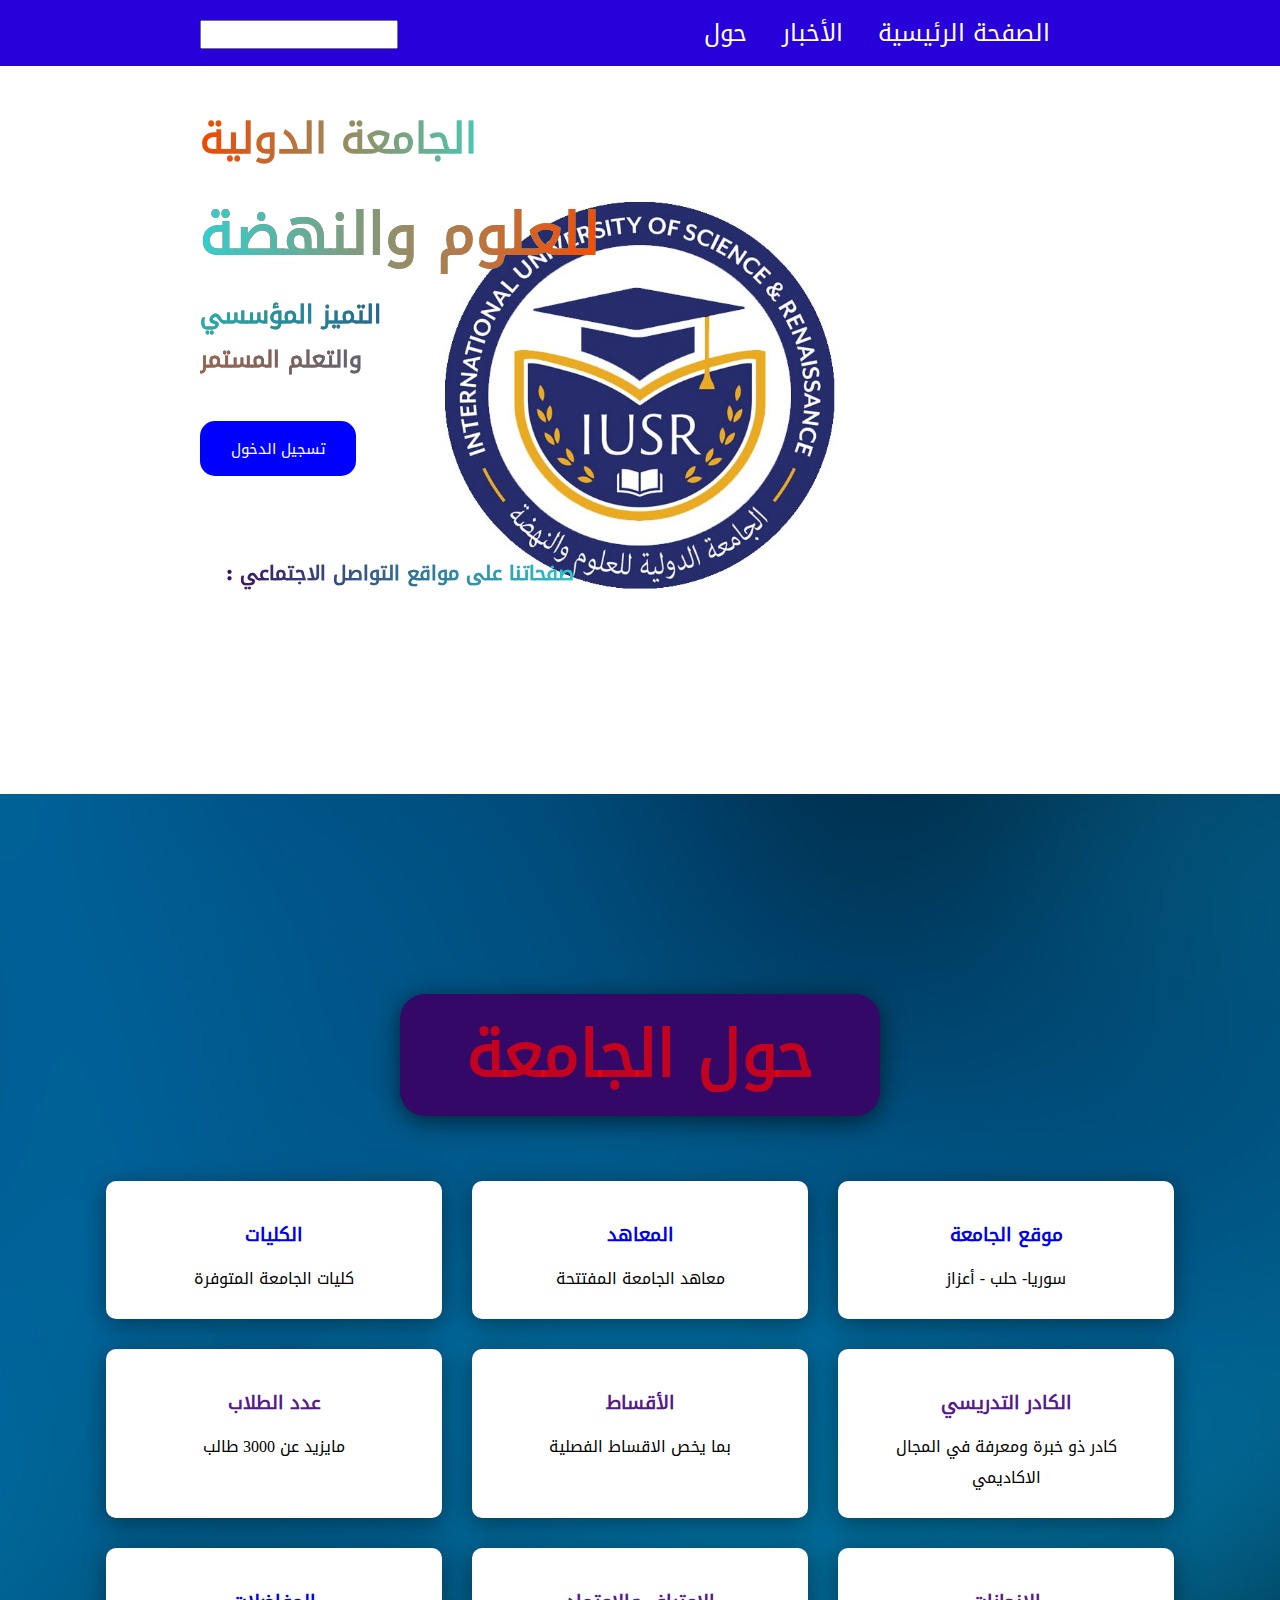
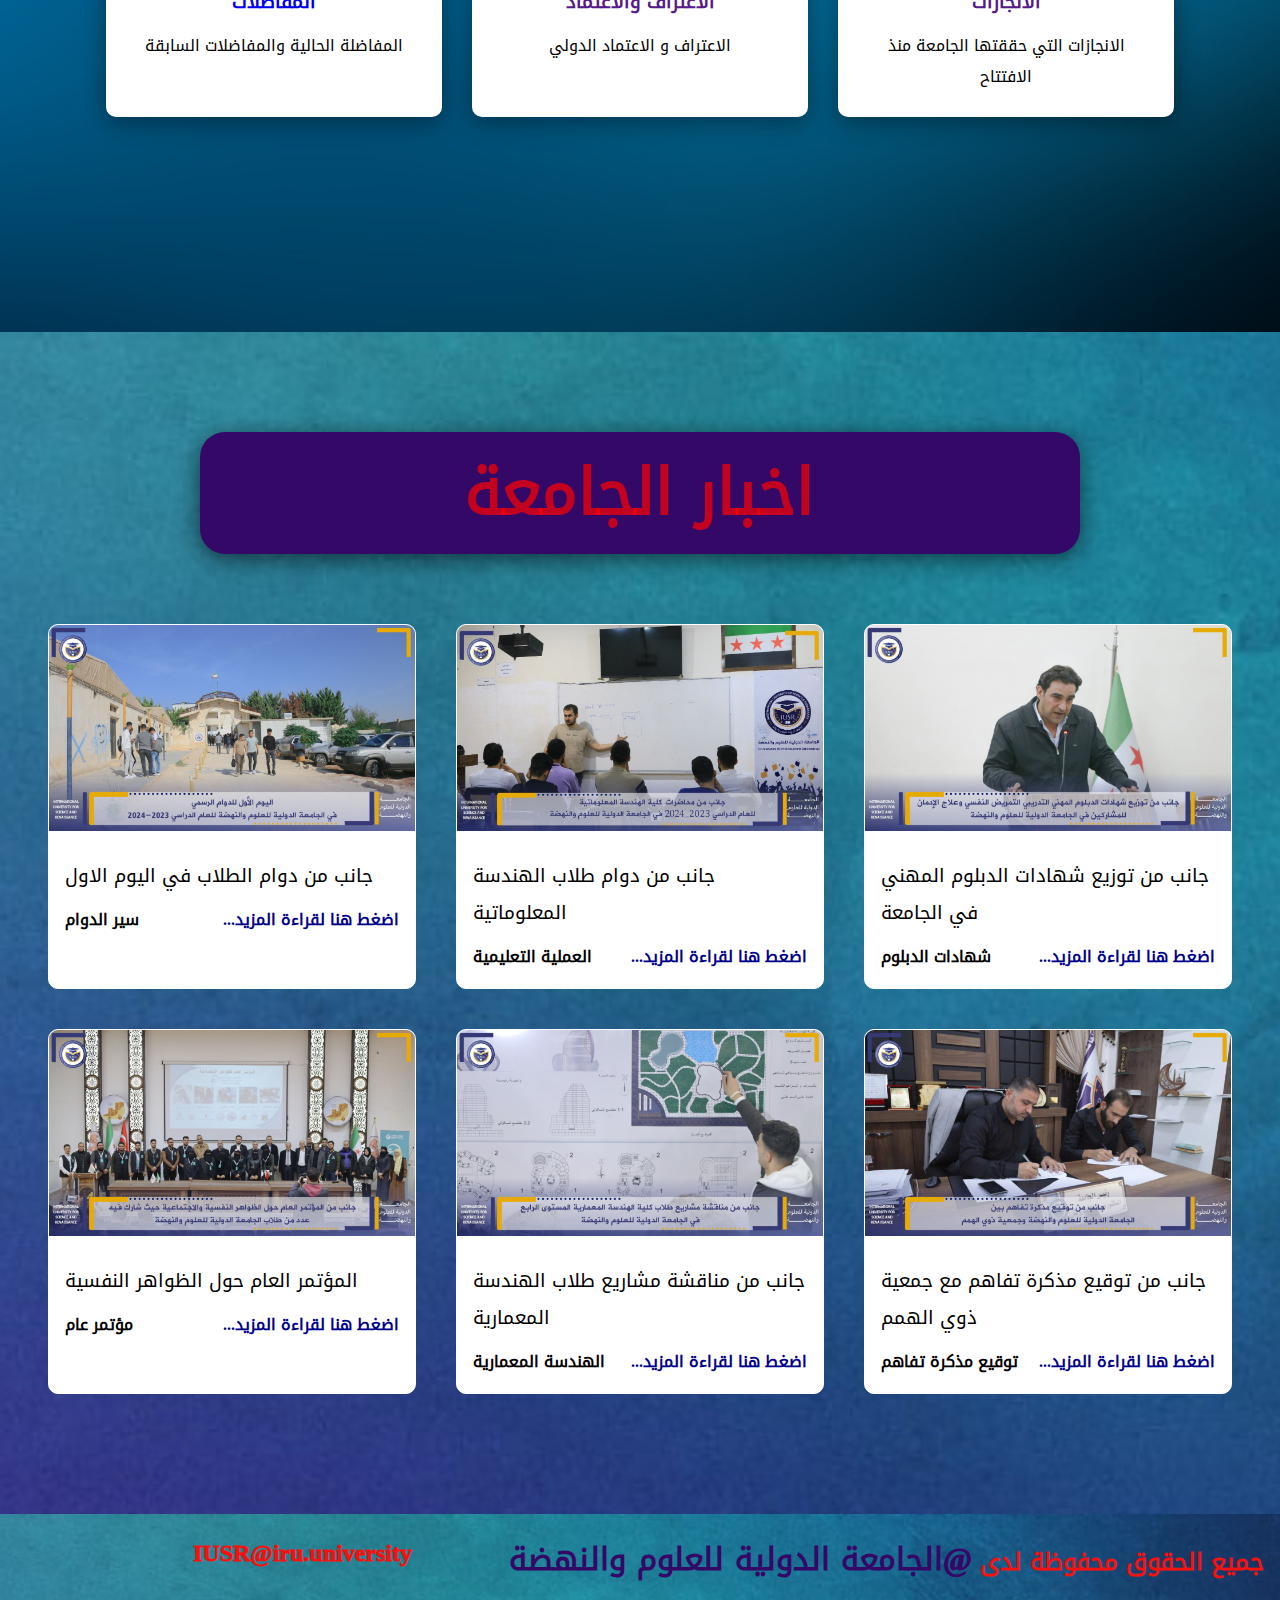
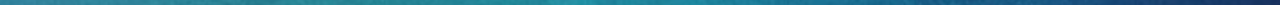
<file: index.html>
<!DOCTYPE html>
<html lang="en">

<head>
    <title>Project</title>
    <meta charset="UTF-8"> 
    <meta name="viewport" content="width=device-width, initial-scale=1.0"> 
    <link rel="stylesheet" href="pages/login.html">
    <link rel="stylesheet" href="css/رئيسية.css">
    <link rel="stylesheet" href="https://cdnjs.cloudflare.com/ajax/libs/font-awesome/6.5.1/css/all.min.css"
        integrity="sha512-DTOQO9RWCH3ppGqcWaEA1BIZOC6xxalwEsw9c2QQeAIftl+Vegovlnee1c9QX4TctnWMn13TZye+giMm8e2LwA=="
        crossorigin="anonymous" referrerpolicy="no-referrer" />
    <script src="javascript/script.js"></script>
</head>
<body >
    <Header>
        <label for="" class="logo"><input type="search">       
        <i class="fa-solid fa-magnifying-glass"  ></i></label>
        <nav class="navi">
            <a href="#mainp">الصفحة الرئيسية</a>
            <a href="#news"> الأخبار</a>
            <a href="#about">حول </a>
             <a class="dark" href="#" id="dark"><i class="fa-solid fa-moon"></i></a>
        </nav>
    </Header>
    <section class="main" id="mainp">
        <div class="main-1">
            <h1> الجامعة الدولية
                <br>
                <span> للعلوم والنهضة</span>
            </h1>
            <h2>التميز المؤسسي </h2>
            <h3>والتعلم المستمر</h3>
            <br>
            <a href="pages/login.html" class="btn" target="_blank">تسجيل الدخول </a>
            <p class="con"> <br>: صفحاتنا على مواقع التواصل الاجتماعي </p>
            <br>
            <div class="social">
                <a href="#"><i class="fa-brands fa-linkedin"></i></a>
                <a href="https://youtube.com/@iusriusr?feature=shared"><i class="fa-brands fa-youtube"></i></a>
                <a href="https://www.facebook.com/IUSRIUSR?mibextid=ZbWKwL"><i class="fa-brands fa-facebook"></i></a>
                <a href="https://twitter.com/i/flow/login?redirect_after_login=%2FIUSRIUSR"><i class="fa-brands fa-twitter"></i></a>
            </div>
        </div>
    </section>
    <section class="aboutt" id ="aboutt">
        <section class="cards" id="about">
            <h2 class="title">حول الجامعة </h2>
            <div class="content">
                <div class="card cardon">
                    <div class="icon">
                        <i class="fa-solid fa-building-columns"></i>
                    </div>
                    <div class="info">                      
                        <h3><a href="pages/colleg.html">  الكليات </a>  </h3>
                        <p> كليات الجامعة المتوفرة</p>
                    </div>
                </div>
                <div class="card cardtw">
                    <div class="icon">
                        <i class="fa-solid fa-award"></i>
                    </div>
                    <div class="info">
                        <h3><a href="pages/معاهد.html"> المعاهد  </a>  </h3>
                        <p> معاهد الجامعة المفتتحة</p>
                    </div>
                </div>
                <div class="card cardth">
                    <div class="icon">
                        <i class="fa-solid fa-school"></i>
                    </div>
                    <div class="info">
                        <h3> </h3>
                        <h3><a href="https://maps.app.goo.gl/UBdTyi1JConzQW7p7">موقع  الجامعة </a>  </h3>
                        <p> سوريا- حلب - أعزاز</p>
                    </div>
                </div>
                <div class="card cardfo">
                    <div class="icon">
                        <i class="fa-solid fa-graduation-cap"></i>
                    </div>
                    <div class="info">
                        <h3><a href=""> عدد الطلاب </a>  </h3>
                        <p> مايزيد عن 3000 طالب</p>
                    </div>
                </div>
                <div class="card cardfi">
                    <div class="icon">
                        <i class="fa-solid fa-comments-dollar"></i>
                    </div>
                    <div class="info">
                        <h3><a href=""> الأقساط  </a>  </h3>
                        <p> بما يخص الاقساط الفصلية </p>
                    </div>
                </div>
                <div class="card cardsi">
                    <div class="icon">
                        <i class="fa-solid fa-chalkboard-user"></i>
                    </div>
                    <div class="info">
                        <h3><a href="">الكادر التدريسي  </a>  </h3>
                        <p> كادر ذو خبرة ومعرفة في المجال الاكاديمي</p>
                    </div>
                </div>
                <div class="card cardsev">                 
                        <div class="icon">
                            <i class="fa-regular fa-file-lines"></i>
                        </div>
                        <div class="info">
                            <h3><a href="#"> المفاضلات</a></h3>
                            <p> المفاضلة الحالية والمفاضلات السابقة</p>
                        </div>                   
                </div>
                <div class="card cardei">                
                    <div class="icon">
                        <i class="fa-solid fa-check"></i>
                    </div>
                    <div class="info">
                        <h3><a href="">  الاعتراف والاعتماد</a>  </h3>
                        <p> الاعتراف و الاعتماد الدولي</p>
                    </div>
                </div>
                <div class="card cardnin">
                    <div class="icon">
                        <i class="fa-solid fa-award"></i>
                    </div>
                    <div class="info">
                         <h3><a href=""> الانجازات</a>  </h3>
                        <p> الانجازات التي حققتها الجامعة منذ الافتتاح</p>
                    </div>
                </div>
            </div>
        </section>
    </section>
    <section class="new" id="news">
        <h2 class="title">اخبار الجامعة</h2>
        <div class="content">
            <div class="pcard">
                <div class="primg">
                    <img src="images/اليوم الاول.jpg" alt="">
                </div>
                <div class="prinfo">
                    <p class="prcategory">جانب من دوام الطلاب  في اليوم الاول</p>
                    <strong class="prtitle">
                        <span> سير الدوام</span>
                        <a href="#" class="details">...اضغط هنا لقراءة المزيد </a>
                    </strong>
                </div>
            </div>
            <div class="pcard">
                <div class="primg">
                    <img src="images/محاضرات معلوماتية.jpg" alt="">
                </div>
                <div class="prinfo">
                    <p class="prcategory"> جانب من دوام طلاب الهندسة المعلوماتية   </p>
                    <strong class="prtitle">
                        <span>العملية التعليمية</span>
                        <a href="#" class="details">...اضغط هنا لقراءة المزيد </a>
                    </strong>
                </div>
            </div>
            <div class="pcard">
                <div class="primg">
                    <img src="images/دبلوم مهني.jpg" alt="">
                </div>
                <div class="prinfo">
                    <p class="prcategory"> جانب من توزيع شهادات الدبلوم المهني في الجامعة</p>
                    <strong class="prtitle">
                        <span>  شهادات الدبلوم</span>
                        <a href="#" class="details">...اضغط هنا لقراءة المزيد </a>
                    </strong>
                </div>
            </div>
            <div class="pcard">
                <div class="primg">
                    <img src="images/المؤتمر العام حول الظواهر النفسية.jpg" alt="">
                </div>
                <div class="prinfo">
                    <p class="prcategory">المؤتمر العام حول الظواهر النفسية</p>
                    <strong class="prtitle">
                        <span> مؤتمر عام</span>
                        <a href="#" class="details">...اضغط هنا لقراءة المزيد </a>
                    </strong>
                </div>
            </div>
            <div class="pcard">
                <div class="primg">
                    <img src="images/مناقشة مشاريع معمارية.jpg" alt="">
                </div>
                <div class="prinfo">
                    <p class="prcategory">جانب من مناقشة مشاريع طلاب الهندسة المعمارية</p>
                    <strong class="prtitle">
                        <span>  الهندسة المعمارية</span>
                        <a href="#" class="details">...اضغط هنا لقراءة المزيد </a>
                    </strong>
                </div>
            </div>
            <div class="pcard">
                <div class="primg">
                    <img src="images/ذوي الهمم.jpg" alt="">
                </div>
                <div class="prinfo">
                    <p class="prcategory">جانب من توقيع مذكرة تفاهم مع جمعية ذوي الهمم</p>
                    <strong class="prtitle">
                        <span> توقيع مذكرة تفاهم</span>
                        <a href="#" class="details">...اضغط هنا لقراءة المزيد </a>
                    </strong>
                </div>
            </div>
        </div>
    </section>
    <footer class="footer">
        <div class="social">
            <a href="#"><i class="fa-brands fa-linkedin"></i></a>
            <a href="#"><i class="fa-brands fa-youtube"></i></a>
            <a href="#"><i class="fa-brands fa-facebook"></i></a>
            <a href="#"><i class="fa-brands fa-twitter"></i></a>
        </div>
        <p>IUSR@iru.university</p>
        <p class="footer-class">جميع الحقوق محفوظة لدى <span> @الجامعة الدولية للعلوم والنهضة </span></p>
    </footer>
</body>
</html>
</file>
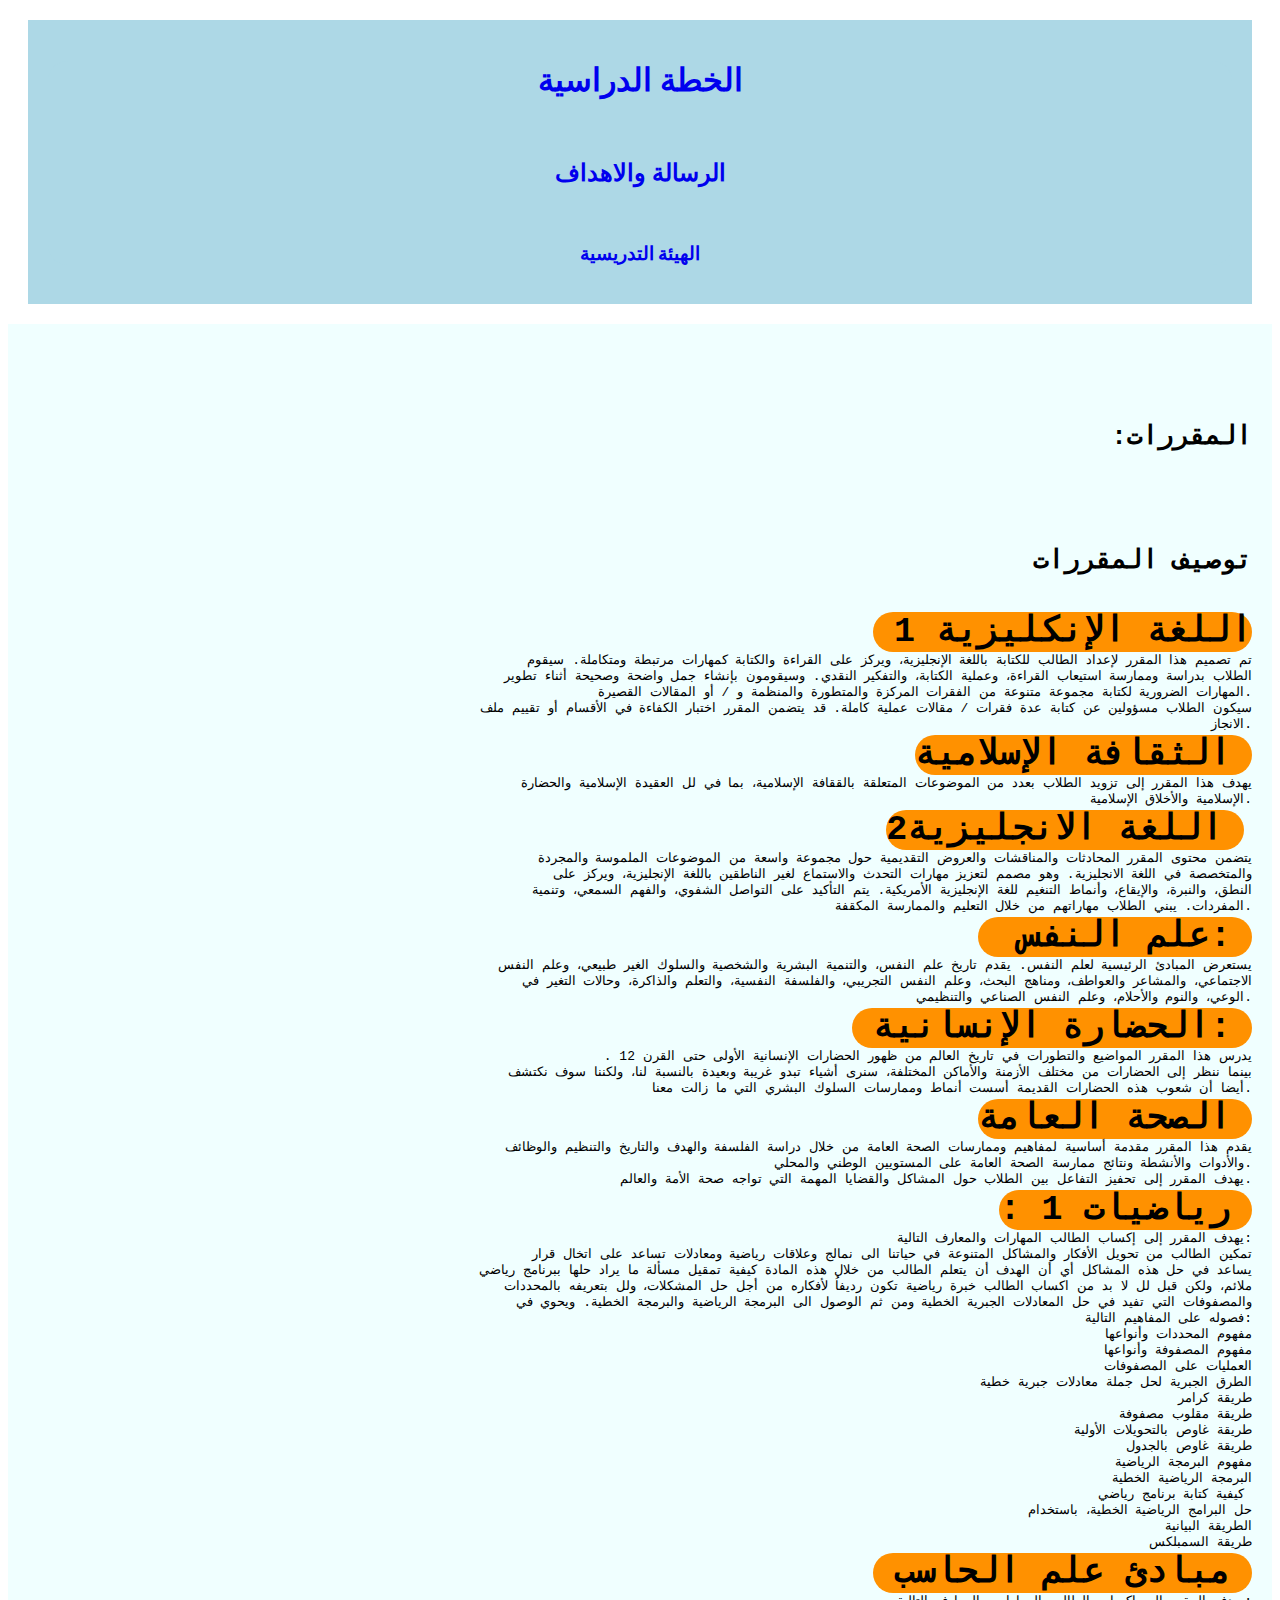
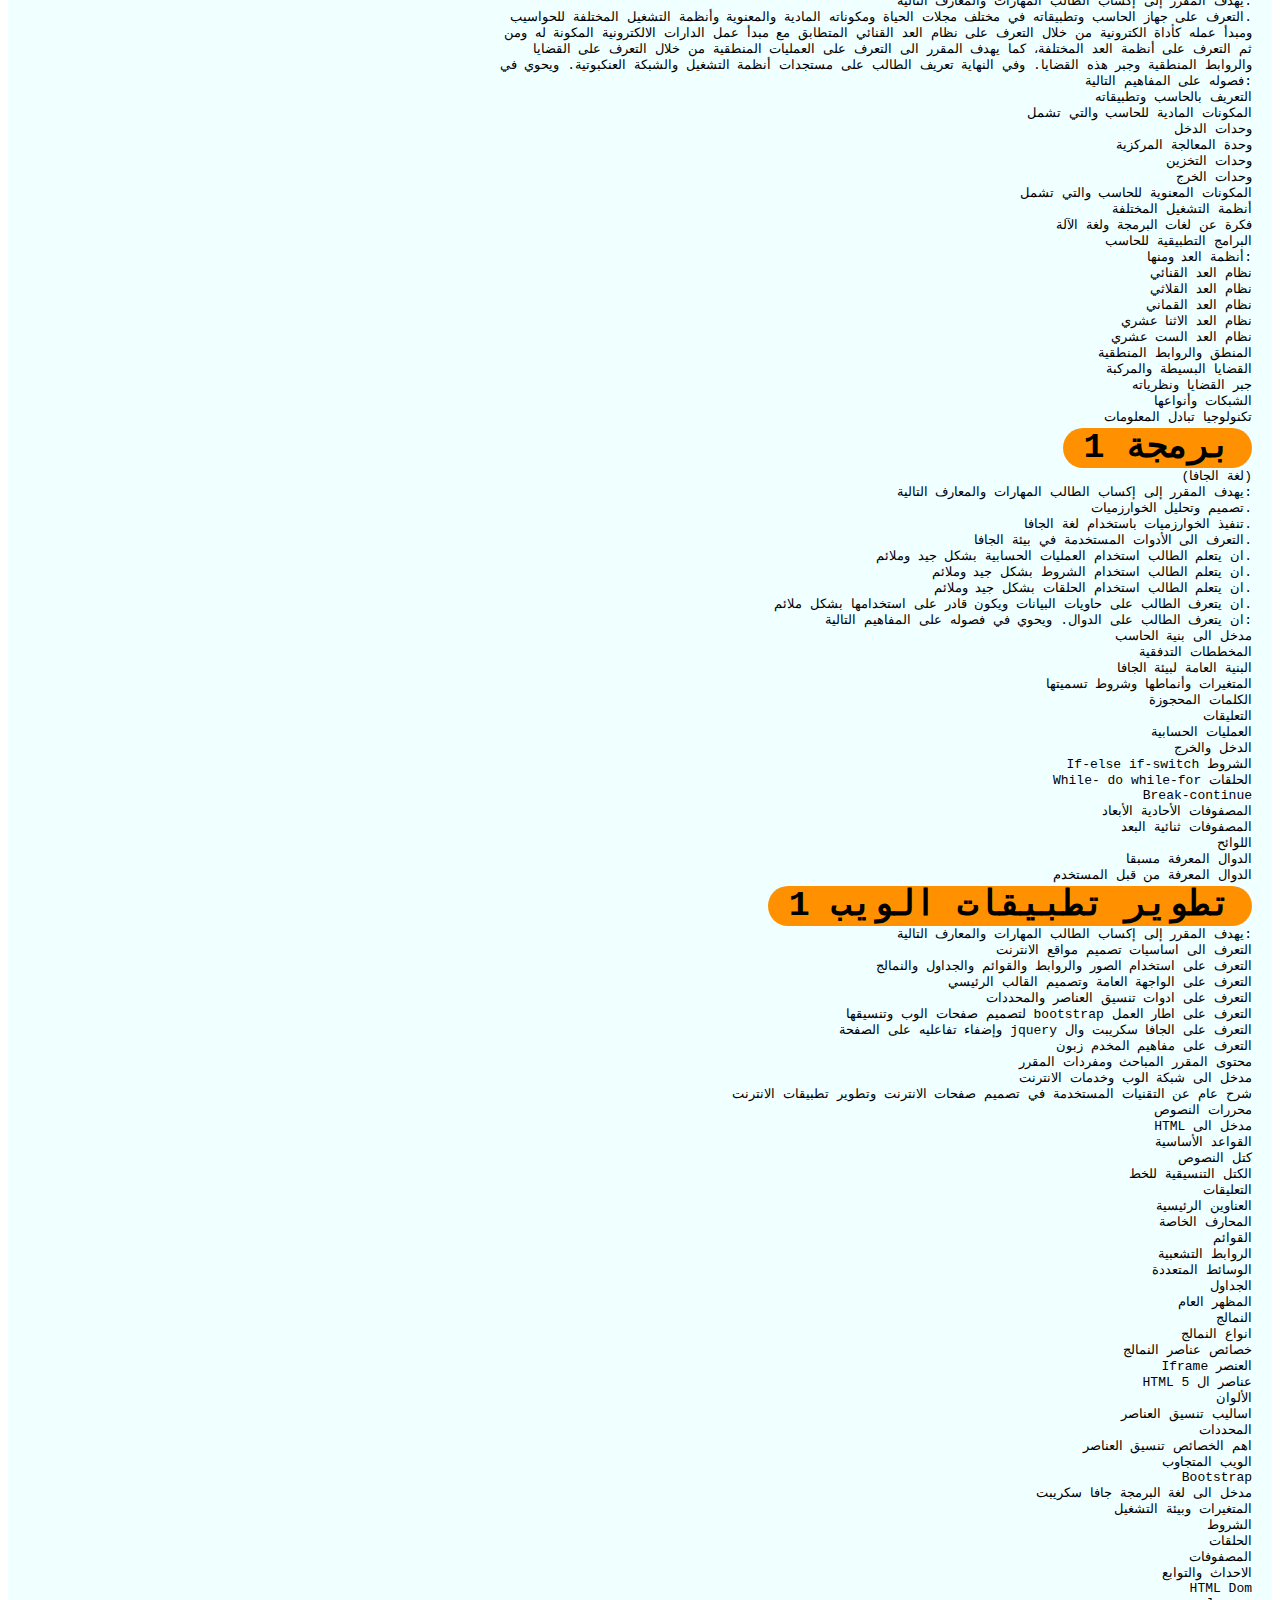
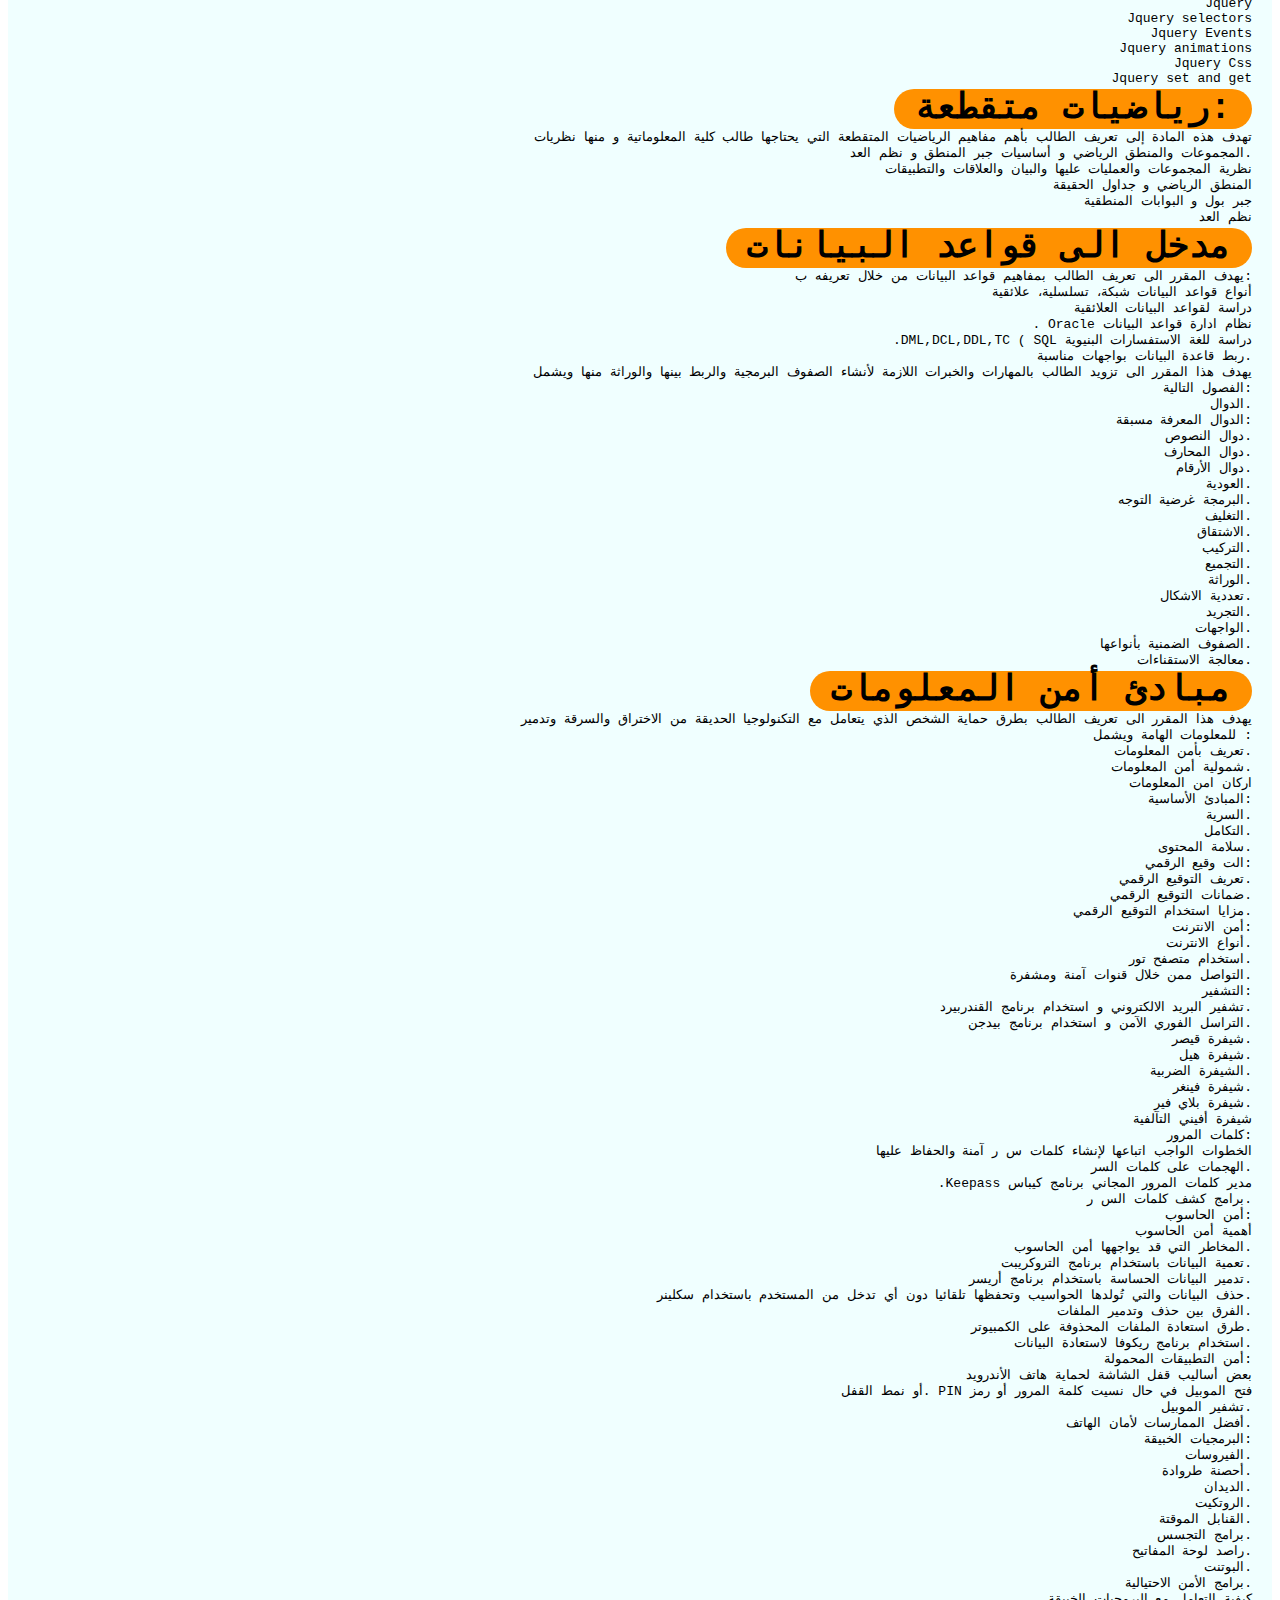
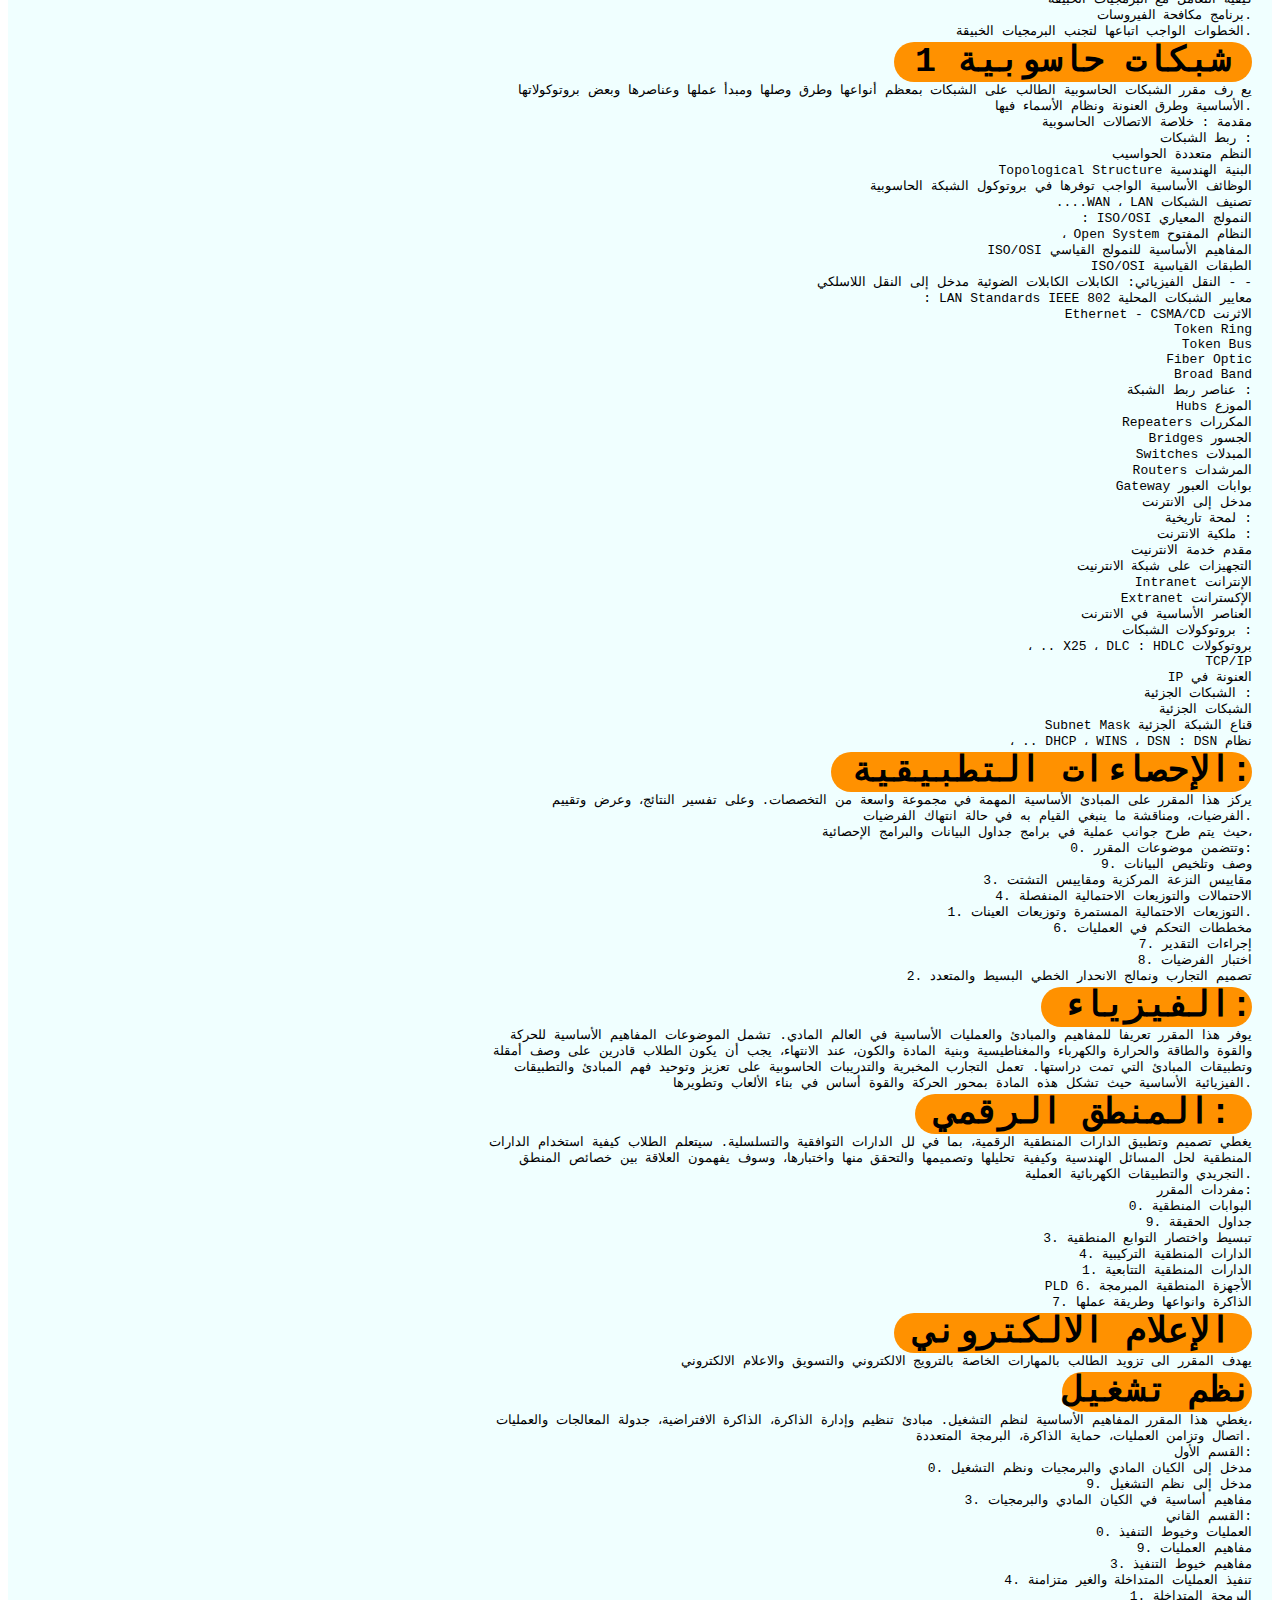
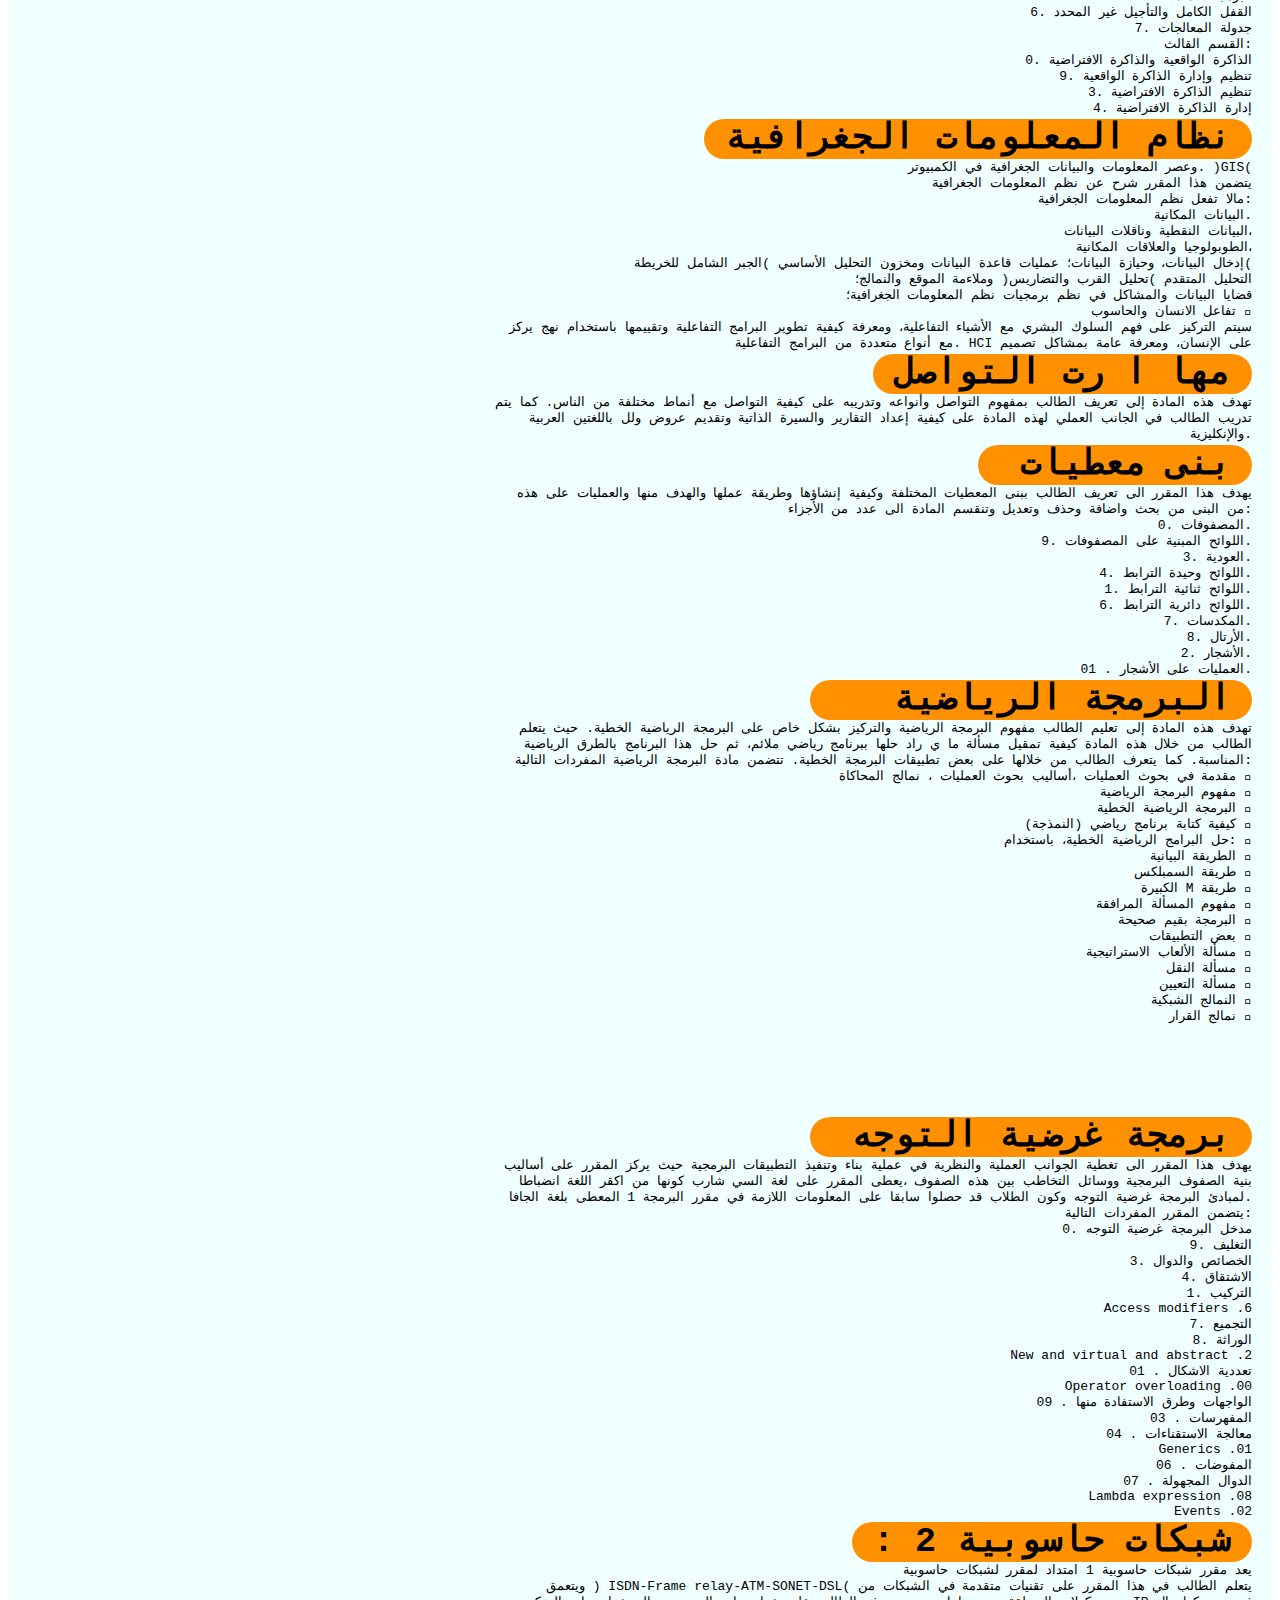
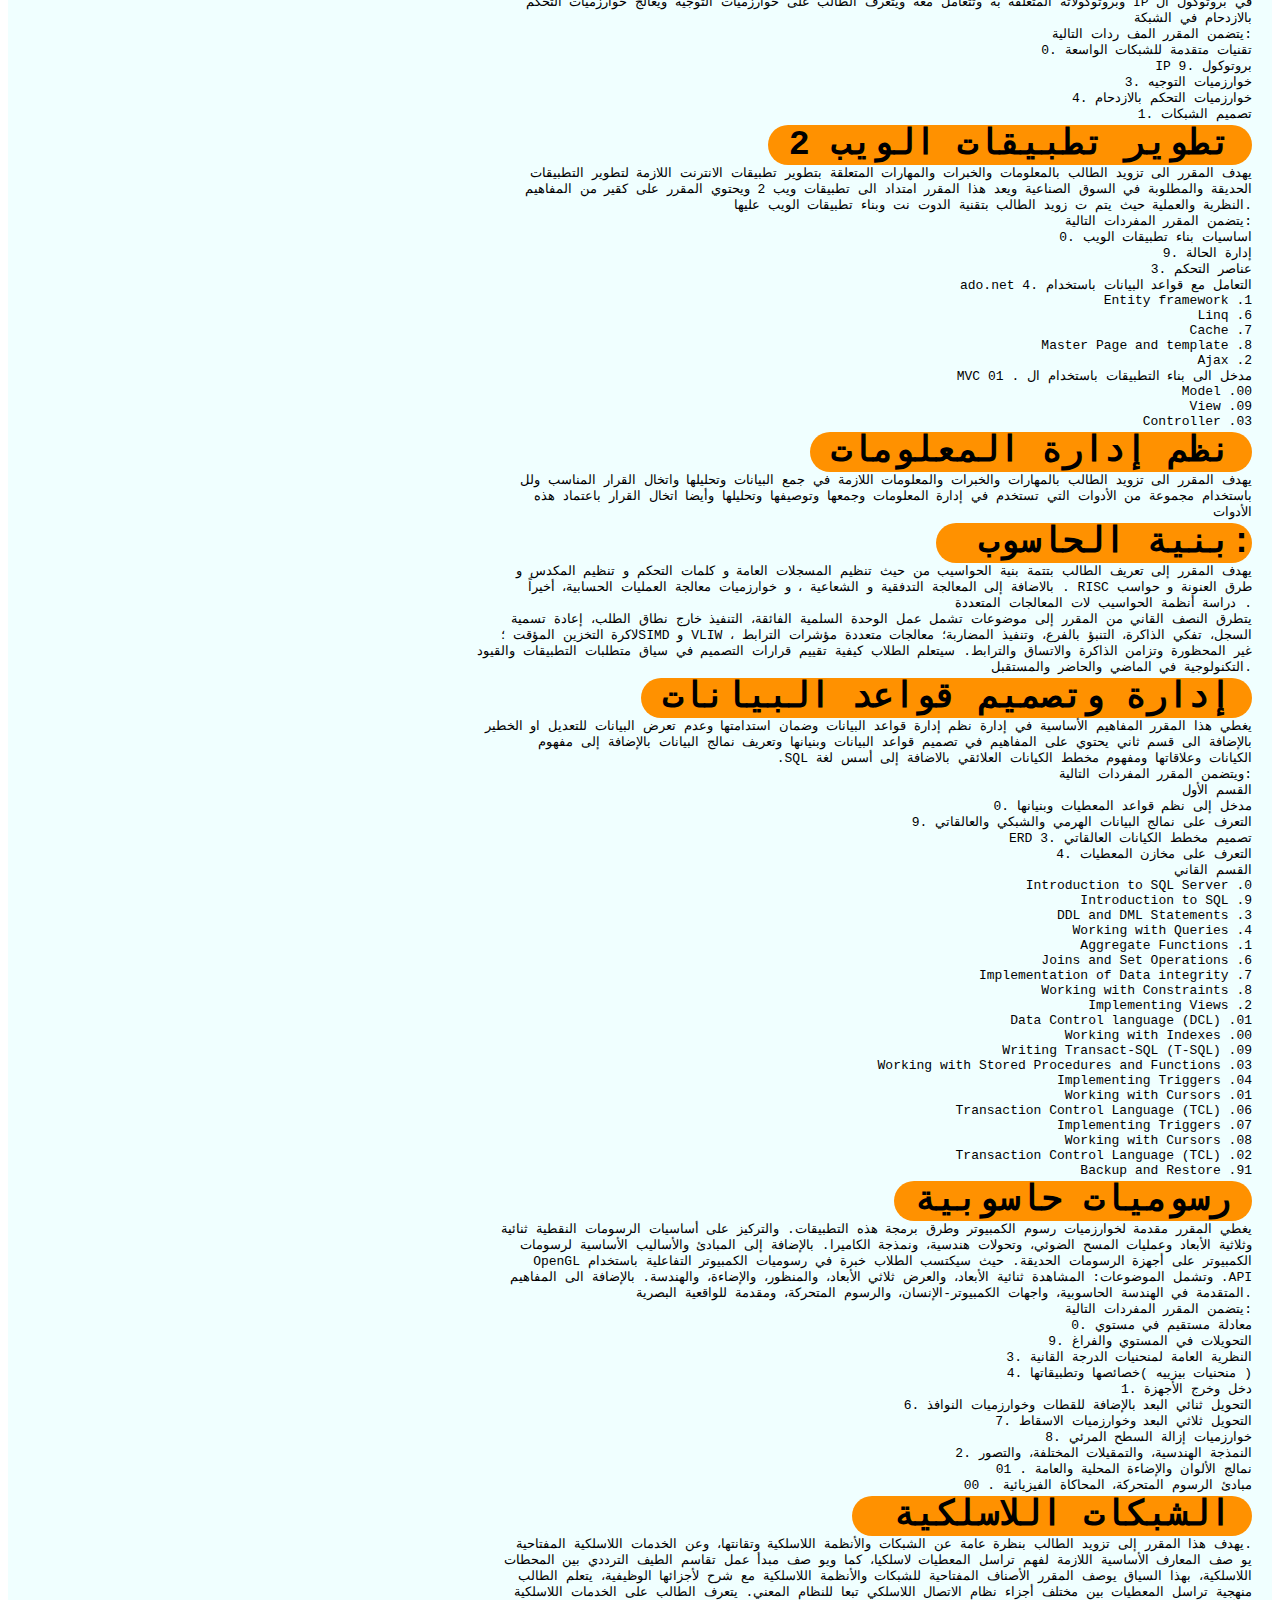
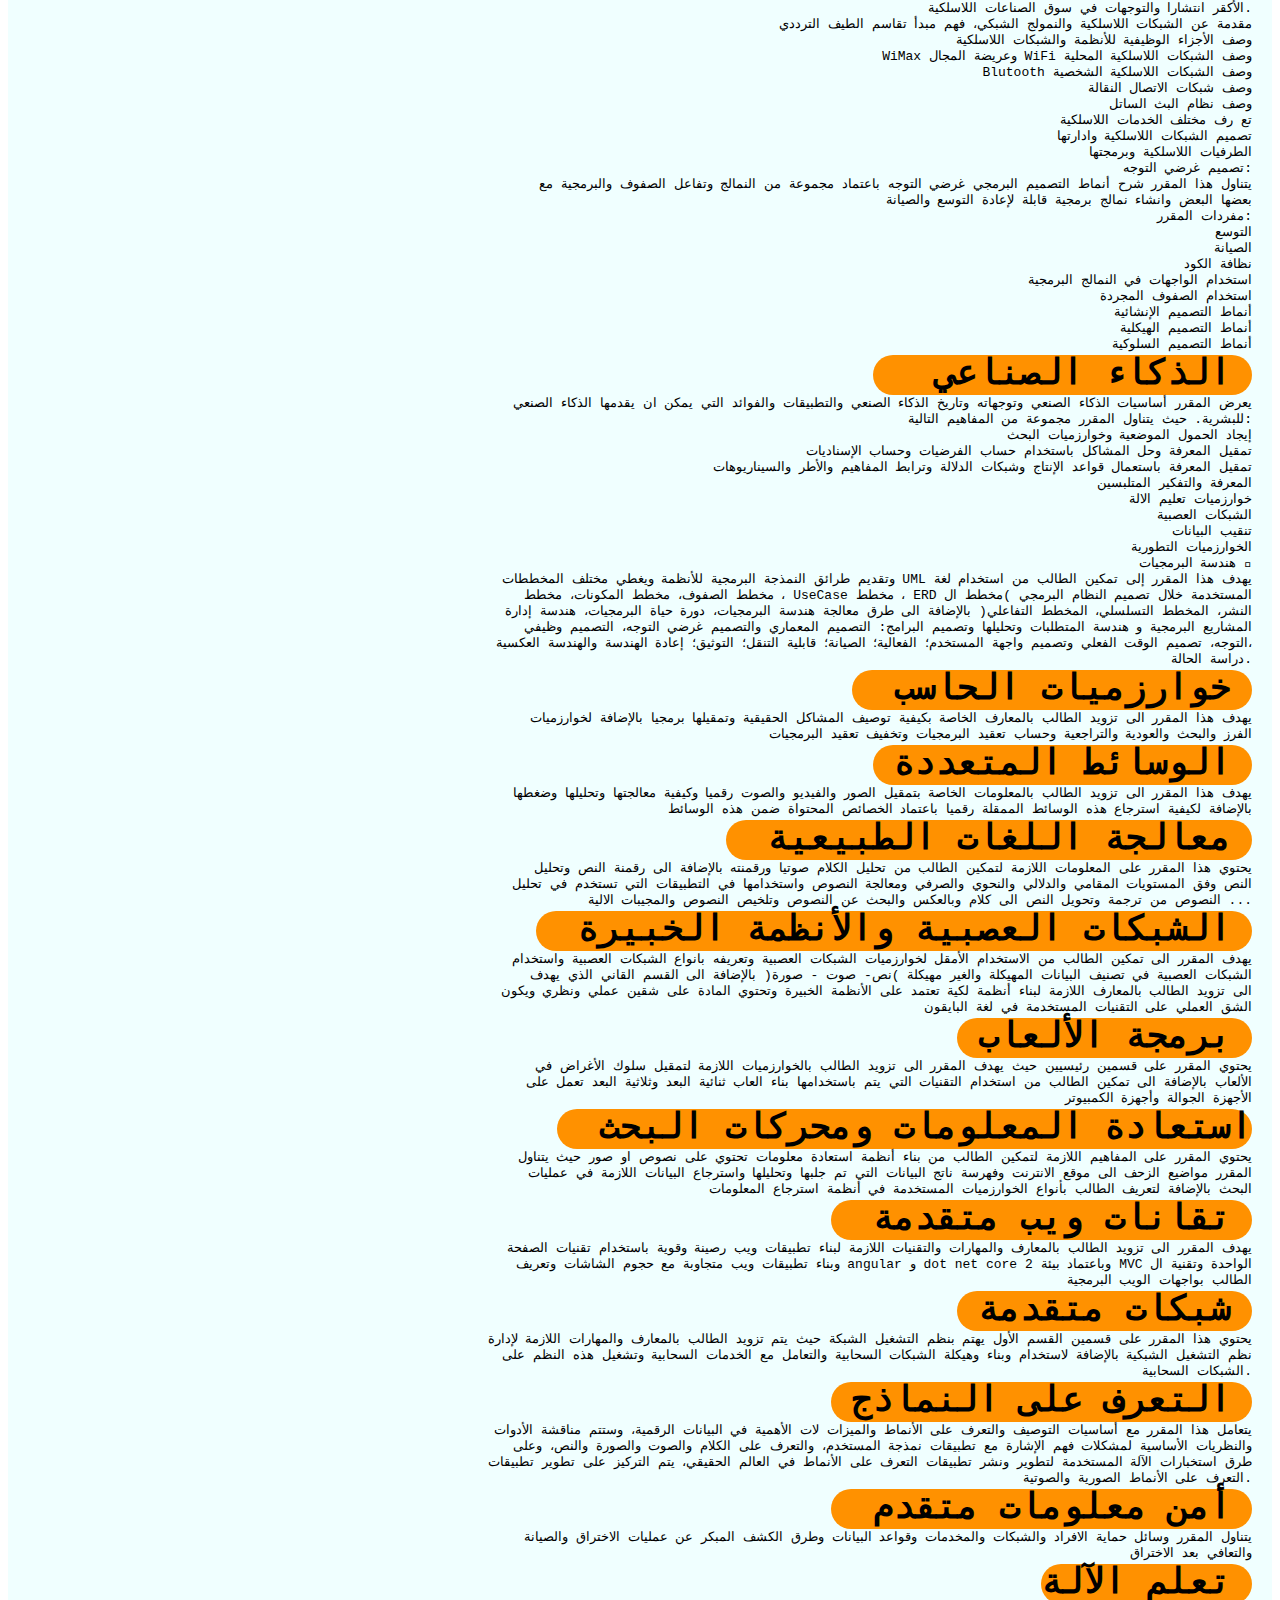
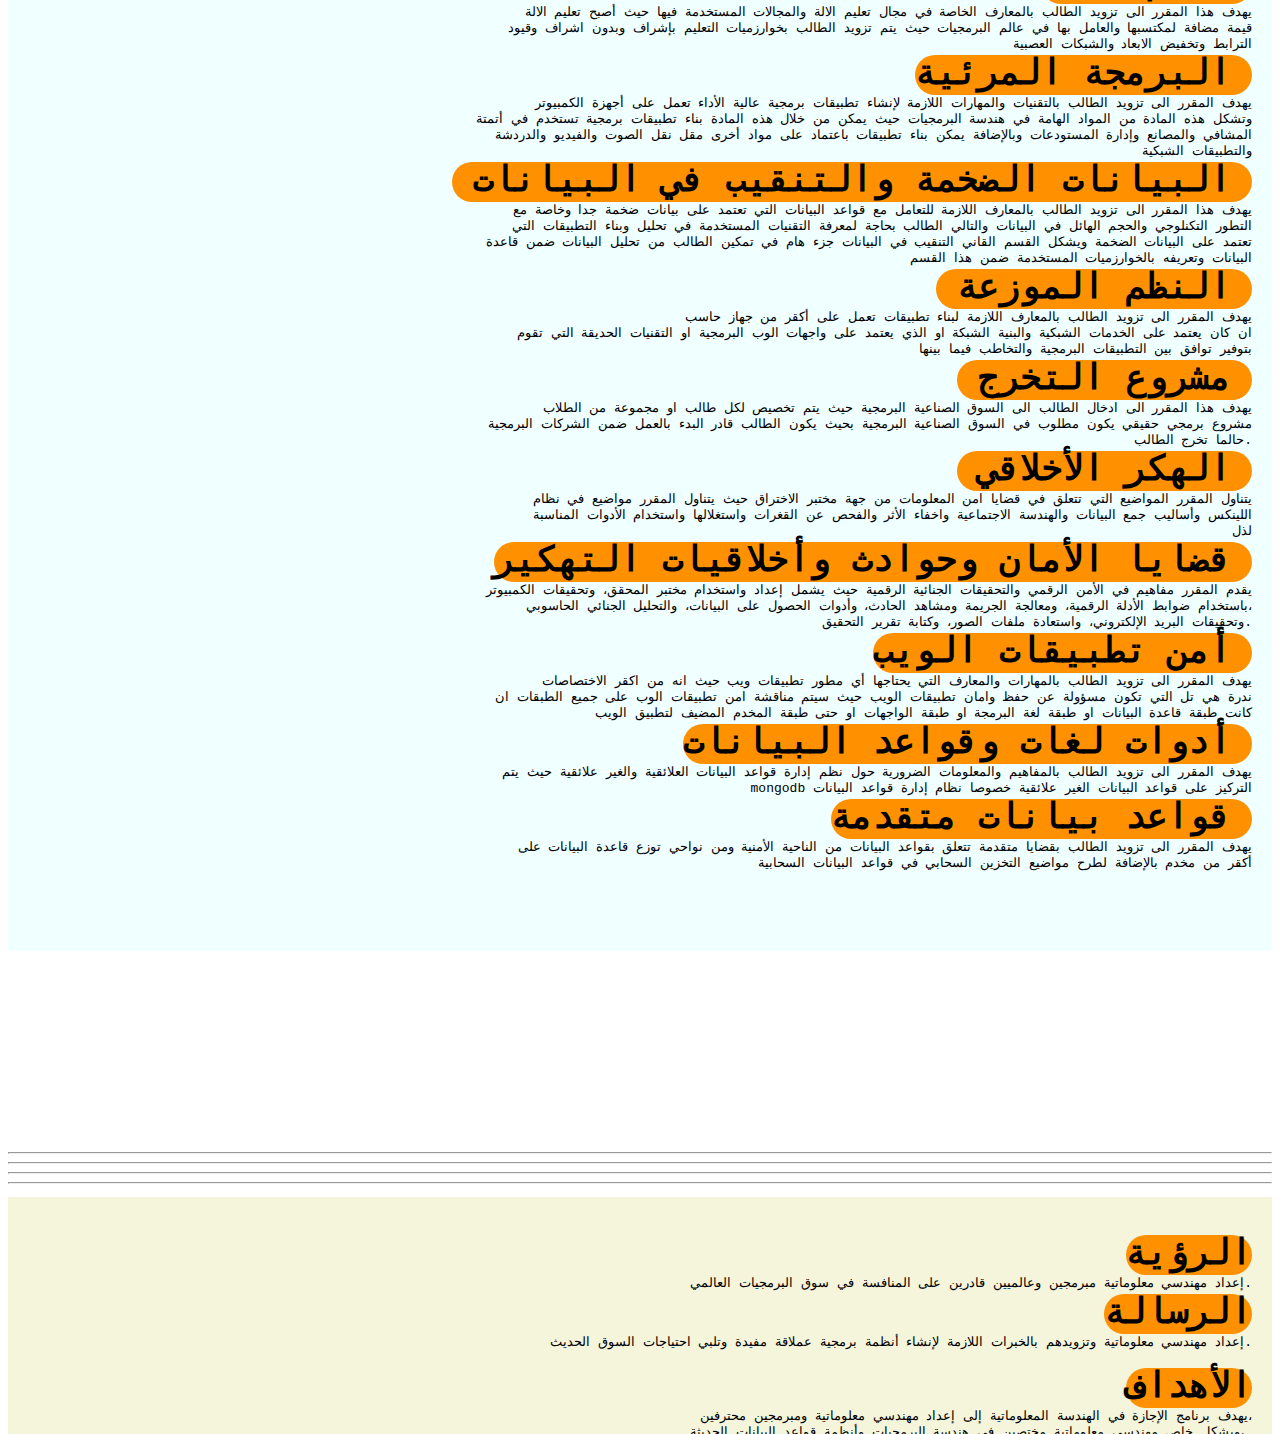
<file: pages/it.html>
<!DOCTYPE html>
<html lang="en">

<head>
    <meta charset="UTF-8">
    <meta name="viewport" content="width=device-width, initial-scale=1.0">
    <title>Document</title>
    <link rel="stylesheet" href="../css/it.css">
</head>

<body>




<div class=" alll">


     <section class="list">
     
        <a class="aa" href="#mo" ><h1>الخطة الدراسية</h1></a><br>
        
        <a  class="aa" href="#msg"><h2>الرسالة والاهداف</h2></a><br>

        <a  class="aa" href="#teche"><h3>الهيئة التدريسية</h3></a> 
     
    </section> 
</div>

   
    <div style="text-align: right; ;" class="corc">
 <pre style="background-color: azure;">
    <p id="mo">
        <h1> :المقررات</h1>
        </p>
<h1> توصيف المقررات</h1>
           <h1 class="cors"> اللغة الإنكليزية 1</h1>
            تم تصميم هذا المقرر لإعداد الطالب للكتابة باللغة الإنجليزية، ويركز على القراءة والكتابة كمهارات مرتبطة ومتكاملة. سيقوم
            الطلاب بدراسة وممارسة استيعاب القراءة، وعملية الكتابة، والتفكير النقدي. وسيقومون بإنشاء جمل واضحة وصحيحة أثناء تطوير
            المهارات الضرورية لكتابة مجموعة متنوعة من الفقرات المركزة والمتطورة والمنظمة و / أو المقالات القصيرة.
            سيكون الطلاب مسؤولين عن كتابة عدة فقرات / مقالات عملية كاملة. قد يتضمن المقرر اختبار الكفاءة في الأقسام أو تقييم ملف
            الانجاز.
            <h1 class="cors">الثقافة الإسلامية </h1>
            يهدف هذا المقرر إلى تزويد الطلاب بعدد من الموضوعات المتعلقة بالققافة الإسلامية، بما في لل العقيدة الإسلامية والحضارة
            الإسلامية والأخلاق الإسلامية.
        <h1 class="cors">اللغة الانجليزية2 </h1> 
            يتضمن محتوى المقرر المحادثات والمناقشات والعروض التقديمية حول مجموعة واسعة من الموضوعات الملموسة والمجردة
            والمتخصصة في اللغة الانجليزية. وهو مصمم لتعزيز مهارات التحدث والاستماع لغير الناطقين باللغة الإنجليزية، ويركز على
            النطق، والنبرة، والإيقاع، وأنماط التنغيم للغة الإنجليزية الأمريكية. يتم التأكيد على التواصل الشفوي، والفهم السمعي، وتنمية
            المفردات. يبني الطلاب مهاراتهم من خلال التعليم والممارسة المكقفة.
          <h1 class="cors">  علم النفس: </h1>
            يستعرض المبادئ الرئيسية لعلم النفس. يقدم تاريخ علم النفس، والتنمية البشرية والشخصية والسلوك الغير طبيعي، وعلم النفس
            الاجتماعي، والمشاعر والعواطف، ومناهج البحث، وعلم النفس التجريبي، والفلسفة النفسية، والتعلم والذاكرة، وحالات التغير في
            الوعي، والنوم والأحلام، وعلم النفس الصناعي والتنظيمي.
           <h1 class="cors"> الحضارة الإنسانية: </h1>
            . يدرس هذا المقرر المواضيع والتطورات في تاريخ العالم من ظهور الحضارات الإنسانية الأولى حتى القرن 12
            بينما ننظر إلى الحضارات من مختلف الأزمنة والأماكن المختلفة، سنرى أشياء تبدو غريبة وبعيدة بالنسبة لنا، ولكننا سوف نكتشف
            أيضا أن شعوب هذه الحضارات القديمة أسست أنماط وممارسات السلوك البشري التي ما زالت معنا.
            <h1 class="cors">الصحة العامة </h1>
            يقدم هذا المقرر مقدمة أساسية لمفاهيم وممارسات الصحة العامة من خلال دراسة الفلسفة والهدف والتاريخ والتنظيم والوظائف
            والأدوات والأنشطة ونتائج ممارسة الصحة العامة على المستويين الوطني والمحلي.
            يهدف المقرر إلى تحفيز التفاعل بين الطلاب حول المشاكل والقضايا المهمة التي تواجه صحة الأمة والعالم.
            <h1 class="cors">: رياضيات 1 </h1>
            يهدف المقرر إلى إكساب الطالب المهارات والمعارف التالية:
            تمكين الطالب من تحويل الأفكار والمشاكل المتنوعة في حياتنا الى نمالج وعلاقات رياضية ومعادلات تساعد على اتخال قرار
            يساعد في حل هذه المشاكل أي أن الهدف أن يتعلم الطالب من خلال هذه المادة كيفية تمقيل مسألة ما يراد حلها ببرنامج رياضي
            ملائم، ولكن قبل لل لا بد من اكساب الطالب خبرة رياضية تكون رديفاُ لأفكاره من أجل حل المشكلات، ولل بتعريفه بالمحددات
            والمصفوفات التي تفيد في حل المعادلات الجبرية الخطية ومن ثم الوصول الى البرمجة الرياضية والبرمجة الخطية. ويحوي في
            فصوله على المفاهيم التالية:
            مفهوم المحددات وأنواعها
            مفهوم المصفوفة وأنواعها
            العمليات على المصفوفات
            الطرق الجبرية لحل جملة معادلات جبرية خطية
            طريقة كرامر
            طريقة مقلوب مصفوفة
            طريقة غاوص بالتحويلات الأولية
            طريقة غاوص بالجدول
            مفهوم البرمجة الرياضية
            البرمجة الرياضية الخطية
            كيفية كتابة برنامج رياضي 
            حل البرامج الرياضية الخطية، باستخدام
            الطريقة البيانية
            طريقة السمبلكس
           <h1 class="cors"> مبادئ علم الحاسب </h1>
            يهدف المقرر إلى إكساب الطالب المهارات والمعارف التالية:
            التعرف على جهاز الحاسب وتطبيقاته في مختلف مجلات الحياة ومكوناته المادية والمعنوية وأنظمة التشغيل المختلفة للحواسيب.
            ومبدأ عمله كأداة الكترونية من خلال التعرف على نظام العد القنائي المتطابق مع مبدأ عمل الدارات الالكترونية المكونة له ومن
            ثم التعرف على أنظمة العد المختلفة، كما يهدف المقرر الى التعرف على العمليات المنطقية من خلال التعرف على القضايا
            والروابط المنطقية وجبر هذه القضايا. وفي النهاية تعريف الطالب على مستجدات أنظمة التشغيل والشبكة العنكبوتية. ويحوي في
            فصوله على المفاهيم التالية:
            التعريف بالحاسب وتطبيقاته
            المكونات المادية للحاسب والتي تشمل
            وحدات الدخل
            وحدة المعالجة المركزية
            وحدات التخزين
            وحدات الخرج
            المكونات المعنوية للحاسب والتي تشمل
            أنظمة التشغيل المختلفة
            فكرة عن لغات البرمجة ولغة الآلة
            البرامج التطبيقية للحاسب
            أنظمة العد ومنها:
            نظام العد القنائي
            نظام العد القلاثي
            نظام العد القماني
            نظام العد الاثنا عشري
            نظام العد الست عشري
            المنطق والروابط المنطقية
            القضايا البسيطة والمركبة
            جبر القضايا ونظرياته
            الشبكات وأنواعها
            تكنولوجيا تبادل المعلومات
            <h1 class="cors"> برمجة 1 </h1>
                    (لغة الجافا)
            يهدف المقرر إلى إكساب الطالب المهارات والمعارف التالية:
            تصميم وتحليل الخوارزميات.
            تنفيذ الخوارزميات باستخدام لغة الجافا.
            التعرف الى الأدوات المستخدمة في بيئة الجافا.
            ان يتعلم الطالب استخدام العمليات الحسابية بشكل جيد وملائم.
            ان يتعلم الطالب استخدام الشروط بشكل جيد وملائم.
            ان يتعلم الطالب استخدام الحلقات بشكل جيد وملائم.
            ان يتعرف الطالب على حاويات البيانات ويكون قادر على استخدامها بشكل ملائم.
            ان يتعرف الطالب على الدوال. ويحوي في فصوله على المفاهيم التالية:
            مدخل الى بنية الحاسب
            المخططات التدفقية
            البنية العامة لبيئة الجافا
            المتغيرات وأنماطها وشروط تسميتها
            الكلمات المحجوزة
            التعليقات
            العمليات الحسابية
            الدخل والخرج
        If-else if-switch الشروط
             While- do while-for الحلقات
            Break-continue
            المصفوفات الأحادية الأبعاد
            المصفوفات ثنائية البعد
            اللوائح
            الدوال المعرفة مسبقا
            الدوال المعرفة من قبل المستخدم
           <h1 class="cors"> تطوير تطبيقات الويب 1 </h1>
            يهدف المقرر إلى إكساب الطالب المهارات والمعارف التالية:
            التعرف الى اساسيات تصميم مواقع الانترنت
            التعرف على استخدام الصور والروابط والقوائم والجداول والنمالج
            التعرف على الواجهة العامة وتصميم القالب الرئيسي
            التعرف على ادوات تنسيق العناصر والمحددات
            لتصميم صفحات الوب وتنسيقها bootstrap التعرف على اطار العمل
            وإضفاء تفاعليه على الصفحة jquery التعرف على الجافا سكريبت وال
            التعرف على مفاهيم المخدم زبون
            محتوى المقرر المباحث ومفردات المقرر
            مدخل الى شبكة الوب وخدمات الانترنت
            شرح عام عن التقنيات المستخدمة في تصميم صفحات الانترنت وتطوير تطبيقات الانترنت
            محررات النصوص
            HTML مدخل الى
            القواعد الأساسية
            كتل النصوص
            الكتل التنسيقية للخط
            التعليقات
            العناوين الرئيسية
            المحارف الخاصة
            القوائم
            الروابط التشعبية
            الوسائط المتعددة
            الجداول
            المظهر العام
            النمالج
            انواع النمالج
            خصائص عناصر النمالج
            Iframe العنصر
            HTML عناصر ال 5
            الألوان
            اساليب تنسيق العناصر
            المحددات
            اهم الخصائص تنسيق العناصر
            الويب المتجاوب
            Bootstrap
            مدخل الى لغة البرمجة جافا سكريبت
            المتغيرات وبيئة التشغيل
            الشروط
            الحلقات
            المصفوفات
            الاحداث والتوابع
            HTML Dom
            Jquery
            Jquery selectors
            Jquery Events
            Jquery animations
            Jquery Css
            Jquery set and get
            <h1 class="cors"> رياضيات متقطعة: </h1>
            تهدف هذه المادة إلى تعريف الطالب بأهم مفاهيم الرياضيات المتقطعة التي يحتاجها طالب كلية المعلوماتية و منها نظريات
            المجموعات والمنطق الرياضي و أساسيات جبر المنطق و نظم العد.
            نظرية المجموعات والعمليات عليها والبيان والعلاقات والتطبيقات
            المنطق الرياضي و جداول الحقيقة
            جبر بول و البوابات المنطقية
            نظم العد
            <h1 class="cors"> مدخل الى قواعد البيانات </h1>
            يهدف المقرر الى تعريف الطالب بمفاهيم قواعد البيانات من خلال تعريفه ب:
            أنواع قواعد البيانات شبكة، تسلسلية، علائقية
            دراسة لقواعد البيانات العلائقية
            . Oracle نظام ادارة قواعد البيانات
            .DML,DCL,DDL,TC ( SQL دراسة للغة الاستفسارات البنيوية
            ربط قاعدة البيانات بواجهات مناسبة.
            يهدف هذا المقرر الى تزويد الطالب بالمهارات والخبرات اللازمة لأنشاء الصفوف البرمجية والربط بينها والوراثة منها ويشمل
            الفصول التالية:
            الدوال.
            الدوال المعرفة مسبقة:
            دوال النصوص.
            دوال المحارف.
            دوال الأرقام.
            العودية.
            البرمجة غرضية التوجه.
            التغليف.
            الاشتقاق.
            التركيب.
            التجميع.
            الوراثة.
            تعددية الاشكال.
            التجريد.
            الواجهات.
            الصفوف الضمنية بأنواعها.
            معالجة الاستقناءات.
            <h1 class="cors"> مبادئ أمن المعلومات </h1>
            يهدف هذا المقرر الى تعريف الطالب بطرق حماية الشخص الذي يتعامل مع التكنولوجيا الحديقة من الاختراق والسرقة وتدمير
            للمعلومات الهامة ويشمل :
            تعريف بأمن المعلومات.
            شمولية أمن المعلومات.
            اركان امن المعلومات
            المبادئ الأساسية:
            السرية.
            التكامل.
            سلامة المحتوى.
            الت وقيع الرقمي:
            تعريف التوقيع الرقمي.
            ضمانات التوقيع الرقمي.
            مزايا استخدام التوقيع الرقمي.
            أمن الانترنت:
            أنواع الانترنت.
            استخدام متصفح تور.
            التواصل ممن خلال قنوات آمنة ومشفرة.
            التشفير:
            تشفير البريد الالكتروني و استخدام برنامج القندربيرد.
            التراسل الفوري الآمن و استخدام برنامج بيدجن.
            شيفرة قيصر.
            شيفرة هيل.
            الشيفرة الضربية.
            شيفرة فينغر.
            شيفرة بلاي فير.
            شيفرة أفيني التآلفية
            كلمات المرور:
            الخطوات الواجب اتباعها لإنشاء كلمات س ر آمنة والحفاظ عليها
            الهجمات على كلمات السر.
            .Keepass مدير كلمات المرور المجاني برنامج كيباس
            برامج كشف كلمات الس ر.
            أمن الحاسوب:
            أهمية أمن الحاسوب
            المخاطر التي قد يواجهها أمن الحاسوب.
            تعمية البيانات باستخدام برنامج التروكريبت.
            تدمير البيانات الحساسة باستخدام برنامج أريسر.
            حذف البيانات والتي تُولدها الحواسيب وتحفظها تلقائيا دون أي تدخل من المستخدم باستخدام سكلينر.
            الفرق بين حذف وتدمير الملفات.
            طرق استعادة الملفات المحذوفة على الكمبيوتر.
            استخدام برنامج ريكوفا لاستعادة البيانات.
            أمن التطبيقات المحمولة:
            بعض أساليب قفل الشاشة لحماية هاتف الأندرويد
            أو نمط القفل. PIN فتح الموبيل في حال نسيت كلمة المرور أو رمز
            تشفير الموبيل.
            أفضل الممارسات لأمان الهاتف.
            البرمجيات الخبيقة:
            الفيروسات.
            أحصنة طروادة.
            الديدان.
            الروتكيت.
            القنابل الموقتة.
            برامج التجسس.
            راصد لوحة المفاتيح.
            البوتنت.
            برامج الأمن الاحتيالية.
            كيفية التعامل مع البرمجيات الخبيقة
            برنامج مكافحة الفيروسات.
            الخطوات الواجب اتباعها لتجنب البرمجيات الخبيقة.
            <h1 class="cors"> شبكات حاسوبية 1 </h1>
            يع رف مقرر الشبكات الحاسوبية الطالب على الشبكات بمعظم أنواعها وطرق وصلها ومبدأ عملها وعناصرها وبعض بروتوكولاتها
            الأساسية وطرق العنونة ونظام الأسماء فيها.
            مقدمة : خلاصة الاتصالات الحاسوبية
            ربط الشبكات :
            النظم متعددة الحواسيب
            Topological Structure البنية الهندسية
            الوظائف الأساسية الواجب توفرها في بروتوكول الشبكة الحاسوبية
            ....WAN ، LAN تصنيف الشبكات
            : ISO/OSI النمولج المعياري
            ، Open System النظام المفتوح
            ISO/OSI المفاهيم الأساسية للنمولج القياسي
            ISO/OSI الطبقات القياسية
            النقل الفيزيائي: الكابلات الكابلات الضوئية مدخل إلى النقل اللاسلكي - -
            : LAN Standards IEEE معايير الشبكات المحلية 802
            Ethernet - CSMA/CD الاثرنت
            Token Ring
            Token Bus
            Fiber Optic
            Broad Band
            عناصر ربط الشبكة :
            Hubs الموزع
            Repeaters المكررات
            Bridges الجسور
            Switches المبدلات
            Routers المرشدات
            Gateway بوابات العبور
            مدخل إلى الانترنت
            لمحة تاريخية :
            ملكية الانترنت :
            مقدم خدمة الانترنيت
            التجهيزات على شبكة الانترنيت
            Intranet الإنترانت
            Extranet الإكسترانت
            العناصر الأساسية في الانترنت
            بروتوكولات الشبكات :
            ، .. X25 ، DLC : HDLC بروتوكولات
            TCP/IP
            IP العنونة في
            الشبكات الجزئية :
            الشبكات الجزئية
            Subnet Mask قناع الشبكة الجزئية
            ، .. DHCP ، WINS ، DSN : DSN نظام
            <h1 class="cors"> الإحصاءات التطبيقية:</h1>
            يركز هذا المقرر على المبادئ الأساسية المهمة في مجموعة واسعة من التخصصات. وعلى تفسير النتائج، وعرض وتقييم
            الفرضيات، ومناقشة ما ينبغي القيام به في حالة انتهاك الفرضيات.
            حيث يتم طرح جوانب عملية في برامج جداول البيانات والبرامج الإحصائية،
            0. وتتضمن موضوعات المقرر:
            9. وصف وتلخيص البيانات
            3. مقاييس النزعة المركزية ومقاييس التشتت
            4. الاحتمالات والتوزيعات الاحتمالية المنفصلة
            1. التوزيعات الاحتمالية المستمرة وتوزيعات العينات.
            6. مخططات التحكم في العمليات
            7. إجراءات التقدير
            8. اختبار الفرضيات
            2. تصميم التجارب ونمالج الانحدار الخطي البسيط والمتعدد
            <h1 class="cors"> الفيزياء:</h1>
            يوفر هذا المقرر تعريفا للمفاهيم والمبادئ والعمليات الأساسية في العالم المادي. تشمل الموضوعات المفاهيم الأساسية للحركة
            والقوة والطاقة والحرارة والكهرباء والمغناطيسية وبنية المادة والكون، عند الانتهاء، يجب أن يكون الطلاب قادرين على وصف أمقلة
            وتطبيقات المبادئ التي تمت دراستها. تعمل التجارب المخبرية والتدريبات الحاسوبية على تعزيز وتوحيد فهم المبادئ والتطبيقات
            الفيزيائية الأساسية حيث تشكل هذه المادة بمحور الحركة والقوة أساس في بناء الألعاب وتطويرها.
            <h1 class="cors"> المنطق الرقمي: </h1>
            يغطي تصميم وتطبيق الدارات المنطقية الرقمية، بما في لل الدارات التوافقية والتسلسلية. سيتعلم الطلاب كيفية استخدام الدارات
            المنطقية لحل المسائل الهندسية وكيفية تحليلها وتصميمها والتحقق منها واختبارها، وسوف يفهمون العلاقة بين خصائص المنطق
            التجريدي والتطبيقات الكهربائية العملية.
            مفردات المقرر:
            0. البوابات المنطقية
            9. جداول الحقيقة
            3. تبسيط واختصار التوابع المنطقية
            4. الدارات المنطقية التركيبية
            1. الدارات المنطقية التتابعية
            PLD 6. الأجهزة المنطقية المبرمجة
            7. الذاكرة وانواعها وطريقة عملها
            <h1 class="cors"> الإعلام الالكتروني </h1>
            يهدف المقرر الى تزويد الطالب بالمهارات الخاصة بالترويج الالكتروني والتسويق والاعلام الالكتروني
            <h1 class="cors">نظم تشغيل</h1>
            يغطي هذا المقرر المفاهيم الأساسية لنظم التشغيل. مبادئ تنظيم وإدارة الذاكرة، الذاكرة الافتراضية، جدولة المعالجات والعمليات،
            اتصال وتزامن العمليات، حماية الذاكرة، البرمجة المتعددة.
            القسم الأول:
            0. مدخل إلى الكيان المادي والبرمجيات ونظم التشغيل
            9. مدخل إلى نظم التشغيل
            3. مفاهيم أساسية في الكيان المادي والبرمجيات
            القسم القاني:
            0. العمليات وخيوط التنفيذ
            9. مفاهيم العمليات
            3. مفاهيم خيوط التنفيذ
            4. تنفيذ العمليات المتداخلة والغير متزامنة
            1. البرمجة المتداخلة
            6. القفل الكامل والتأجيل غير المحدد
            7. جدولة المعالجات
            القسم القالث:
            0. الذاكرة الواقعية والذاكرة الافتراضية
            9. تنظيم وإدارة الذاكرة الواقعية
            3. تنظيم الذاكرة الافتراضية
            4. إدارة الذاكرة الافتراضية
            <h1 class="cors"> نظام المعلومات الجغرافية </h1>
            وعصر المعلومات والبيانات الجغرافية في الكمبيوتر. )GIS(
                 يتضمن هذا المقرر شرح عن نظم المعلومات الجغرافية
            مالا تفعل نظم المعلومات الجغرافية:
            البيانات المكانية.
            البيانات النقطية وناقلات البيانات،
            الطوبولوجيا والعلاقات المكانية،
            إدخال البيانات، وحيازة البيانات؛ عمليات قاعدة البيانات ومخزون التحليل الأساسي )الجبر الشامل للخريطة(
            التحليل المتقدم )تحليل القرب والتضاريس( وملاءمة الموقع والنمالج؛
            قضايا البيانات والمشاكل في نظم برمجيات نظم المعلومات الجغرافية؛
            تفاعل الانسان والحاسوب 
            سيتم التركيز على فهم السلوك البشري مع الأشياء التفاعلية، ومعرفة كيفية تطوير البرامج التفاعلية وتقييمها باستخدام نهج يركز
            مع أنواع متعددة من البرامج التفاعلية. HCI على الإنسان، ومعرفة عامة بمشاكل تصميم
            <h1 class="cors"> مها ا رت التواصل </h1>
            تهدف هذه المادة إلى تعريف الطالب بمفهوم التواصل وأنواعه وتدريبه على كيفية التواصل مع أنماط مختلفة من الناس. كما يتم
            تدريب الطالب في الجانب العملي لهذه المادة على كيفية إعداد التقارير والسيرة الذاتية وتقديم عروض ولل باللغتين العربية
            والإنكليزية.
            <h1 class="cors">  بنى معطيات </h1>
            يهدف هذا المقرر الى تعريف الطالب ببنى المعطيات المختلفة وكيفية إنشاؤها وطريقة عملها والهدف منها والعمليات على هذه
            من البنى من بحث واضافة وحذف وتعديل وتنقسم المادة الى عدد من الأجزاء:
            0. المصفوفات.
            9. اللوائح المبنية على المصفوفات.
            3. العودية.
            4. اللوائح وحيدة الترابط.
            1. اللوائح ثنائية الترابط.
            6. اللوائح دائرية الترابط.
            7. المكدسات.
            8. الأرتال.
            2. الأشجار.
            01 . العمليات على الأشجار.
            <h1 class="cors">    البرمجة الرياضية </h1>
            تهدف هذه المادة إلى تعليم الطالب مفهوم البرمجة الرياضية والتركيز بشكل خاص على البرمجة الرياضية الخطية. حيث يتعلم
            الطالب من خلال هذه المادة كيفية تمقيل مسألة ما ي راد حلها ببرنامج رياضي ملائم، ثم حل هذا البرنامج بالطرق الرياضية
            المناسبة. كما يتعرف الطالب من خلالها على بعض تطبيقات البرمجة الخطية. تتضمن مادة البرمجة الرياضية المفردات التالية:
            مقدمة في بحوث العمليات ،أساليب بحوث العمليات ، نمالج المحاكاة 
            مفهوم البرمجة الرياضية 
            البرمجة الرياضية الخطية 
            كيفية كتابة برنامج رياضي (النمذجة) 
            حل البرامج الرياضية الخطية، باستخدام: 
            الطريقة البيانية 
            طريقة السمبلكس 
            الكبيرة M طريقة 
            مفهوم المسألة المرافقة 
            البرمجة بقيم صحيحة 
            بعض التطبيقات 
            مسألة الألعاب الاستراتيجية 
            مسألة النقل 
            مسألة التعيين 
            النمالج الشبكية 
            نمالج القرار 
           





            <h1 class="cors">  برمجة غرضية التوجه </h1>
            يهدف هذا المقرر الى تغطية الجوانب العملية والنظرية في عملية بناء وتنفيذ التطبيقات البرمجية حيث يركز المقرر على أساليب
            بنية الصفوف البرمجية ووسائل التخاطب بين هذه الصفوف ،يعطى المقرر على لغة السي شارب كونها من اكقر اللغة انضباطا
            لمبادئ البرمجة غرضية التوجه وكون الطلاب قد حصلوا سابقا على المعلومات اللازمة في مقرر البرمجة 1 المعطى بلغة الجافا.
            يتضمن المقرر المفردات التالية:
            0. مدخل البرمجة غرضية التوجه
            9. التغليف
            3. الخصائص والدوال
            4. الاشتقاق
            1. التركيب
            Access modifiers .6
            7. التجميع
            8. الوراثة
            New and virtual and abstract .2
            01 . تعددية الاشكال
            Operator overloading .00
            09 . الواجهات وطرق الاستفادة منها
            03 . المفهرسات
            04 . معالجة الاستقناءات
            Generics .01
            06 . المفوضات
            07 . الدوال المجهولة
            Lambda expression .08
            Events .02
            <h1 class="cors"> : شبكات حاسوبية 2 </h1>
            يعد مقرر شبكات حاسوبية 1 امتداد لمقرر لشبكات حاسوبية
            ويتعمق ) ISDN-Frame relay-ATM-SONET-DSL( يتعلم الطالب في هذا المقرر على تقنيات متقدمة في الشبكات من
            وبروتوكولاته المتعلقة به وتتعامل معه ويتعرف الطالب على خوارزميات التوجيه ويعالج خوارزميات التحكم IP في بروتوكول ال
            بالازدحام في الشبكة
            يتضمن المقرر المف ردات التالية:
            0. تقنيات متقدمة للشبكات الواسعة
            IP 9. بروتوكول
            3. خوارزميات التوجيه
            4. خوارزميات التحكم بالازدحام
            1. تصميم الشبكات
            <h1 class="cors"> تطوير تطبيقات الويب 2 </h1>
            يهدف المقرر الى تزويد الطالب بالمعلومات والخبرات والمهارات المتعلقة بتطوير تطبيقات الانترنت اللازمة لتطوير التطبيقات
            الحديقة والمطلوبة في السوق الصناعية ويعد هذا المقرر امتداد الى تطبيقات ويب 2 ويحتوي المقرر على كقير من المفاهيم
            النظرية والعملية حيث يتم ت زويد الطالب بتقنية الدوت نت وبناء تطبيقات الويب عليها.
            يتضمن المقرر المفردات التالية:
            0. اساسيات بناء تطبيقات الويب
            9. إدارة الحالة
            3. عناصر التحكم
            ado.net 4. التعامل مع قواعد البيانات باستخدام
            Entity framework .1
            Linq .6
            Cache .7
            Master Page and template .8
            Ajax .2
            MVC 01 . مدخل الى بناء التطبيقات باستخدام ال
            Model .00
            View .09
            Controller .03
            <h1 class="cors"> نظم إدارة المعلومات </h1>
            يهدف المقرر الى تزويد الطالب بالمهارات والخبرات والمعلومات اللازمة في جمع البيانات وتحليلها واتخال القرار المناسب ولل
            باستخدام مجموعة من الأدوات التي تستخدم في إدارة المعلومات وجمعها وتوصيفها وتحليلها وأيضا اتخال القرار باعتماد هذه
            الأدوات
            <h1 class="cors">  بنية الحاسوب:</h1>
            يهدف المقرر إلى تعريف الطالب بتتمة بنية الحواسيب من حيث تنظيم المسجلات العامة و كلمات التحكم و تنظيم المكدس و
            بالاضافة إلى المعالجة التدفقية و الشعاعية ، و خوارزميات معالجة العمليات الحسابية، أخيراً . RISC طرق العنونة و حواسب
            دراسة أنظمة الحواسيب لات المعالجات المتعددة .
            يتطرق النصف القاني من المقرر إلى موضوعات تشمل عمل الوحدة السلمية الفائقة، التنفيذ خارج نطاق الطلب، إعادة تسمية
            لاكرة التخزين المؤقت ؛SIMD و VLIW ، السجل، تفكي الذاكرة، التنبؤ بالفرع، وتنفيذ المضاربة؛ معالجات متعددة مؤشرات الترابط
            غير المحظورة وتزامن الذاكرة والاتساق والترابط. سيتعلم الطلاب كيفية تقييم قرارات التصميم في سياق متطلبات التطبيقات والقيود
            التكنولوجية في الماضي والحاضر والمستقبل.
            <h1 class="cors"> إدارة وتصميم قواعد البيانات </h1>
            يغطي هذا المقرر المفاهيم الأساسية في إدارة نظم إدارة قواعد البيانات وضمان استدامتها وعدم تعرض البيانات للتعديل او الخطير
            بالإضافة الى قسم ثاني يحتوي على المفاهيم في تصميم قواعد البيانات وبنيانها وتعريف نمالج البيانات بالإضافة إلى مفهوم
            .SQL الكيانات وعلاقاتها ومفهوم مخطط الكيانات العلائقي بالاضافة إلى أسس لغة
            ويتضمن المقرر المفردات التالية:
            القسم الأول
            0. مدخل إلى نظم قواعد المعطيات وبنيانها
            9. التعرف على نمالج البيانات الهرمي والشبكي والعالقاتي
            ERD 3. تصميم مخطط الكيانات العالقاتي
            4. التعرف على مخازن المعطيات
            القسم القاني
            Introduction to SQL Server .0
            Introduction to SQL .9
            DDL and DML Statements .3
            Working with Queries .4
            Aggregate Functions .1
            Joins and Set Operations .6
            Implementation of Data integrity .7
            Working with Constraints .8
            Implementing Views .2
            Data Control language (DCL) .01
            Working with Indexes .00
            Writing Transact-SQL (T-SQL) .09
            Working with Stored Procedures and Functions .03
            Implementing Triggers .04
            Working with Cursors .01
            Transaction Control Language (TCL) .06
            Implementing Triggers .07
            Working with Cursors .08
            Transaction Control Language (TCL) .02
            Backup and Restore .91
            <h1 class="cors"> رسوميات حاسوبية </h1>
            يغطي المقرر مقدمة لخوارزميات رسوم الكمبيوتر وطرق برمجة هذه التطبيقات. والتركيز على أساسيات الرسومات النقطية ثنائية
            وثلاثية الأبعاد وعمليات المسح الضوئي، وتحولات هندسية، ونمذجة الكاميرا. بالإضافة إلى المبادئ والأساليب الأساسية لرسومات
            OpenGL الكمبيوتر على أجهزة الرسومات الحديقة. حيث سيكتسب الطلاب خبرة في رسوميات الكمبيوتر التفاعلية باستخدام
            وتشمل الموضوعات: المشاهدة ثنائية الأبعاد، والعرض ثلاثي الأبعاد، والمنظور، والإضاءة، والهندسة. بالإضافة الى المفاهيم .API
            المتقدمة في الهندسة الحاسوبية، واجهات الكمبيوتر-الإنسان، والرسوم المتحركة، ومقدمة للواقعية البصرية.
            يتضمن المقرر المفردات التالية:
            0. معادلة مستقيم في مستوي
            9. التحويلات في المستوي والفراغ
            3. النظرية العامة لمنحنيات الدرجة القانية
            4. منحنيات بيزييه )خصائصها وتطبيقاتها )
            1. دخل وخرج الأجهزة
            6. التحويل ثنائي البعد بالإضافة للقطات وخوارزميات النوافذ
            7. التحويل ثلاثي البعد وخوارزميات الاسقاط
            8. خوارزميات إزالة السطح المرئي
            2. النمذجة الهندسية، والتمقيلات المختلفة، والتصور
            01 . نمالج الألوان والإضاءة المحلية والعامة
            00 . مبادئ الرسوم المتحركة، المحاكاة الفيزيائية
            <h1 class="cors">  الشبكات اللاسلكية </h1>
            يهدف هذا المقرر إلى تزويد الطالب بنظرة عامة عن الشبكات والأنظمة اللاسلكية وتقانتها، وعن الخدمات اللاسلكية المفتاحية.
            يو صف المعارف الأساسية اللازمة لفهم تراسل المعطيات لاسلكيا، كما ويو صف مبدأ عمل تقاسم الطيف الترددي بين المحطات
            اللاسلكية، بهذا السياق يوصف المقرر الأصناف المفتاحية للشبكات والأنظمة اللاسلكية مع شرح لأجزائها الوظيفية، يتعلم الطالب
            منهجية تراسل المعطيات بين مختلف أجزاء نظام الاتصال اللاسلكي تبعا للنظام المعني. يتعرف الطالب على الخدمات اللاسلكية
            الأكقر انتشارا والتوجهات في سوق الصناعات اللاسلكية.
            مقدمة عن الشبكات اللاسلكية والنمولج الشبكي، فهم مبدأ تقاسم الطيف الترددي
            وصف الأجزاء الوظيفية للأنظمة والشبكات اللاسلكية
            WiMax وعريضة المجال WiFi وصف الشبكات اللاسلكية المحلية
            Blutooth وصف الشبكات اللاسلكية الشخصية
            وصف شبكات الاتصال النقالة
            وصف نظام البث الساتل
            تع رف مختلف الخدمات اللاسلكية
            تصميم الشبكات اللاسلكية وادارتها
            الطرفيات اللاسلكية وبرمجتها
            تصميم غرضي التوجه:
            يتناول هذا المقرر شرح أنماط التصميم البرمجي غرضي التوجه باعتماد مجموعة من النمالج وتفاعل الصفوف والبرمجية مع
            بعضها البعض وانشاء نمالج برمجية قابلة لإعادة التوسع والصيانة
            مفردات المقرر:
            التوسع
            الصيانة
            نظافة الكود
            استخدام الواجهات في النمالج البرمجية
            استخدام الصفوف المجردة
            أنماط التصميم الإنشائية
            أنماط التصميم الهيكلية
            أنماط التصميم السلوكية
            <h1 class="cors">   الذكاء الصناعي </h1>
            يعرض المقرر أساسيات الذكاء الصنعي وتوجهاته وتاريخ الذكاء الصنعي والتطبيقات والفوائد التي يمكن ان يقدمها الذكاء الصنعي
            للبشرية. حيث يتناول المقرر مجموعة من المفاهيم التالية:
            إيجاد الحمول الموضعية وخوارزميات البحث
            تمقيل المعرفة وحل المشاكل باستخدام حساب الفرضيات وحساب الإسناديات
            تمقيل المعرفة باستعمال قواعد الإنتاج وشبكات الدلالة وترابط المفاهيم والأطر والسيناريوهات
            المعرفة والتفكير المتلبسين
            خوارزميات تعليم الالة
            الشبكات العصبية
            تنقيب البيانات
            الخوارزميات التطورية
            هندسة البرمجيات 
            وتقديم طرائق النمذجة البرمجية للأنظمة ويغطي مختلف المخططات UML يهدف هذا المقرر إلى تمكين الطالب من استخدام لغة
            مخطط الصفوف، مخطط المكونات، مخطط ، UseCase مخطط ، ERD المستخدمة خلال تصميم النظام البرمجي )مخطط ال
            النشر، المخطط التسلسلي، المخطط التفاعلي( بالإضافة الى طرق معالجة هندسة البرمجيات، دورة حياة البرمجيات، هندسة إدارة
            المشاريع البرمجية و هندسة المتطلبات وتحليلها وتصميم البرامج: التصميم المعماري والتصميم غرضي التوجه، التصميم وظيفي
            التوجه، تصميم الوقت الفعلي وتصميم واجهة المستخدم؛ الفعالية؛ الصيانة؛ قابلية التنقل؛ التوثيق؛ إعادة الهندسة والهندسة العكسية،
            دراسة الحالة.
            <h1 class="cors">  خوارزميات الحاسب </h1>
            يهدف هذا المقرر الى تزويد الطالب بالمعارف الخاصة بكيفية توصيف المشاكل الحقيقية وتمقيلها برمجيا بالإضافة لخوارزميات
            الفرز والبحث والعودية والتراجعية وحساب تعقيد البرمجيات وتخفيف تعقيد البرمجيات
            <h1 class="cors"> الوسائط المتعددة </h1>
            يهدف هذا المقرر الى تزويد الطالب بالمعلومات الخاصة بتمقيل الصور والفيديو والصوت رقميا وكيفية معالجتها وتحليلها وضغطها
            بالإضافة لكيفية استرجاع هذه الوسائط الممقلة رقميا باعتماد الخصائص المحتواة ضمن هذه الوسائط
            <h1 class="cors">  معالجة اللغات الطبيعية </h1>
            يحتوي هذا المقرر على المعلومات اللازمة لتمكين الطالب من تحليل الكلام صوتيا ورقمنته بالإضافة الى رقمنة النص وتحليل
            النص وفق المستويات المقامي والدلالي والنحوي والصرفي ومعالجة النصوص واستخدامها في التطبيقات التي تستخدم في تحليل
            النصوص من ترجمة وتحويل النص الى كلام وبالعكس والبحث عن النصوص وتلخيص النصوص والمجيبات الالية ...
            <h1 class="cors">  الشبكات العصبية والأنظمة الخبيرة </h1>
            يهدف المقرر الى تمكين الطالب من الاستخدام الأمقل لخوارزميات الشبكات العصبية وتعريفه بانواع الشبكات العصبية واستخدام
            الشبكات العصبية في تصنيف البيانات المهيكلة والغير مهيكلة )نص- صوت - صورة( بالإضافة الى القسم القاني الذي يهدف
            الى تزويد الطالب بالمعارف اللازمة لبناء أنظمة لكية تعتمد على الأنظمة الخبيرة وتحتوي المادة على شقين عملي ونظري ويكون
            الشق العملي على التقنيات المستخدمة في لغة البايقون
            <h1 class="cors"> برمجة الألعاب </h1>
            يحتوي المقرر على قسمين رئيسيين حيث يهدف المقرر الى تزويد الطالب بالخوارزميات اللازمة لتمقيل سلوك الأغراض في
            الألعاب بالإضافة الى تمكين الطالب من استخدام التقنيات التي يتم باستخدامها بناء العاب ثنائية البعد وثلاثية البعد تعمل على
            الأجهزة الجوالة وأجهزة الكمبيوتر
            <h1 class="cors">  استعادة المعلومات ومحركات البحث</h1>
            يحتوي المقرر على المفاهيم اللازمة لتمكين الطالب من بناء أنظمة استعادة معلومات تحتوي على نصوص او صور حيث يتناول
            المقرر مواضيع الزحف الى موقع الانترنت وفهرسة ناتج البيانات التي تم جلبها وتحليلها واسترجاع البيانات اللازمة في عمليات
            البحث بالإضافة لتعريف الطالب بأنواع الخوارزميات المستخدمة في أنظمة استرجاع المعلومات
            <h1 class="cors">  تقانات ويب متقدمة </h1>
            يهدف المقرر الى تزويد الطالب بالمعارف والمهارات والتقنيات اللازمة لبناء تطبيقات ويب رصينة وقوية باستخدام تقنيات الصفحة
            وبناء تطبيقات ويب متجاوبة مع حجوم الشاشات وتعريف angular و dot net core وباعتماد بيئة 2 MVC الواحدة وتقنية ال
            الطالب بواجهات الويب البرمجية
            <h1 class="cors"> شبكات متقدمة </h1>
            يحتوي هذا المقرر على قسمين القسم الأول يهتم بنظم التشغيل الشبكة حيث يتم تزويد الطالب بالمعارف والمهارات اللازمة لإدارة
            نظم التشغيل الشبكية بالإضافة لاستخدام وبناء وهيكلة الشبكات السحابية والتعامل مع الخدمات السحابية وتشغيل هذه النظم على
            الشبكات السحابية.
            <h1 class="cors"> التعرف على النماذج </h1>
            يتعامل هذا المقرر مع أساسيات التوصيف والتعرف على الأنماط والميزات لات الأهمية في البيانات الرقمية، وستتم مناقشة الأدوات
            والنظريات الأساسية لمشكلات فهم الإشارة مع تطبيقات نمذجة المستخدم، والتعرف على الكلام والصوت والصورة والنص، وعلى
            طرق استخبارات الآلة المستخدمة لتطوير ونشر تطبيقات التعرف على الأنماط في العالم الحقيقي، يتم التركيز على تطوير تطبيقات
            التعرف على الأنماط الصورية والصوتية.
            <h1 class="cors">  أمن معلومات متقدم </h1>
            يتناول المقرر وسائل حماية الافراد والشبكات والمخدمات وقواعد البيانات وطرق الكشف المبكر عن عمليات الاختراق والصيانة
            والتعافي بعد الاختراق
            <h1 class="cors">تعلم الآلة </h1>
            يهدف هذا المقرر الى تزويد الطالب بالمعارف الخاصة في مجال تعليم الالة والمجالات المستخدمة فيها حيث أصبح تعليم الالة
            قيمة مضافة لمكتسبها والعامل بها في عالم البرمجيات حيث يتم تزويد الطالب بخوارزميات التعليم بإشراف وبدون اشراف وقيود
            الترابط وتخفيض الابعاد والشبكات العصبية
            <h1 class="cors">البرمجة المرئية </h1>
            يهدف المقرر الى تزويد الطالب بالتقنيات والمهارات اللازمة لإنشاء تطبيقات برمجية عالية الأداء تعمل على أجهزة الكمبيوتر
            وتشكل هذه المادة من المواد الهامة في هندسة البرمجيات حيث يمكن من خلال هذه المادة بناء تطبيقات برمجية تستخدم في أتمتة
            المشافي والمصانع وإدارة المستودعات وبالإضافة يمكن بناء تطبيقات باعتماد على مواد أخرى مقل نقل الصوت والفيديو والدردشة
            والتطبيقات الشبكية
            <h1 class="cors"> البيانات الضخمة والتنقيب في البيانات </h1>
            يهدف هذا المقرر الى تزويد الطالب بالمعارف اللازمة للتعامل مع قواعد البيانات التي تعتمد على بيانات ضخمة جدا وخاصة مع
            التطور التكنلوجي والحجم الهائل في البيانات والتالي الطالب بحاجة لمعرفة التقنيات المستخدمة في تحليل وبناء التطبيقات التي
            تعتمد على البيانات الضخمة ويشكل القسم القاني التنقيب في البيانات جزء هام في تمكين الطالب من تحليل البيانات ضمن قاعدة
            البيانات وتعريفه بالخوارزميات المستخدمة ضمن هذا القسم
            <h1 class="cors"> النظم الموزعة </h1>
            يهدف المقرر الى تزويد الطالب بالمعارف اللازمة لبناء تطبيقات تعمل على أكقر من جهاز حاسب
            ان كان يعتمد على الخدمات الشبكية والبنية الشبكة او الذي يعتمد على واجهات الوب البرمجية او التقنيات الحديقة التي تقوم
            بتوفير توافق بين التطبيقات البرمجية والتخاطب فيما بينها
            <h1 class="cors"> مشروع التخرج </h1>
            يهدف هذا المقرر الى ادخال الطالب الى السوق الصناعية البرمجية حيث يتم تخصيص لكل طالب او مجموعة من الطلاب
            مشروع برمجي حقيقي يكون مطلوب في السوق الصناعية البرمجية بحيث يكون الطالب قادر البدء بالعمل ضمن الشركات البرمجية
            حالما تخرج الطالب.
            <h1 class="cors"> الهكر الأخلاقي </h1>
            يتناول المقرر المواضيع التي تتعلق في قضايا امن المعلومات من جهة مختبر الاختراق حيث يتناول المقرر مواضيع في نظام
            اللينكس وأساليب جمع البيانات والهندسة الاجتماعية واخفاء الأثر والفحص عن القغرات واستغلالها واستخدام الأدوات المناسبة
            لذل
            <h1 class="cors">قضايا الأمان وحوادث وأخلاقيات التهكير </h1>
            يقدم المقرر مفاهيم في الأمن الرقمي والتحقيقات الجنائية الرقمية حيث يشمل إعداد واستخدام مختبر المحقق، وتحقيقات الكمبيوتر
            باستخدام ضوابط الأدلة الرقمية، ومعالجة الجريمة ومشاهد الحادث، وأدوات الحصول على البيانات، والتحليل الجنائي الحاسوبي،
            وتحقيقات البريد الإلكتروني، واستعادة ملفات الصور، وكتابة تقرير التحقيق.
            <h1 class="cors">أمن تطبيقات الويب </h1>
            يهدف المقرر الى تزويد الطالب بالمهارات والمعارف التي يحتاجها أي مطور تطبيقات ويب حيث انه من اكقر الاختصاصات
            ندرة هي تل التي تكون مسؤولة عن حفظ وامان تطبيقات الويب حيث سيتم مناقشة امن تطبيقات الوب على جميع الطبقات ان
            كانت طبقة قاعدة البيانات او طبقة لغة البرمجة او طبقة الواجهات او حتى طبقة المخدم المضيف لتطبيق الويب
            <h1 class="cors">أدوات لغات وقواعد البيانات </h1>
            يهدف المقرر الى تزويد الطالب بالمفاهيم والمعلومات الضرورية حول نظم إدارة قواعد البيانات العلائقية والغير علائقية حيث يتم
            mongodb التركيز على قواعد البيانات الغير علائقية خصوصا نظام إدارة قواعد البيانات
            <h1 class="cors">قواعد بيانات متقدمة </h1>
            يهدف المقرر الى تزويد الطالب بقضايا متقدمة تتعلق بقواعد البيانات من الناحية الأمنية ومن نواحي توزع قاعدة البيانات على
            أكقر من مخدم بالإضافة لطرح مواضيع التخزين السحابي في قواعد البيانات السحابية



        </pre>

    </div><br><br><br><br><br><br><br><br><br><br><hr><hr>
    <hr>
    <hr>
    
<pre id="msg" style="text-align: right; background-color: beige;">

    <h1 class="cors">الرؤية</h1>
إعداد مهندسي معلوماتية مبرمجين وعالميين قادرين على المنافسة في سوق البرمجيات العالمي.
    <h1 class="cors">الرسالة</h1>
إعداد مهندسي معلوماتية وتزويدهم بالخبرات اللازمة لإنشاء أنظمة برمجية عملاقة مفيدة وتلبي احتياجات السوق الحديث.

 <h1 class="cors">الأهداف</h1>
يهدف برنامج الإجازة في الهندسة المعلوماتية إلى إعداد مهندسي معلوماتية ومبرمجين محترفين،
 وبشكل خاص مهندسي معلوماتية مختصين في هندسة البرمجيات وأنظمة قواعد البيانات الحديثة، 
أو الذكاء الصنعي، أو أمن المعلومات والشبكات، ويمتلكون المعارف والمهارات الأساسية في هذه العلوم الهندسية،
 وذلك عبر توفير طرائق تعليم حديثة وتقنيات توفر للطالب البيئة المناسبة للإبداع وتحليل المشاكل واستخراج الحلول المناسبة
</pre>
<hr>
<hr>
<hr>
<hr>
<hr>
<br><br><br><br><br><br><br><br><br><br>






<center><h1 id="teche" > الهيئة التدريسية</h1>
</center>
<div class="teacher">
<div class="tech1">الدكتور محمد همام عمر الصن</div>
<div class="tech2">ياسر اليوسف</div>
<div class="tech3">عمر محمد زكريا</div>
<div class="tech4">اياد حمادة</div>
<div class="tech5">محمد امين زبداني</div>
<div class="tech6">محمود موسى</div>
<div class="tech7">صهيب محمد علي بكور</div>
<div class="tech8">عبد المهيمين اسماعيل </div>
<div class="tech9">محمد نور الدبش</div>
<div class="tech10">احمد سلامة </div>
<div class="tech11">عبد الجبار عباس</div>
<div class="tech12">حسن عبد الله ارشافي </div>
</div>









</body>

</html>
</file>
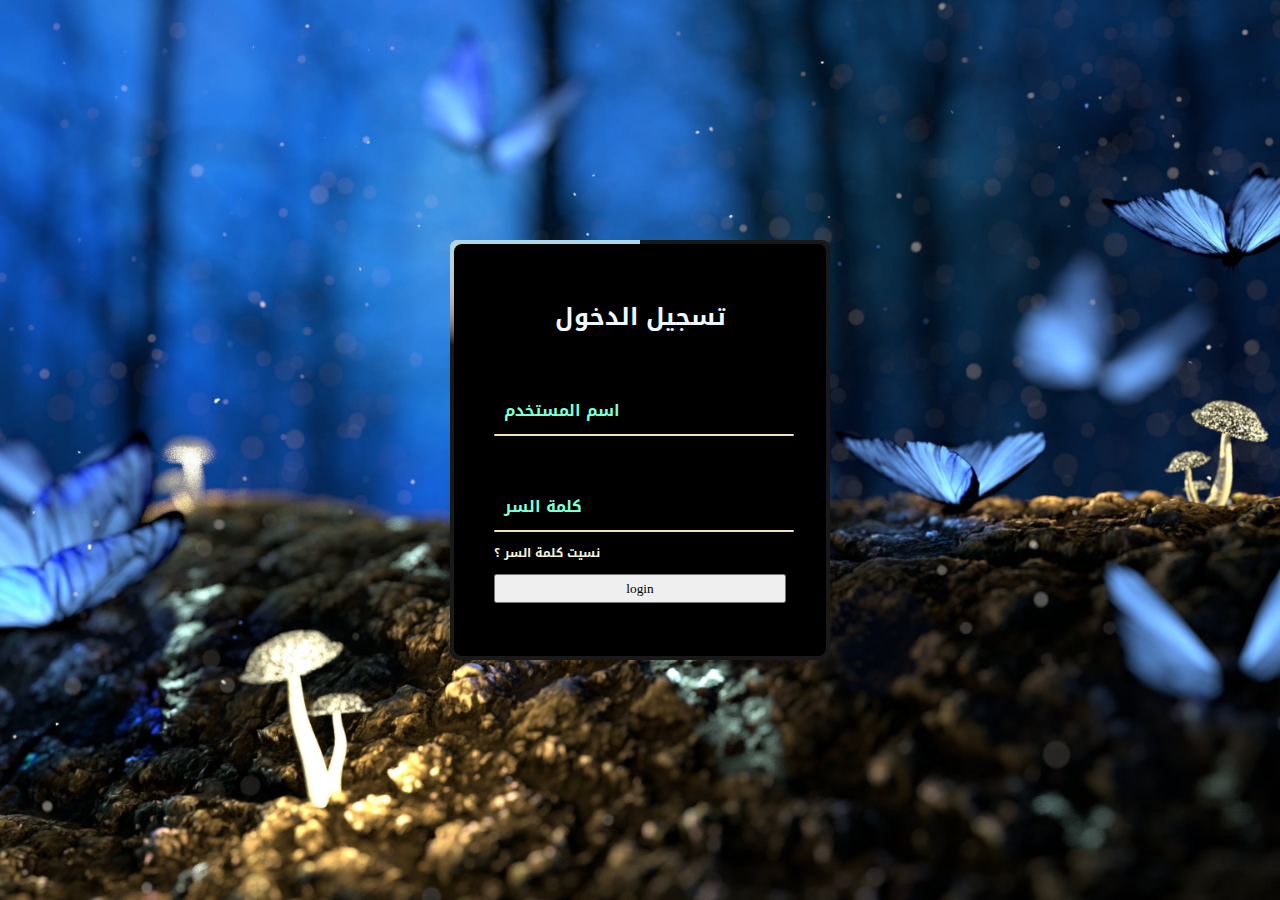
<file: pages/login.html>
<!DOCTYPE html>
<html lang="en">
<head>
    <link rel="stylesheet" href="../css/log.css">
    <meta charset="UTF-8">
    <meta name="viewport" content="width=device-width, initial-scale=1.0">
    <title>Document</title>
</head>
<body>
    
    <div class="box">
        <span class="borderLine"></span>
    <form>
        <h2>تسجيل الدخول</h2>
        <div class="inputBox">
            <input type="text" required="required">
            <span>اسم المستخدم</span>
            <i></i>
        </div>
        <div class="inputBox">
            <input type="password" required="required">
            <span>كلمة السر</span>
            <i></i>
        </div>
        <div class="links">
            <a href="#">نسيت كلمة السر ؟</a>
        </div>

        <input type="submit" value="login">
</div>

    </form>


</body>
</html>
</file>
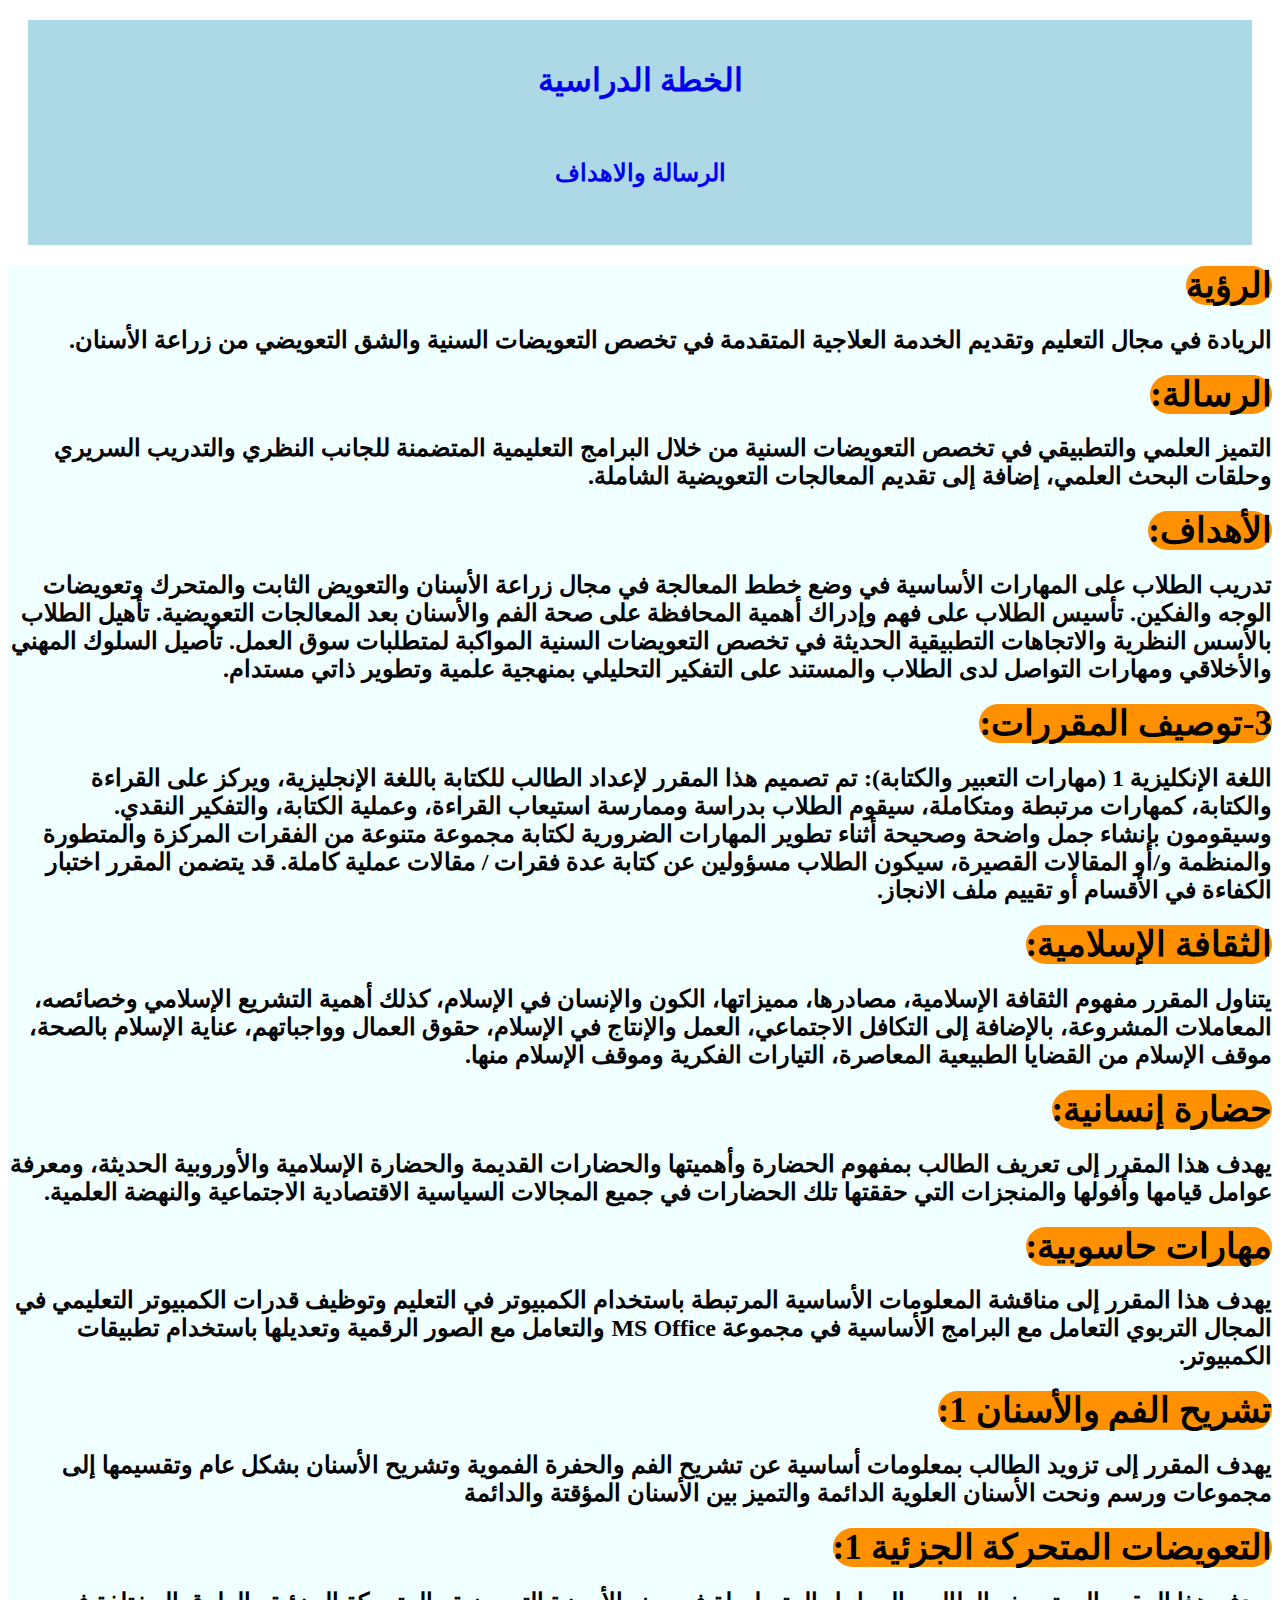
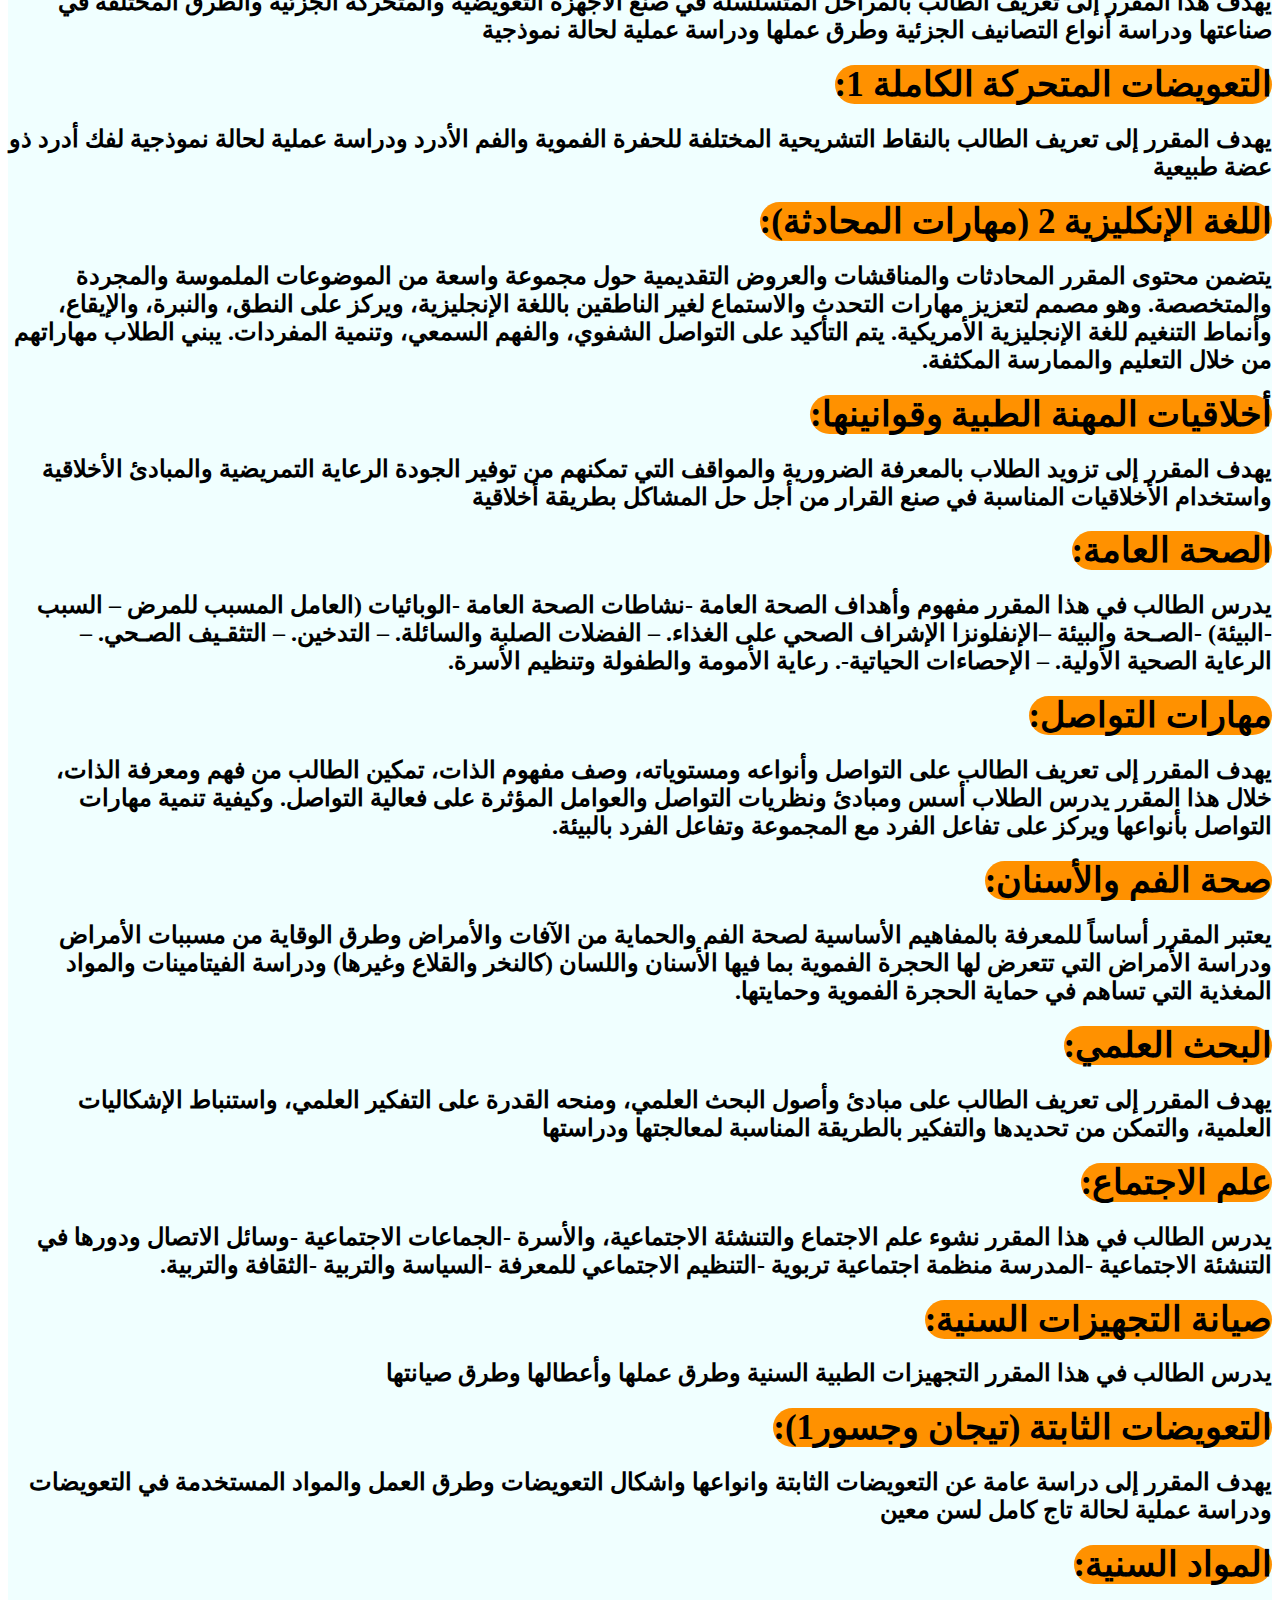
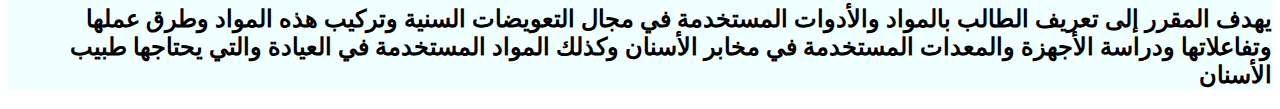
<file: pages/تعويضات سنية .html>
<!DOCTYPE html>
<html lang="en">
<head>
    <meta charset="UTF-8">
    <meta name="viewport" content="width=device-width, initial-scale=1.0">
    <link rel="stylesheet" href="../css/it.css">
    <title>Document</title>
</head>
<body>
    <div class="alll">
    <section class="list">
     <center>        <a class="aa" href="#mom" ><h1>الخطة الدراسية</h1></a><br>
        
        <a  class="aa" href="#msgm"><h2>الرسالة والاهداف</h2></a><br>
    </center>

     
    </section> 
</div>
</div>  
  <div style="background-color: azure; direction: rtl;" class="corc">
        <p id="msgm">
            <h1 class="cors" >الرؤية</h1>
        </p> 
        <h2 style="white-space: normal ;">    
الريادة في مجال التعليم وتقديم الخدمة العلاجية المتقدمة في تخصص التعويضات السنية والشق التعويضي من زراعة الأسنان.
</h2>
<h1 class="cors" >الرسالة:
</h1>        <h2 style="white-space: normal ;">    


التميز العلمي والتطبيقي في تخصص التعويضات السنية من خلال البرامج التعليمية المتضمنة للجانب النظري والتدريب السريري وحلقات البحث العلمي، إضافة إلى تقديم المعالجات التعويضية الشاملة.
</h2>
<h1 class="cors">الأهداف:
</h1>        <h2 style="white-space: normal ;">    

تدريب الطلاب على المهارات الأساسية في وضع خطط المعالجة في مجال زراعة الأسنان والتعويض الثابت والمتحرك وتعويضات الوجه والفكين.

تأسيس الطلاب على فهم وإدراك أهمية المحافظة على صحة الفم والأسنان بعد المعالجات التعويضية.

تأهيل الطلاب بالأسس النظرية والاتجاهات التطبيقية الحديثة في تخصص التعويضات السنية المواكبة لمتطلبات سوق العمل.

تأصيل السلوك المهني والأخلاقي ومهارات التواصل لدى الطلاب والمستند على التفكير التحليلي بمنهجية علمية وتطوير ذاتي مستدام.

</h2>

<h1 id="mom"  class="cors" >3-توصيف المقررات:
</h1><h2 style="white-space: normal ;">    


اللغة الإنكليزية 1 (مهارات التعبير والكتابة):
تم تصميم هذا المقرر لإعداد الطالب للكتابة باللغة الإنجليزية، ويركز على القراءة والكتابة، كمهارات مرتبطة ومتكاملة، سيقوم الطلاب بدراسة وممارسة استيعاب القراءة، وعملية الكتابة، والتفكير النقدي. وسيقومون بإنشاء جمل واضحة وصحيحة أثناء تطوير المهارات الضرورية لكتابة مجموعة متنوعة من الفقرات المركزة والمتطورة والمنظمة و/أو المقالات القصيرة، سيكون الطلاب مسؤولين عن كتابة عدة فقرات / مقالات عملية كاملة. قد يتضمن المقرر اختبار الكفاءة في الأقسام أو تقييم ملف الانجاز.
</h2>
<h1 class="cors">الثقافة الإسلامية:
</h1>        <h2 style="white-space: normal ;">    

يتناول المقرر مفهوم الثقافة الإسلامية، مصادرها، مميزاتها، الكون والإنسان في الإسلام، كذلك أهمية التشريع الإسلامي وخصائصه، المعاملات المشروعة، بالإضافة إلى التكافل الاجتماعي، العمل والإنتاج في الإسلام، حقوق العمال وواجباتهم، عناية الإسلام بالصحة، موقف الإسلام من القضايا الطبيعية المعاصرة، التيارات الفكرية وموقف الإسلام منها.
</h2>
<h1   class="cors">حضارة إنسانية:
</h1> <h2 style="white-space: normal ;">    

يهدف هذا المقرر إلى تعريف الطالب بمفهوم الحضارة وأهميتها والحضارات القديمة والحضارة الإسلامية والأوروبية الحديثة، ومعرفة عوامل قيامها وأفولها والمنجزات التي حققتها تلك الحضارات في جميع المجالات السياسية الاقتصادية الاجتماعية والنهضة العلمية.
</h2>
<h1 class="cors">مهارات حاسوبية:
</h1><h2 style="white-space: normal ;">    

يهدف هذا المقرر إلى مناقشة المعلومات الأساسية المرتبطة باستخدام الكمبيوتر في التعليم وتوظيف قدرات الكمبيوتر التعليمي في المجال التربوي التعامل مع البرامج الأساسية في مجموعة MS Office والتعامل مع الصور الرقمية وتعديلها باستخدام تطبيقات الكمبيوتر.
</h2>
<h1 class="cors" >تشريح الفم والأسنان 1:
</h1> <h2 style="white-space: normal ;">    

يهدف المقرر إلى تزويد الطالب بمعلومات أساسية عن تشريح الفم والحفرة الفموية وتشريح الأسنان بشكل عام وتقسيمها إلى مجموعات ورسم ونحت الأسنان العلوية الدائمة والتميز بين الأسنان المؤقتة والدائمة
</h2>
<h1 class="cors">التعويضات المتحركة الجزئية 1:
</h1>        <h2 style="white-space: normal ;">    


يهدف هذا المقرر إلى تعريف الطالب بالمراحل المتسلسلة في صنع الأجهزة التعويضية والمتحركة الجزئية والطرق المختلفة في صناعتها ودراسة أنواع التصانيف الجزئية وطرق عملها ودراسة عملية لحالة نموذجية
</h2>
<h1 class="cors">التعويضات المتحركة الكاملة 1:
</h1>
<h2 style="white-space: normal ;">    

يهدف المقرر إلى تعريف الطالب بالنقاط التشريحية المختلفة للحفرة الفموية والفم الأدرد ودراسة عملية لحالة نموذجية لفك أدرد ذو عضة طبيعية
</h2><h1 class="cors">اللغة الإنكليزية 2 (مهارات المحادثة):
</h1>        <h2 style="white-space: normal ;">    


يتضمن محتوى المقرر المحادثات والمناقشات والعروض التقديمية حول مجموعة واسعة من الموضوعات الملموسة والمجردة والمتخصصة. وهو مصمم لتعزيز مهارات التحدث والاستماع لغير الناطقين باللغة الإنجليزية، ويركز على النطق، والنبرة، والإيقاع، وأنماط التنغيم للغة الإنجليزية الأمريكية. يتم التأكيد على التواصل الشفوي، والفهم السمعي، وتنمية المفردات. يبني الطلاب مهاراتهم من خلال التعليم والممارسة المكثفة.
</h2>
<h1 class="cors">أخلاقيات المهنة الطبية وقوانينها:
</h1>        <h2 style="white-space: normal ;">    


يهدف المقرر إلى تزويد الطلاب بالمعرفة الضرورية والمواقف التي تمكنهم من توفير الجودة الرعاية التمريضية والمبادئ الأخلاقية واستخدام الأخلاقيات المناسبة في صنع القرار من أجل حل المشاكل بطريقة أخلاقية
</h2>
<h1 class="cors">الصحة العامة:
</h1>        <h2 style="white-space: normal ;">    


يدرس الطالب في هذا المقرر مفهوم وأهداف الصحة العامة -نشاطات الصحة العامة -الوبائيات (العامل المسبب للمرض – السبب -البيئة) -الصـحة والبيئة –الإنفلونزا الإشراف الصحي على الغذاء. – الفضلات الصلبة والسائلة. – التدخين. – التثقـيف الصـحي. – الرعاية الصحية الأولية. – الإحصاءات الحياتية-. رعاية الأمومة والطفولة وتنظيم الأسرة.
</h2>
<h1 class="cors">مهارات التواصل:</h1>        <h2 style="white-space: normal ;">    

يهدف المقرر إلى تعريف الطالب على التواصل وأنواعه ومستوياته، وصف مفهوم الذات، تمكين الطالب من فهم ومعرفة الذات، خلال هذا المقرر يدرس الطلاب أسس ومبادئ ونظريات التواصل والعوامل المؤثرة على فعالية التواصل. وكيفية تنمية مهارات التواصل بأنواعها ويركز على تفاعل الفرد مع المجموعة وتفاعل الفرد بالبيئة.
</h2>
<h1 class="cors">صحة الفم والأسنان:
</h1>        <h2 style="white-space: normal ;">    


يعتبر المقرر أساساً للمعرفة بالمفاهيم الأساسية لصحة الفم والحماية من الآفات والأمراض وطرق الوقاية من مسببات الأمراض ودراسة الأمراض التي تتعرض لها الحجرة الفموية بما فيها الأسنان واللسان (كالنخر والقلاع وغيرها) ودراسة الفيتامينات والمواد المغذية التي تساهم في حماية الحجرة الفموية وحمايتها.
</h2>
<h1 class="cors">البحث العلمي:
</h1>        <h2 style="white-space: normal ;">    

يهدف المقرر إلى تعريف الطالب على مبادئ وأصول البحث العلمي، ومنحه القدرة على التفكير العلمي، واستنباط الإشكاليات العلمية، والتمكن من تحديدها والتفكير بالطريقة المناسبة لمعالجتها ودراستها
</h2>
<h1 class="cors">علم الاجتماع:
</h1>        <h2 style="white-space: normal ;">    

يدرس الطالب في هذا المقرر نشوء علم الاجتماع والتنشئة الاجتماعية، والأسرة  -الجماعات الاجتماعية -وسائل الاتصال ودورها في التنشئة الاجتماعية -المدرسة منظمة اجتماعية تربوية -التنظيم الاجتماعي للمعرفة -السياسة والتربية -الثقافة والتربية.
</h2>
<h1 class="cors">صيانة التجهيزات السنية:
</h1>        <h2 style="white-space: normal ;">    

يدرس الطالب في هذا المقرر التجهيزات الطبية السنية وطرق عملها وأعطالها وطرق صيانتها
</h2>
<h1 class="cors">التعويضات الثابتة (تيجان وجسور1):
</h1>         <h2 style="white-space: normal ;">    

يهدف المقرر إلى دراسة عامة عن التعويضات الثابتة وانواعها واشكال التعويضات وطرق العمل والمواد المستخدمة في التعويضات ودراسة عملية لحالة تاج كامل لسن معين
</h2>
<h1 class="cors">المواد السنية:</h1>         <h2 style="white-space: normal ;">    

يهدف المقرر إلى تعريف الطالب بالمواد والأدوات المستخدمة في مجال التعويضات السنية وتركيب هذه المواد وطرق عملها وتفاعلاتها ودراسة الأجهزة والمعدات المستخدمة في مخابر الأسنان وكذلك المواد المستخدمة في العيادة والتي يحتاجها طبيب الأسنان
</h2>

</body>
</html>
</file>
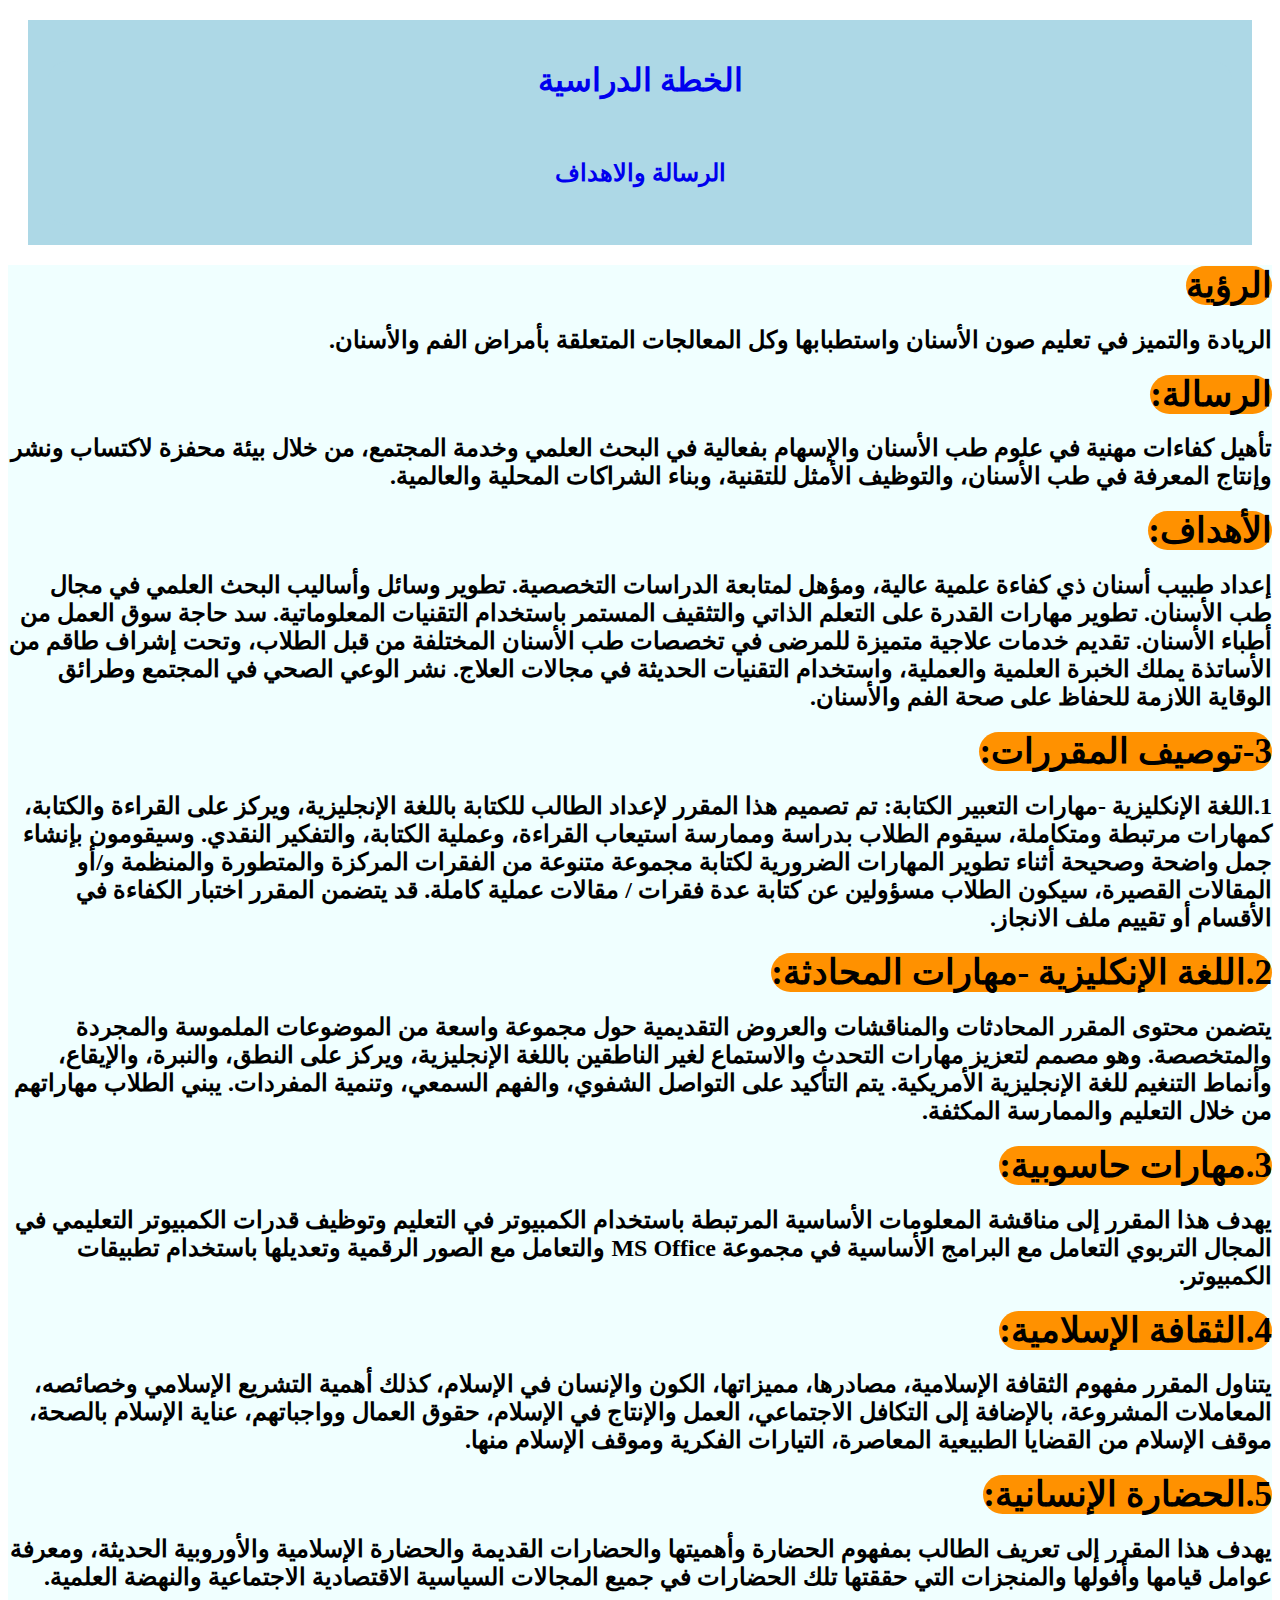
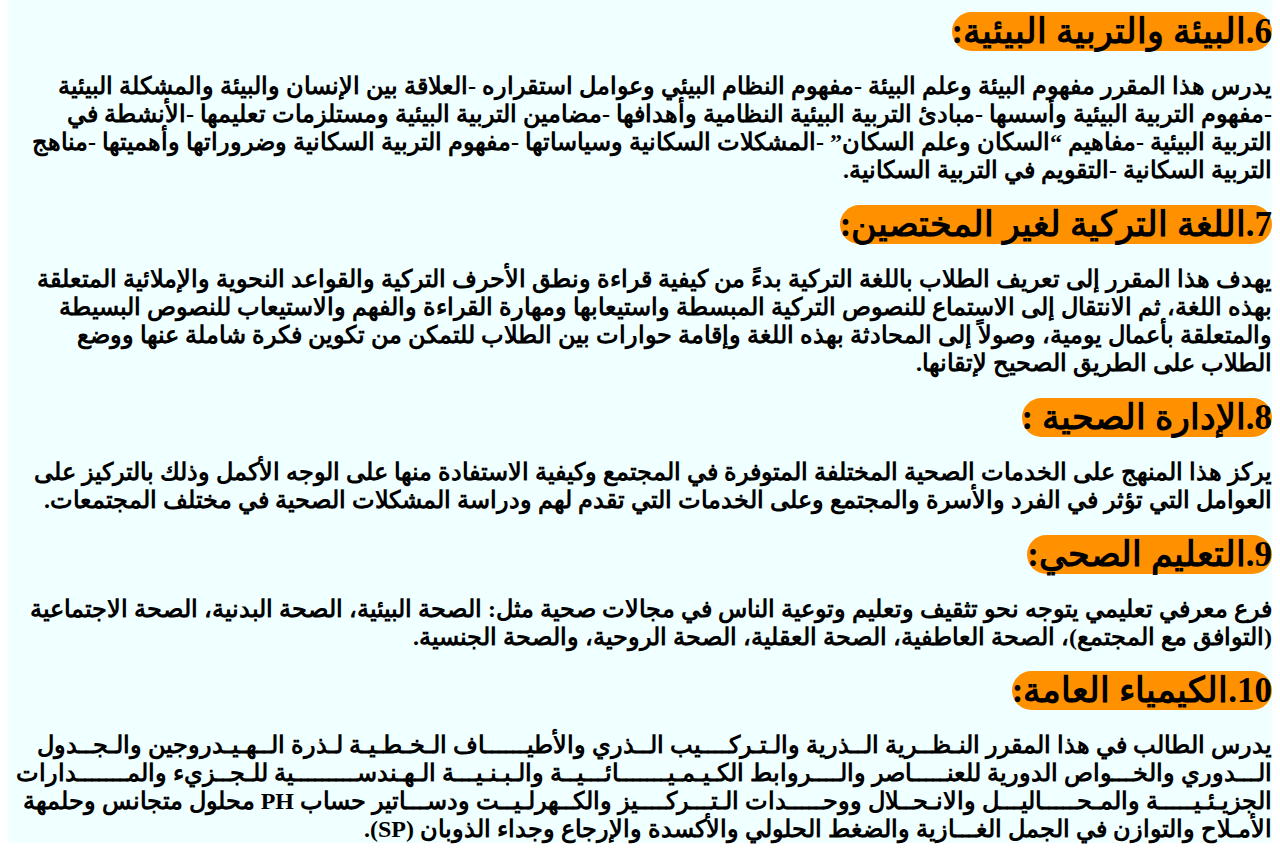
<file: pages/طب الاسنان .html>
<!DOCTYPE html>
<html lang="en">
<head>
    <meta charset="UTF-8">
    <meta name="viewport" content="width=device-width, initial-scale=1.0">
    <title>Document</title>
    <link rel="stylesheet" href="../css/it.css">
</head>
<body>
    <div class="alll">
    <section class="list">
        <a class="aa" href="#mo" ><h1>الخطة الدراسية</h1></a><br>
        <a  class="aa" href="#msg"><h2>الرسالة والاهداف</h2></a><br>
    </section> </div>
    <div style="background-color: azure; direction: rtl;" class="corc">
        <p id="msg">
            <h1 class="cors">الرؤية</h1>
        </p>
        <h2 style="white-space: normal ;">    
الريادة والتميز في تعليم صون الأسنان واستطبابها وكل المعالجات المتعلقة بأمراض الفم والأسنان.
</h2>
 <h1 class="cors">الرسالة:</h1>
 <h2 style="white-space: normal ;"> 
تأهيل كفاءات مهنية في علوم طب الأسنان والإسهام بفعالية في البحث العلمي وخدمة المجتمع، من خلال بيئة محفزة لاكتساب ونشر وإنتاج المعرفة في طب الأسنان، والتوظيف الأمثل للتقنية، وبناء الشراكات المحلية والعالمية.
</h2>
<h1 class="cors">الأهداف:
</h1>
<h2 style="white-space: normal ;"> 
إعداد طبيب أسنان ذي كفاءة علمية عالية، ومؤهل لمتابعة الدراسات التخصصية.

تطوير وسائل وأساليب البحث العلمي في مجال طب الأسنان.

تطوير مهارات القدرة على التعلم الذاتي والتثقيف المستمر باستخدام التقنيات المعلوماتية.

سد حاجة سوق العمل من أطباء الأسنان.

تقديم خدمات علاجية متميزة للمرضى في تخصصات طب الأسنان المختلفة من قبل الطلاب، وتحت إشراف طاقم من الأساتذة يملك الخبرة العلمية والعملية، واستخدام التقنيات الحديثة في مجالات العلاج.

نشر الوعي الصحي في المجتمع وطرائق الوقاية اللازمة للحفاظ على صحة الفم والأسنان. </h2>



<h1 class="cors" id="mo">3-توصيف المقررات:
</h1>
<h2 style="white-space: normal ;"> 

1.اللغة الإنكليزية -مهارات التعبير الكتابة:

تم تصميم هذا المقرر لإعداد الطالب للكتابة باللغة الإنجليزية، ويركز على القراءة والكتابة، كمهارات مرتبطة ومتكاملة، سيقوم الطلاب بدراسة وممارسة استيعاب القراءة، وعملية الكتابة، والتفكير النقدي. وسيقومون بإنشاء جمل واضحة وصحيحة أثناء تطوير المهارات الضرورية لكتابة مجموعة متنوعة من الفقرات المركزة والمتطورة والمنظمة و/أو المقالات القصيرة، سيكون الطلاب مسؤولين عن كتابة عدة فقرات / مقالات عملية كاملة. قد يتضمن المقرر اختبار الكفاءة في الأقسام أو تقييم ملف الانجاز.
</h2>
<h1 class="cors">2.اللغة الإنكليزية -مهارات المحادثة:
</h1>
<h2 style="white-space: normal ;"> 

يتضمن محتوى المقرر المحادثات والمناقشات والعروض التقديمية حول مجموعة واسعة من الموضوعات الملموسة والمجردة والمتخصصة. وهو مصمم لتعزيز مهارات التحدث والاستماع لغير الناطقين باللغة الإنجليزية، ويركز على النطق، والنبرة، والإيقاع، وأنماط التنغيم للغة الإنجليزية الأمريكية. يتم التأكيد على التواصل الشفوي، والفهم السمعي، وتنمية المفردات. يبني الطلاب مهاراتهم من خلال التعليم والممارسة المكثفة.
</h2>
<h1 class="cors">3.مهارات حاسوبية:
</h1>
<h2 style="white-space: normal ;"> 

يهدف هذا المقرر إلى مناقشة المعلومات الأساسية المرتبطة باستخدام الكمبيوتر في التعليم وتوظيف قدرات الكمبيوتر التعليمي في المجال التربوي التعامل مع البرامج الأساسية في مجموعة MS Office والتعامل مع الصور الرقمية وتعديلها باستخدام تطبيقات الكمبيوتر.
</h2>
<h1 class="cors">4.الثقافة الإسلامية:
</h1>
<h2 style="white-space: normal ;"> 

يتناول المقرر مفهوم الثقافة الإسلامية، مصادرها، مميزاتها، الكون والإنسان في الإسلام، كذلك أهمية التشريع الإسلامي وخصائصه، المعاملات المشروعة، بالإضافة إلى التكافل الاجتماعي، العمل والإنتاج في الإسلام، حقوق العمال وواجباتهم، عناية الإسلام بالصحة، موقف الإسلام من القضايا الطبيعية المعاصرة، التيارات الفكرية وموقف الإسلام منها.
</h2>
<h1 class="cors">5.الحضارة الإنسانية:
</h1>
<h2 style="white-space: normal ;"> 

يهدف هذا المقرر إلى تعريف الطالب بمفهوم الحضارة وأهميتها والحضارات القديمة والحضارة الإسلامية والأوروبية الحديثة، ومعرفة عوامل قيامها وأفولها والمنجزات التي حققتها تلك الحضارات في جميع المجالات السياسية الاقتصادية الاجتماعية والنهضة العلمية. </h2>
<h1 class="cors">6.البيئة والتربية البيئية:
</h1>
<h2 style="white-space: normal ;"> 


يدرس هذا المقرر مفهوم البيئة وعلم البيئة -مفهوم النظام البيئي وعوامل استقراره -العلاقة بين الإنسان والبيئة والمشكلة البيئية -مفهوم التربية البيئية وأسسها -مبادئ التربية البيئية النظامية وأهدافها -مضامين التربية البيئية ومستلزمات تعليمها -الأنشطة في التربية البيئية -مفاهيم “السكان وعلم السكان” -المشكلات السكانية وسياساتها -مفهوم التربية السكانية وضروراتها وأهميتها -مناهج التربية السكانية -التقويم في التربية السكانية.
</h2>
<h1 class="cors">7.اللغة التركية لغير المختصين:
</h1>
<h2 style="white-space: normal ;"> 

يهدف هذا المقرر إلى تعريف الطلاب باللغة التركية بدءً من كيفية قراءة ونطق الأحرف التركية والقواعد النحوية والإملائية المتعلقة بهذه اللغة، ثم الانتقال إلى الاستماع للنصوص التركية المبسطة واستيعابها ومهارة القراءة والفهم والاستيعاب للنصوص البسيطة والمتعلقة بأعمال يومية، وصولاً إلى المحادثة بهذه اللغة وإقامة حوارات بين الطلاب للتمكن من تكوين فكرة شاملة عنها ووضع الطلاب على الطريق الصحيح لإتقانها.
</h2>
<h1 class="cors">8.الإدارة الصحية :
</h1>
<h2 style="white-space: normal ;"> 

يركز هذا المنهج على الخدمات الصحية المختلفة المتوفرة في المجتمع وكيفية الاستفادة منها على الوجه الأكمل وذلك بالتركيز على العوامل التي تؤثر في الفرد والأسرة والمجتمع وعلى الخدمات التي تقدم لهم ودراسة المشكلات الصحية في مختلف المجتمعات.
</h2>
<h1 class="cors">9.التعليم الصحي:
</h1>
<h2 style="white-space: normal ;"> 

فرع معرفي تعليمي يتوجه نحو تثقيف وتعليم وتوعية الناس في مجالات صحية مثل: الصحة البيئية، الصحة البدنية، الصحة الاجتماعية (التوافق مع المجتمع)، الصحة العاطفية، الصحة العقلية، الصحة الروحية، والصحة الجنسية.
</h2>
<h1 class="cors">10.الكيمياء العامة:
</h1>
<h2 style="white-space: normal ;"> 

يدرس الطالب في هذا المقرر النـظــرية الــذرية والـتـركــــيب الــذري والأطيــــــاف الـخـطـيـة لـذرة الــهـيـدروجين والـجــدول الـــدوري والخـــواص الدورية للعنـــــاصر والــــروابط الكـيـمـيـــــــائـــيــة والـبـنـيـــة الـهـندســـــــــية للـجــزيء والمـــــــدارات الجزيـئـيـــــة والمـحـــــاليـــل والانـحــلال ووحـــــدات الـتـــركــــيز والكــهرلـيــت ودســـاتير حساب PH محلول متجانس وحلمهة الأمـلاح والتوازن في الجمل الغـــازية والضغط الحلولي والأكسدة والإرجاع وجداء الذوبان (SP).
</h2>


</body>
</html>
</file>
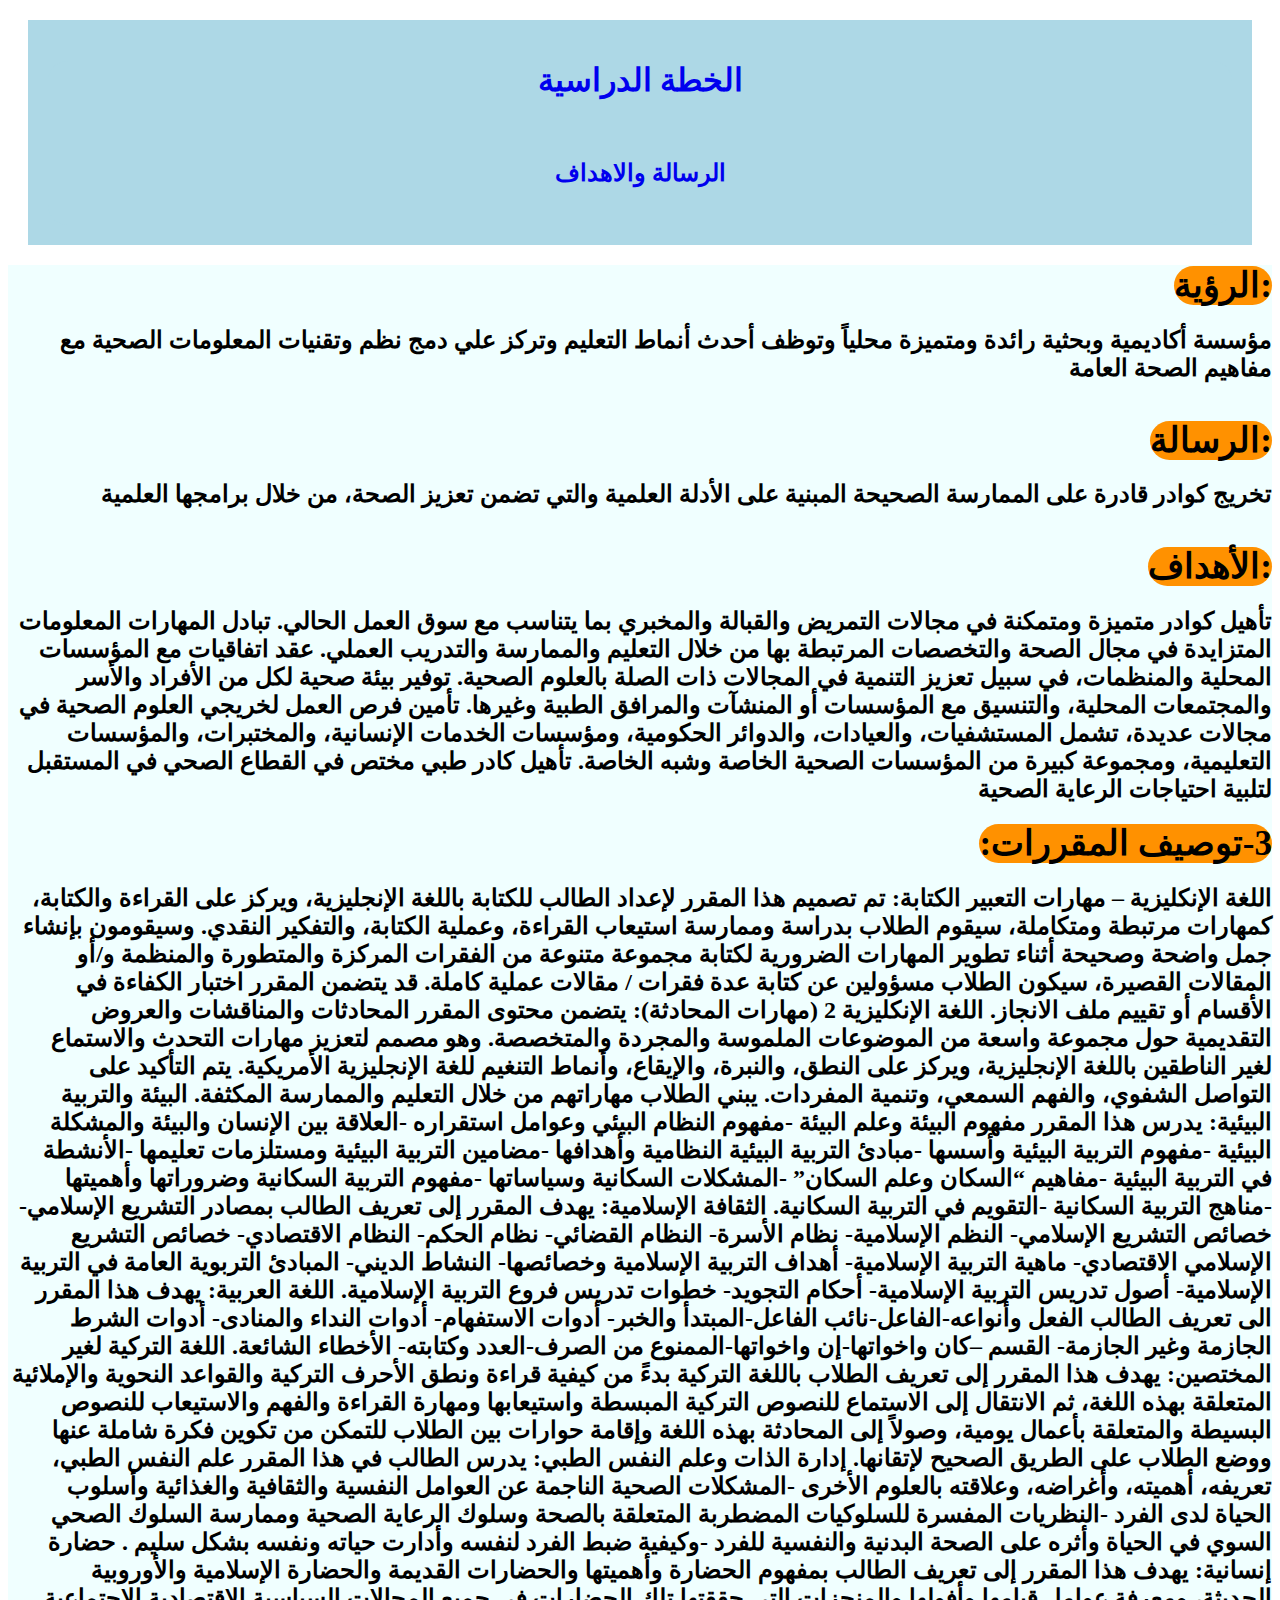
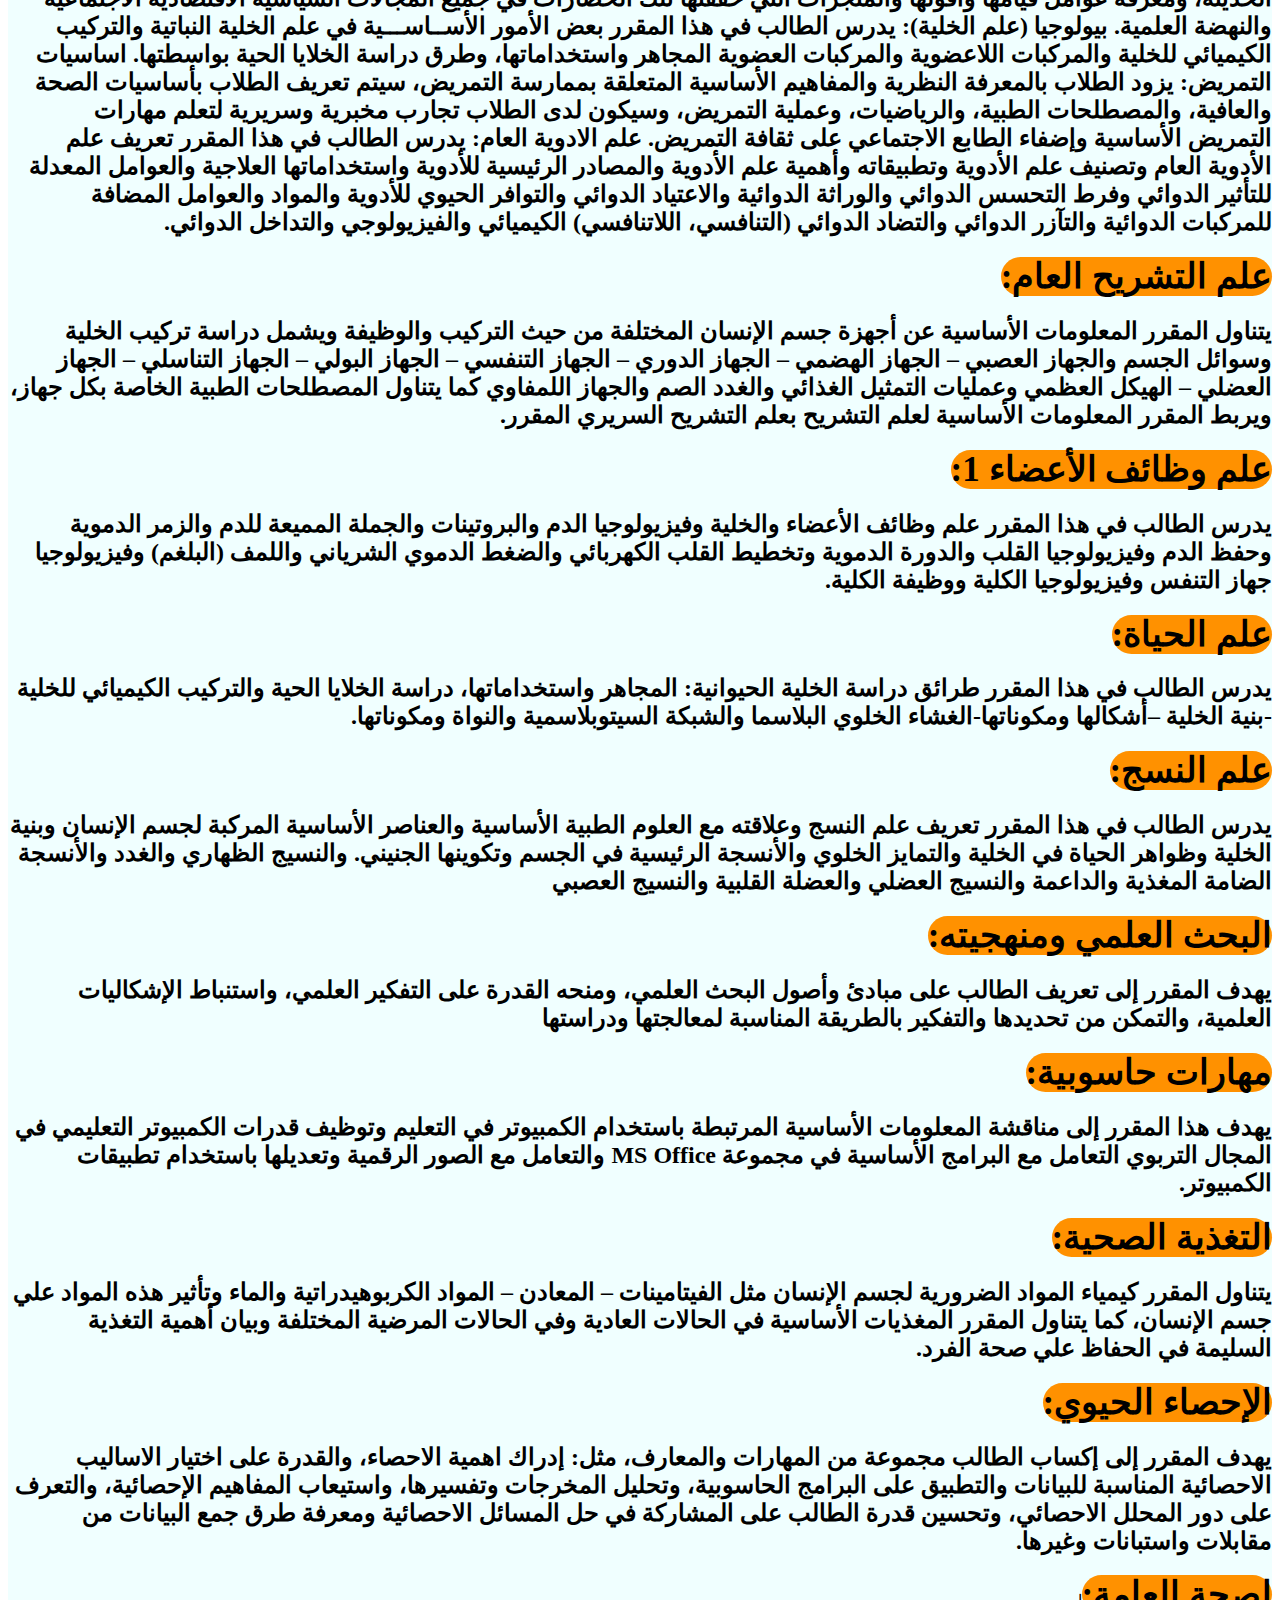
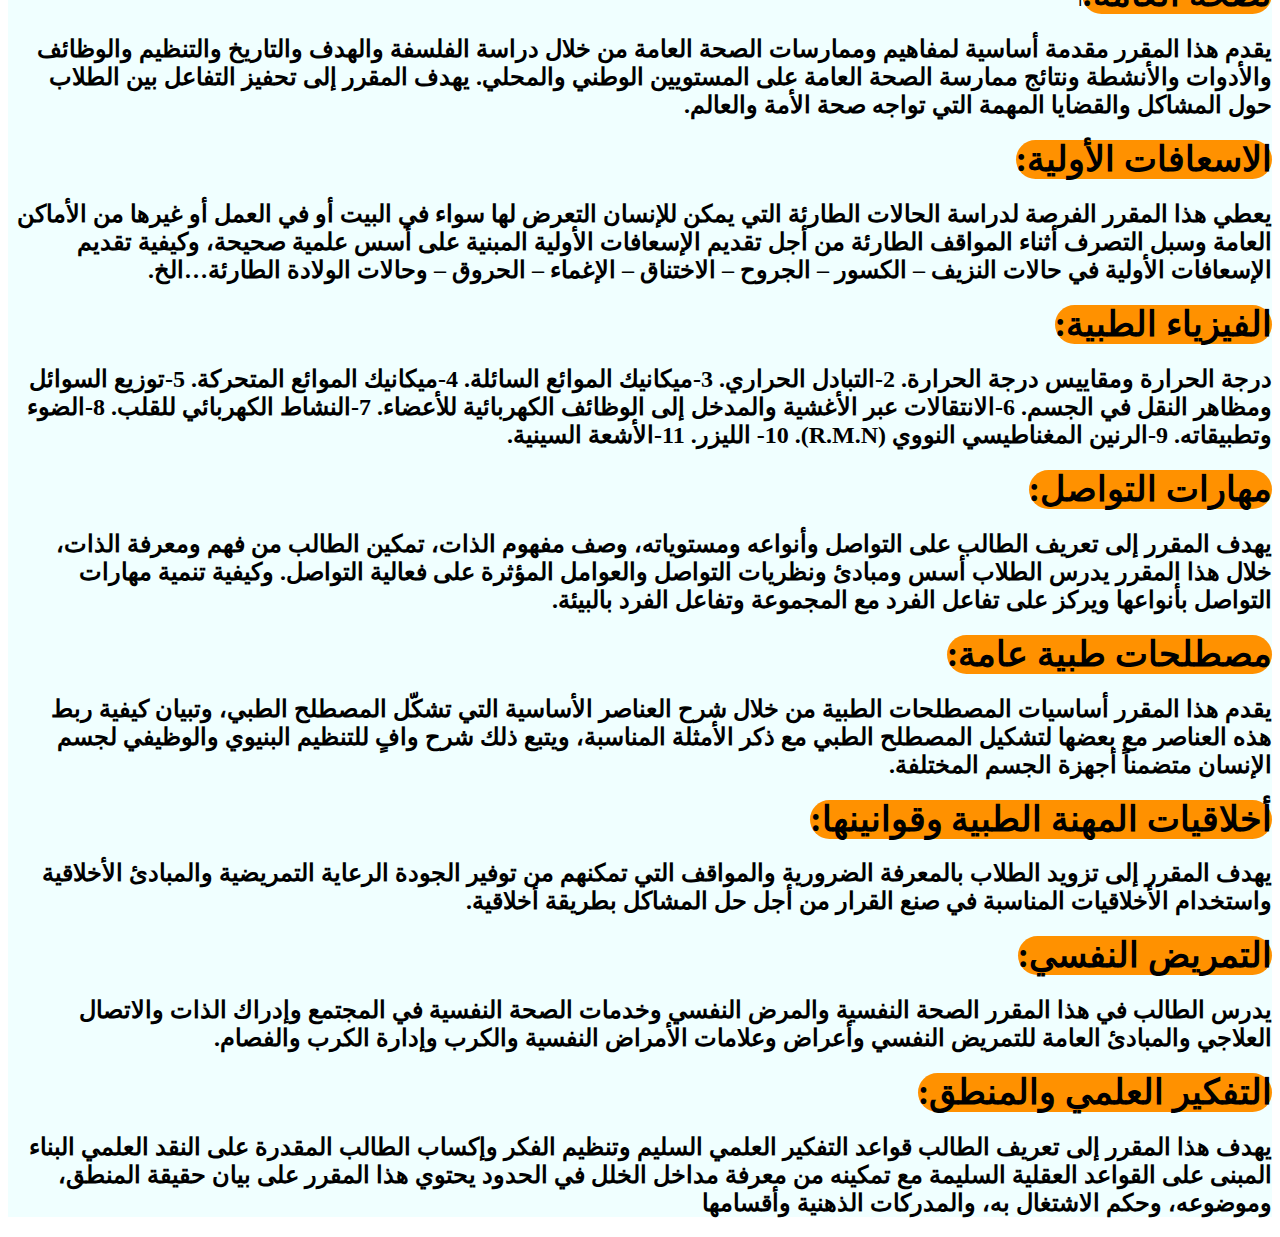
<file: pages/علوم صحية.html>
<!DOCTYPE html>
<html lang="en">
<head>
    <meta charset="UTF-8">
    <meta name="viewport" content="width=device-width, initial-scale=1.0">
    <title>Document</title>
    <link rel="stylesheet" href="../css/it.css"></head>
<body>
    <div class="alll"> 
    <section class="list">
     
        <a class="aa" href="#mo" ><h1>الخطة الدراسية</h1></a><br>
        
        <a  class="aa" href="#msg"><h2>الرسالة والاهداف</h2></a><br>

     
    </section> 
</div>

   
    <div style="background-color: azure; direction: rtl;" class="corc">
    <p id="msg">

        <h1 class="cors"> :الرؤية</h1> 
</p>
<h2 style="white-space: normal ;">    مؤسسة أكاديمية وبحثية رائدة ومتميزة محلياً وتوظف أحدث أنماط التعليم وتركز علي دمج نظم وتقنيات المعلومات الصحية مع مفاهيم الصحة العامة</h2>
        
          <br><h1 class="cors">:الرسالة</h1> <br>
          <h2 style="white-space: normal ;"> تخريج كوادر قادرة على الممارسة الصحيحة المبنية على الأدلة العلمية والتي تضمن تعزيز الصحة، من خلال برامجها العلمية</h2>
        
        <br> <h1 class="cors"> :الأهداف</h1><br>
        <h2 style="white-space: normal ;"> تأهيل كوادر متميزة ومتمكنة في مجالات التمريض والقبالة والمخبري بما يتناسب مع سوق العمل الحالي.
        
        تبادل المهارات المعلومات المتزايدة في مجال الصحة والتخصصات المرتبطة بها من خلال التعليم والممارسة والتدريب العملي.
        
        عقد اتفاقيات مع المؤسسات المحلية والمنظمات، في سبيل تعزيز التنمية في المجالات ذات الصلة بالعلوم الصحية.
        
        توفير بيئة صحية لكل من الأفراد والأسر والمجتمعات المحلية، والتنسيق مع المؤسسات أو المنشآت والمرافق الطبية وغيرها.
        
        تأمين فرص العمل لخريجي العلوم الصحية في مجالات عديدة، تشمل المستشفيات، والعيادات، والدوائر الحكومية، ومؤسسات الخدمات الإنسانية، والمختبرات، والمؤسسات التعليمية، ومجموعة كبيرة من المؤسسات الصحية الخاصة وشبه الخاصة.
        
        تأهيل كادر طبي مختص في القطاع الصحي في المستقبل لتلبية احتياجات الرعاية الصحية
</h2>



<h1 id="mo" class="cors">  3-توصيف المقررات:</h1>
<h2 style="white-space: normal ;">
  

    اللغة الإنكليزية – مهارات التعبير الكتابة:
    تم تصميم هذا المقرر لإعداد الطالب للكتابة باللغة الإنجليزية، ويركز على القراءة والكتابة، كمهارات مرتبطة ومتكاملة، سيقوم الطلاب بدراسة وممارسة استيعاب القراءة، وعملية الكتابة، والتفكير النقدي. وسيقومون بإنشاء جمل واضحة وصحيحة أثناء تطوير المهارات الضرورية لكتابة مجموعة متنوعة من الفقرات المركزة والمتطورة والمنظمة و/أو المقالات القصيرة، سيكون الطلاب مسؤولين عن كتابة عدة فقرات / مقالات عملية كاملة. قد يتضمن المقرر اختبار الكفاءة في الأقسام أو تقييم ملف الانجاز.
    
    اللغة الإنكليزية 2 (مهارات المحادثة):
    يتضمن محتوى المقرر المحادثات والمناقشات والعروض التقديمية حول مجموعة واسعة من الموضوعات الملموسة والمجردة والمتخصصة. وهو مصمم لتعزيز مهارات التحدث والاستماع لغير الناطقين باللغة الإنجليزية، ويركز على النطق، والنبرة، والإيقاع، وأنماط التنغيم للغة الإنجليزية الأمريكية. يتم التأكيد على التواصل الشفوي، والفهم السمعي، وتنمية المفردات. يبني الطلاب مهاراتهم من خلال التعليم والممارسة المكثفة.
    
    البيئة والتربية البيئية:
    يدرس هذا المقرر مفهوم البيئة وعلم البيئة -مفهوم النظام البيئي وعوامل استقراره -العلاقة بين الإنسان والبيئة والمشكلة البيئية -مفهوم التربية البيئية وأسسها -مبادئ التربية البيئية النظامية وأهدافها -مضامين التربية البيئية ومستلزمات تعليمها -الأنشطة في التربية البيئية -مفاهيم “السكان وعلم السكان” -المشكلات السكانية وسياساتها -مفهوم التربية السكانية وضروراتها وأهميتها -مناهج التربية السكانية -التقويم في التربية السكانية.
    
    الثقافة الإسلامية:
    يهدف المقرر إلى تعريف الطالب بمصادر التشريع الإسلامي- خصائص التشريع الإسلامي- النظم الإسلامية- نظام الأسرة- النظام القضائي- نظام الحكم- النظام الاقتصادي- خصائص التشريع الإسلامي الاقتصادي- ماهية التربية الإسلامية- أهداف التربية الإسلامية وخصائصها- النشاط الديني- المبادئ التربوية العامة في التربية الإسلامية- أصول تدريس التربية الإسلامية- أحكام التجويد- خطوات تدريس فروع التربية الإسلامية.
    
    اللغة العربية:
    يهدف هذا المقرر الى تعريف الطالب الفعل وأنواعه-الفاعل-نائب الفاعل-المبتدأ والخبر- أدوات الاستفهام- أدوات النداء والمنادى- أدوات الشرط الجازمة وغير الجازمة- القسم –كان واخواتها-إن واخواتها-الممنوع من الصرف-العدد وكتابته- الأخطاء الشائعة.
    
    اللغة التركية لغير المختصين:
    يهدف هذا المقرر إلى تعريف الطلاب باللغة التركية بدءً من كيفية قراءة ونطق الأحرف التركية والقواعد النحوية والإملائية المتعلقة بهذه اللغة، ثم الانتقال إلى الاستماع للنصوص التركية المبسطة واستيعابها ومهارة القراءة والفهم والاستيعاب للنصوص البسيطة والمتعلقة بأعمال يومية، وصولاً إلى المحادثة بهذه اللغة وإقامة حوارات بين الطلاب للتمكن من تكوين فكرة شاملة عنها ووضع الطلاب على الطريق الصحيح لإتقانها.
    
    إدارة الذات وعلم النفس الطبي:
    يدرس الطالب في هذا المقرر علم النفس الطبي، تعريفه، أهميته، وأغراضه، وعلاقته بالعلوم الأخرى -المشكلات الصحية الناجمة عن العوامل النفسية والثقافية والغذائية وأسلوب الحياة لدى الفرد -النظريات المفسرة للسلوكيات المضطربة المتعلقة بالصحة وسلوك الرعاية الصحية وممارسة السلوك الصحي السوي في الحياة وأثره على الصحة البدنية والنفسية للفرد -وكيفية ضبط الفرد لنفسه وأدارت حياته ونفسه بشكل سليم .
    
    حضارة إنسانية:
    يهدف هذا المقرر إلى تعريف الطالب بمفهوم الحضارة وأهميتها والحضارات القديمة والحضارة الإسلامية والأوروبية الحديثة، ومعرفة عوامل قيامها وأفولها والمنجزات التي حققتها تلك الحضارات في جميع المجالات السياسية الاقتصادية الاجتماعية والنهضة العلمية.
    
    بيولوجيا (علم الخلية):
    يدرس الطالب في هذا المقرر بعض الأمور الأســاســـية في علم الخلية النباتية والتركيب الكيميائي للخلية والمركبات اللاعضوية والمركبات العضوية المجاهر واستخداماتها، وطرق دراسة الخلايا الحية بواسطتها.
    
    اساسيات التمريض:
    يزود الطلاب بالمعرفة النظرية والمفاهيم الأساسية المتعلقة بممارسة التمريض، سيتم تعريف الطلاب بأساسيات الصحة والعافية، والمصطلحات الطبية، والرياضيات، وعملية التمريض، وسيكون لدى الطلاب تجارب مخبرية وسريرية لتعلم مهارات التمريض الأساسية وإضفاء الطابع الاجتماعي على ثقافة التمريض.
    
    علم الادوية العام:
    يدرس الطالب في هذا المقرر تعريف علم الأدوية العام وتصنيف علم الأدوية وتطبيقاته وأهمية علم الأدوية والمصادر الرئيسية للأدوية واستخداماتها العلاجية والعوامل المعدلة للتأثير الدوائي وفرط التحسس الدوائي والوراثة الدوائية والاعتياد الدوائي والتوافر الحيوي للأدوية والمواد والعوامل المضافة للمركبات الدوائية والتآزر 
    الدوائي والتضاد الدوائي (التنافسي، اللاتنافسي) الكيميائي والفيزيولوجي والتداخل الدوائي.</h2>


    <h1 class="cors">  علم التشريح العام:  </h1>
    <h2 style="white-space: normal ;">


      
        يتناول المقرر المعلومات الأساسية عن أجهزة جسم الإنسان المختلفة من حيث التركيب والوظيفة ويشمل دراسة تركيب الخلية وسوائل الجسم والجهاز العصبي – الجهاز الهضمي – الجهاز الدوري – الجهاز التنفسي – الجهاز البولي – الجهاز التناسلي – الجهاز العضلي – الهيكل العظمي وعمليات التمثيل الغذائي والغدد الصم والجهاز اللمفاوي كما يتناول المصطلحات الطبية الخاصة بكل جهاز، ويربط المقرر المعلومات الأساسية لعلم التشريح بعلم التشريح السريري المقرر.
        
      <h1 class="cors">   علم وظائف الأعضاء 1:  </h1>
       <h2> يدرس الطالب في هذا المقرر علم وظائف الأعضاء والخلية وفيزيولوجيا الدم والبروتينات والجملة المميعة للدم والزمر الدموية وحفظ الدم وفيزيولوجيا القلب والدورة الدموية وتخطيط القلب الكهربائي والضغط الدموي الشرياني واللمف (البلغم) وفيزيولوجيا جهاز التنفس وفيزيولوجيا الكلية ووظيفة الكلية.</h2>
        
        <h1 class="cors">علم الحياة:</h1>
       <h2 style="white-space: normal ;"> يدرس الطالب في هذا المقرر طرائق دراسة الخلية الحيوانية: المجاهر واستخداماتها، دراسة الخلايا الحية والتركيب الكيميائي للخلية -بنية الخلية –أشكالها ومكوناتها-الغشاء الخلوي البلاسما والشبكة السيتوبلاسمية والنواة ومكوناتها.</h2>
        
        <h1 class="cors">علم النسج:</h1>
        <h2 style="white-space: normal ;">  يدرس الطالب في هذا المقرر تعريف علم النسج وعلاقته مع العلوم الطبية الأساسية والعناصر الأساسية المركبة لجسم الإنسان وبنية الخلية وظواهر الحياة في الخلية والتمايز الخلوي والأنسجة الرئيسية في الجسم وتكوينها الجنيني. والنسيج الظهاري والغدد والأنسجة الضامة المغذية والداعمة والنسيج العضلي والعضلة القلبية والنسيج العصبي</h2>
        
        <h1 class="cors">البحث العلمي ومنهجيته:</h1>
        <h2 style="white-space: normal ;">  يهدف المقرر إلى تعريف الطالب على مبادئ وأصول البحث العلمي، ومنحه القدرة على التفكير العلمي، واستنباط الإشكاليات العلمية، والتمكن من تحديدها والتفكير بالطريقة المناسبة لمعالجتها ودراستها</h2>
        
        <h1 class="cors">مهارات حاسوبية:</h1>
        <h2 style="white-space: normal ;"> يهدف هذا المقرر إلى مناقشة المعلومات الأساسية المرتبطة باستخدام الكمبيوتر في التعليم وتوظيف قدرات الكمبيوتر التعليمي في المجال التربوي التعامل مع البرامج الأساسية في مجموعة MS Office والتعامل مع الصور الرقمية وتعديلها باستخدام تطبيقات الكمبيوتر.</h2>
        
       <h1 class="cors"> التغذية الصحية:</h1>
        <h2 style="white-space: normal ;"> يتناول المقرر كيمياء المواد الضرورية لجسم الإنسان مثل الفيتامينات – المعادن – المواد الكربوهيدراتية والماء وتأثير هذه المواد علي جسم الإنسان، كما يتناول المقرر المغذيات الأساسية في الحالات العادية وفي الحالات المرضية المختلفة وبيان أهمية التغذية السليمة في الحفاظ علي صحة الفرد.</h2>
        
        <h1 class="cors">الإحصاء الحيوي:</h1>
        <h2 style="white-space: normal ;"> يهدف المقرر إلى إكساب الطالب مجموعة من المهارات والمعارف، مثل: إدراك اهمية الاحصاء، والقدرة على اختيار الاساليب الاحصائية المناسبة للبيانات والتطبيق على البرامج الحاسوبية، وتحليل المخرجات وتفسيرها، واستيعاب المفاهيم الإحصائية، والتعرف على دور المحلل الاحصائي، وتحسين قدرة الطالب على المشاركة في حل المسائل الاحصائية ومعرفة طرق جمع البيانات من مقابلات واستبانات وغيرها.</h2>
        
        <h1 class="cors">لصحة العامة:</h1>ا
        <h2 style="white-space: normal ;"> يقدم هذا المقرر مقدمة أساسية لمفاهيم وممارسات الصحة العامة من خلال دراسة الفلسفة والهدف والتاريخ والتنظيم والوظائف والأدوات والأنشطة ونتائج ممارسة الصحة العامة على المستويين الوطني والمحلي.
        
        يهدف المقرر إلى تحفيز التفاعل بين الطلاب حول المشاكل والقضايا المهمة التي تواجه صحة الأمة والعالم.
        
       <h1 class="cors"> الاسعافات الأولية:</h1>
        <h2 style="white-space: normal ;"> يعطي هذا المقرر الفرصة لدراسة الحالات الطارئة التي يمكن للإنسان التعرض لها سواء في البيت أو في العمل أو غيرها من الأماكن العامة وسبل التصرف أثناء المواقف الطارئة من أجل تقديم الإسعافات الأولية المبنية على أسس علمية صحيحة، وكيفية تقديم الإسعافات الأولية في حالات النزيف – الكسور – الجروح – الاختناق – الإغماء – الحروق – وحالات الولادة الطارئة…الخ.
        
        <h1 class="cors">الفيزياء الطبية:</h1>
        <h2 style="white-space: normal ;">  درجة الحرارة ومقاييس درجة الحرارة. 2-التبادل الحراري. 3-ميكانيك الموائع السائلة. 4-ميكانيك الموائع المتحركة. 5-توزيع السوائل ومظاهر النقل في الجسم. 6-الانتقالات عبر الأغشية والمدخل إلى الوظائف الكهربائية للأعضاء. 7-النشاط الكهربائي للقلب. 8-الضوء وتطبيقاته. 9-الرنين المغناطيسي النووي (R.M.N).  10- الليزر.  11-الأشعة السينية.
        
       <h1 class="cors"> مهارات التواصل:</h1>
        <h2 style="white-space: normal ;">  يهدف المقرر إلى تعريف الطالب على التواصل وأنواعه ومستوياته، وصف مفهوم الذات، تمكين الطالب من فهم ومعرفة الذات، خلال هذا المقرر يدرس الطلاب أسس ومبادئ ونظريات التواصل والعوامل المؤثرة على فعالية التواصل. وكيفية تنمية مهارات التواصل بأنواعها ويركز على تفاعل الفرد مع المجموعة وتفاعل الفرد بالبيئة.
        
        <h1 class="cors">مصطلحات طبية عامة:</h1>
        <h2 style="white-space: normal ;">  يقدم هذا المقرر أساسيات المصطلحات الطبية من خلال شرح العناصر الأساسية التي تشكّل المصطلح الطبي، وتبيان كيفية ربط هذه العناصر مع بعضها لتشكيل المصطلح الطبي مع ذكر الأمثلة المناسبة، ويتبع ذلك شرح وافٍ للتنظيم البنيوي والوظيفي لجسم الإنسان متضمناً أجهزة الجسم المختلفة.</h2>


        <h1 class="cors"> أخلاقيات المهنة الطبية وقوانينها:</h1>
        <h2 style="white-space: normal ;">  يهدف المقرر إلى تزويد الطلاب بالمعرفة الضرورية والمواقف التي تمكنهم من توفير الجودة الرعاية التمريضية والمبادئ الأخلاقية واستخدام الأخلاقيات المناسبة في صنع القرار من أجل حل المشاكل بطريقة أخلاقية. <h2></h2>
        
       <h1 class="cors"> التمريض النفسي:</h1>
       <h2 style="white-space: normal ;"> يدرس الطالب في هذا المقرر الصحة النفسية والمرض النفسي وخدمات الصحة النفسية في المجتمع وإدراك الذات والاتصال العلاجي والمبادئ العامة للتمريض النفسي وأعراض وعلامات الأمراض النفسية والكرب وإدارة الكرب والفصام. </h2>
        
       <h1 class="cors"> التفكير العلمي والمنطق:</h1>
       <h2 style="white-space: normal ;"> يهدف هذا المقرر إلى تعريف الطالب قواعد التفكير العلمي السليم وتنظيم الفكر وإكساب الطالب المقدرة على النقد العلمي البناء المبنى على القواعد العقلية السليمة مع تمكينه من معرفة مداخل الخلل في الحدود يحتوي هذا المقرر على بيان حقيقة المنطق، وموضوعه، وحكم الاشتغال به، والمدركات الذهنية وأقسامها</h2>
















</div>







</body>
</html>
</file>
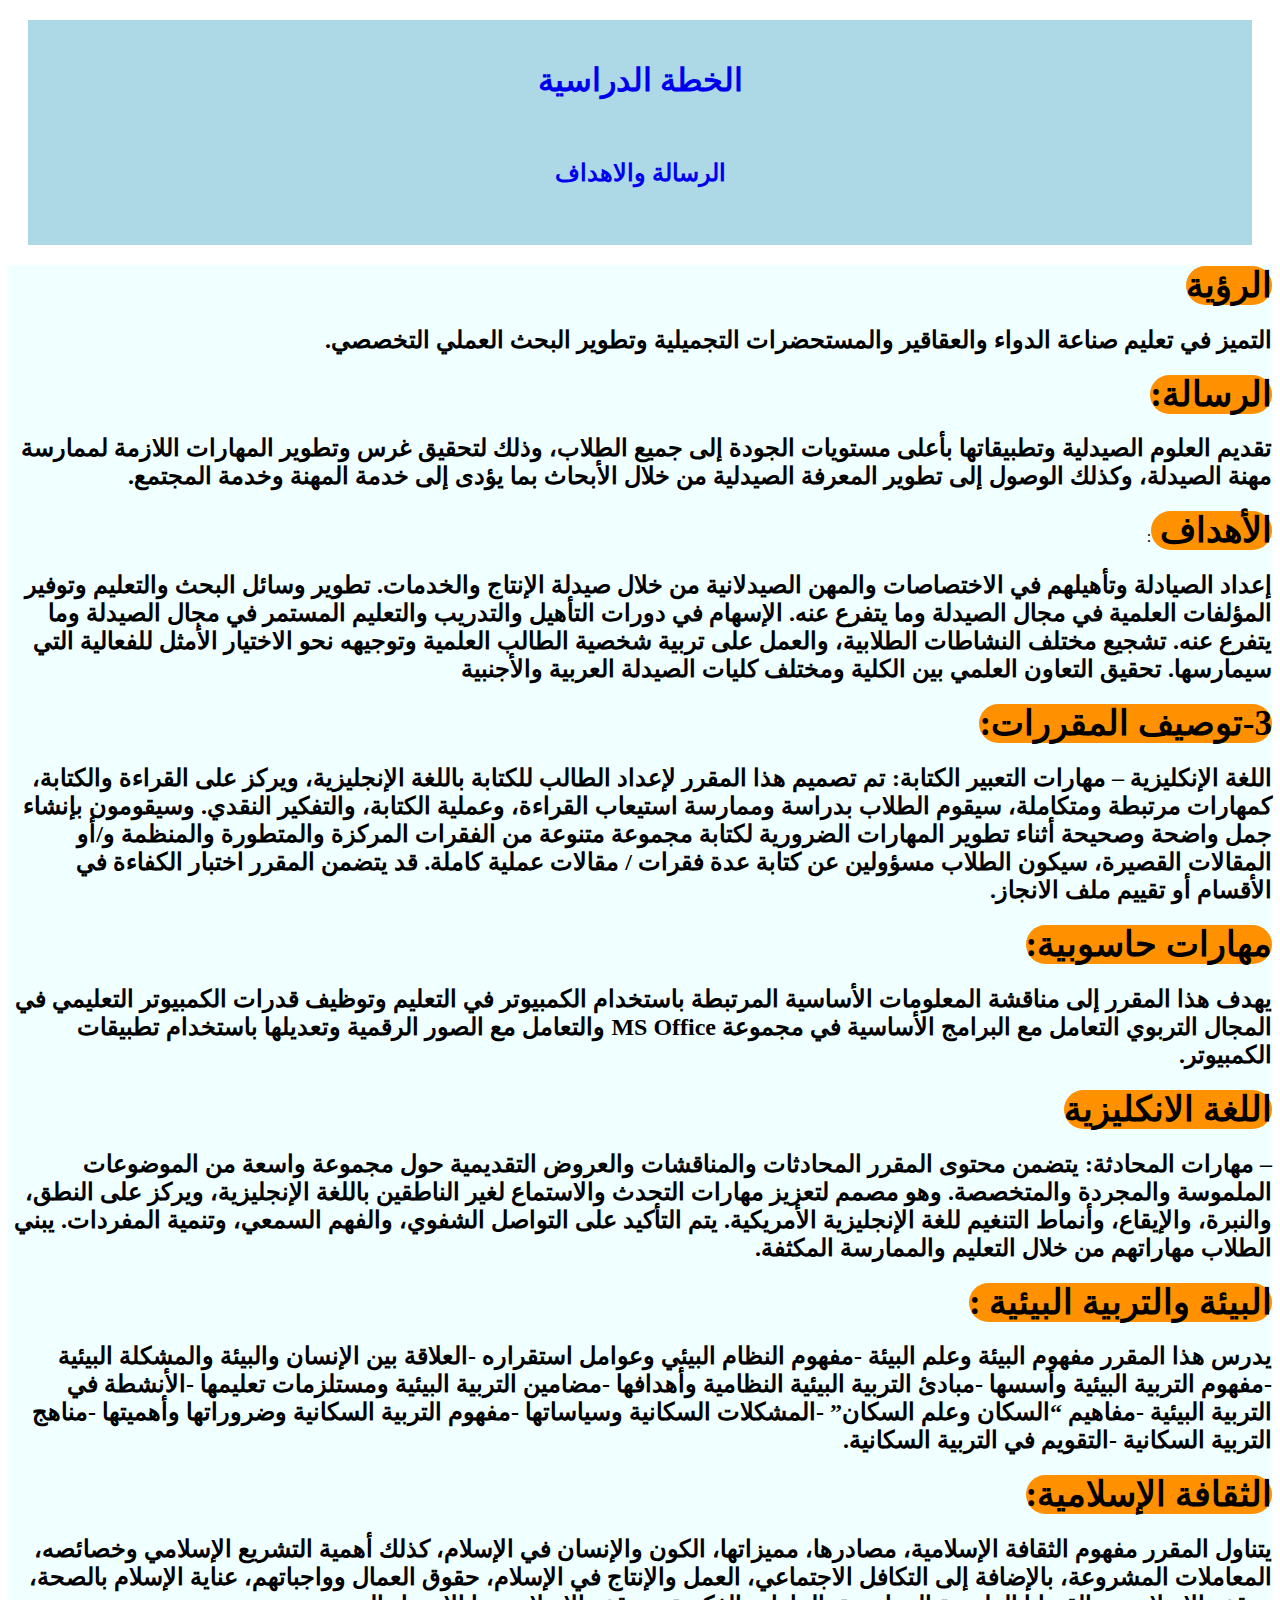
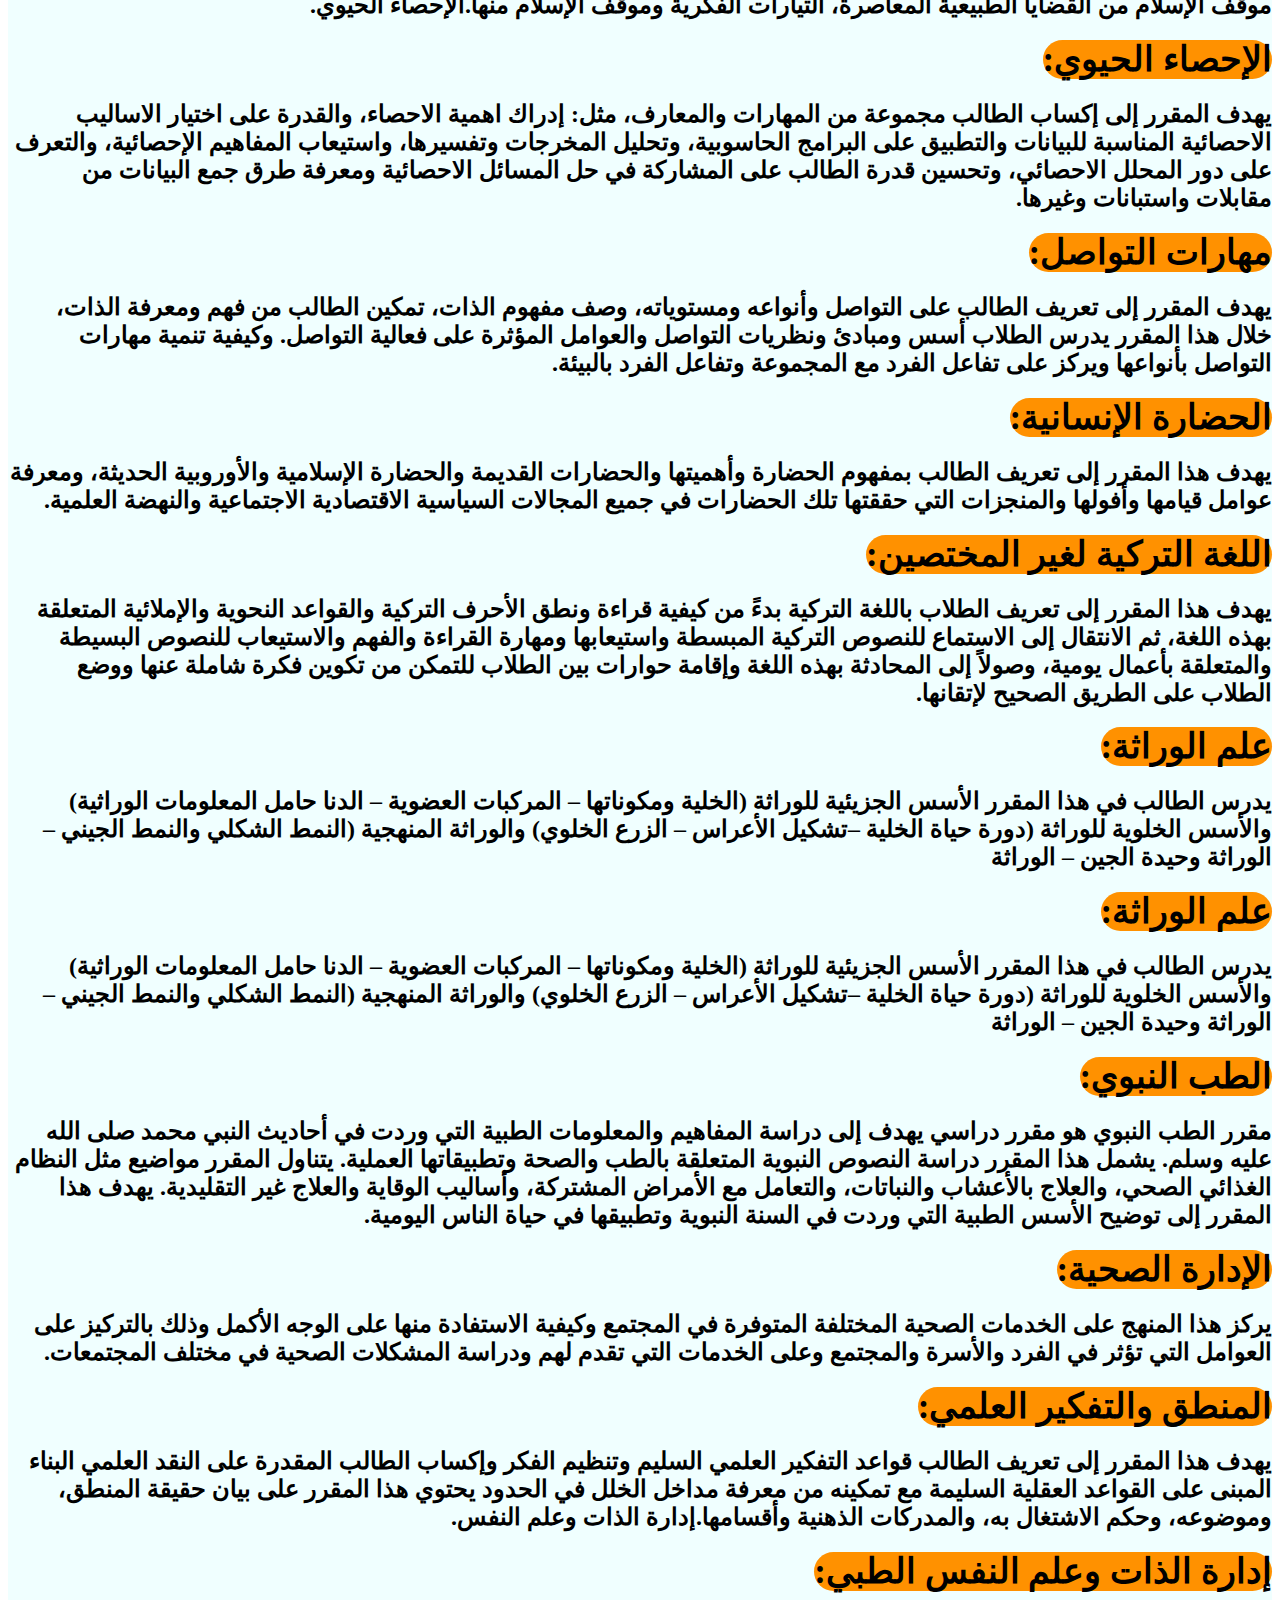
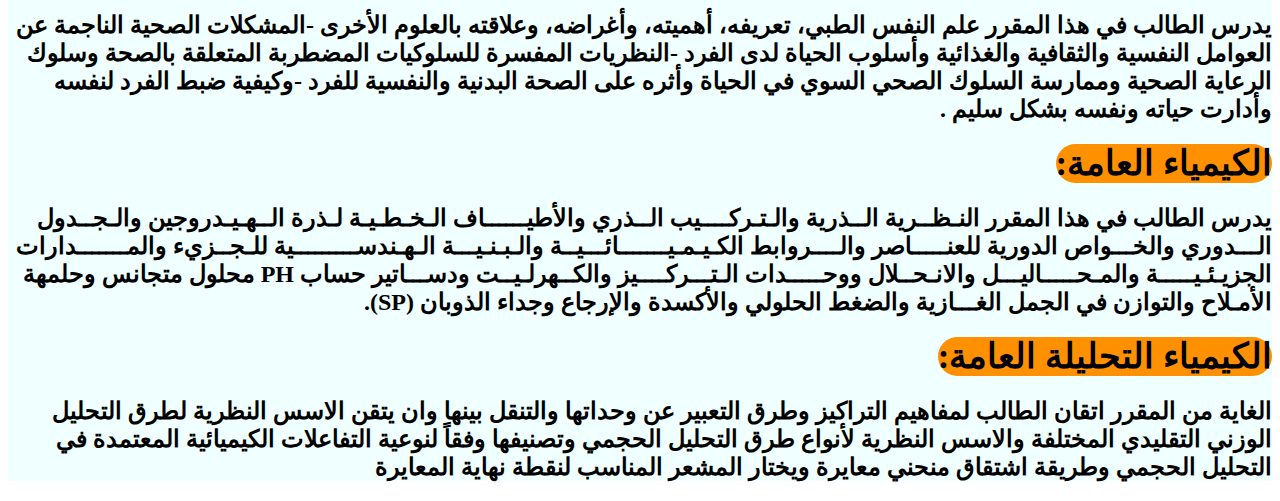
<file: pages/كلية الصيدلة .html>
<!DOCTYPE html>
<html lang="en">
<head>
    <meta charset="UTF-8">
    <meta name="viewport" content="width=device-width, initial-scale=1.0">
    <link rel="stylesheet" href="../css/it.css">
    <title>Document</title>
</head>
<body>
    <div class="alll">
    <section class="list">
     
        <a class="aa" href="#mo" ><h1>الخطة الدراسية</h1></a><br>
        
        <a  class="aa" href="#msg"><h2>الرسالة والاهداف</h2></a><br>

     
    </section> 
    </div>

    <div style="background-color: azure; direction: rtl;" class="corc">
        <p id="msg">
            <h1 class="cors">الرؤية</h1>
        </p>
      <h2 style="white-space: normal ;">  التميز في تعليم صناعة الدواء والعقاقير والمستحضرات التجميلية وتطوير البحث العملي التخصصي.    </h2>  
   
       <h1 class="cors">الرسالة:</h1>
       <h2 style="white-space: normal ;">
تقديم العلوم الصيدلية وتطبيقاتها بأعلى مستويات الجودة إلى جميع الطلاب، وذلك لتحقيق غرس وتطوير المهارات اللازمة لممارسة مهنة الصيدلة، وكذلك الوصول إلى تطوير المعرفة الصيدلية من خلال الأبحاث بما يؤدى إلى خدمة المهنة وخدمة المجتمع.</h2>

<h1 class="cors">الأهداف </h1>:
<h2 style="white-space: normal ;">
إعداد الصيادلة وتأهيلهم في الاختصاصات والمهن الصيدلانية من خلال صيدلة الإنتاج والخدمات.

تطوير وسائل البحث والتعليم وتوفير المؤلفات العلمية في مجال الصيدلة وما يتفرع عنه.

الإسهام في دورات التأهيل والتدريب والتعليم المستمر في مجال الصيدلة وما يتفرع عنه.

تشجيع مختلف النشاطات الطلابية، والعمل على تربية شخصية الطالب العلمية وتوجيهه نحو الاختيار الأمثل للفعالية التي سيمارسها.

تحقيق التعاون العلمي بين الكلية ومختلف كليات الصيدلة العربية والأجنبية

</h2>

 <h1 class="cors" id="mo">3-توصيف المقررات:</h1>
 <h2 style="white-space: normal ;">
اللغة الإنكليزية – مهارات التعبير الكتابة:
تم تصميم هذا المقرر لإعداد الطالب للكتابة باللغة الإنجليزية، ويركز على القراءة والكتابة، كمهارات مرتبطة ومتكاملة، سيقوم الطلاب بدراسة وممارسة استيعاب القراءة، وعملية الكتابة، والتفكير النقدي. وسيقومون بإنشاء جمل واضحة وصحيحة أثناء تطوير المهارات الضرورية لكتابة مجموعة متنوعة من الفقرات المركزة والمتطورة والمنظمة و/أو المقالات القصيرة، سيكون الطلاب مسؤولين عن كتابة عدة فقرات / مقالات عملية كاملة. قد يتضمن المقرر اختبار الكفاءة في الأقسام أو تقييم ملف الانجاز. </h2>

 <h1 class="cors">مهارات حاسوبية:</h1>
 <h2 style="white-space: normal ;">
يهدف هذا المقرر إلى مناقشة المعلومات الأساسية المرتبطة باستخدام الكمبيوتر في التعليم وتوظيف قدرات الكمبيوتر التعليمي في المجال التربوي التعامل مع البرامج الأساسية في مجموعة MS Office والتعامل مع الصور الرقمية وتعديلها باستخدام تطبيقات الكمبيوتر. </h2>

<h1 class="cors"> اللغة الانكليزية </h1>
<h2 style="white-space: normal ;">
 – مهارات المحادثة:
يتضمن محتوى المقرر المحادثات والمناقشات والعروض التقديمية حول مجموعة واسعة من الموضوعات الملموسة والمجردة والمتخصصة. وهو مصمم لتعزيز مهارات التحدث والاستماع لغير الناطقين باللغة الإنجليزية، ويركز على النطق، والنبرة، والإيقاع، وأنماط التنغيم للغة الإنجليزية الأمريكية. يتم التأكيد على التواصل الشفوي، والفهم السمعي، وتنمية المفردات. يبني الطلاب مهاراتهم من خلال التعليم والممارسة المكثفة. </h2>

<h1 class="cors">البيئة والتربية البيئية :</h1>
<h2 style="white-space: normal ;">
يدرس هذا المقرر مفهوم البيئة وعلم البيئة -مفهوم النظام البيئي وعوامل استقراره -العلاقة بين الإنسان والبيئة والمشكلة البيئية -مفهوم التربية البيئية وأسسها -مبادئ التربية البيئية النظامية وأهدافها -مضامين التربية البيئية ومستلزمات تعليمها -الأنشطة في التربية البيئية -مفاهيم “السكان وعلم السكان” -المشكلات السكانية وسياساتها -مفهوم التربية السكانية وضروراتها وأهميتها -مناهج التربية السكانية -التقويم في التربية السكانية. </h2>

<h1 class="cors">الثقافة الإسلامية:
</h1>
<h2 style="white-space: normal ;">
يتناول المقرر مفهوم الثقافة الإسلامية، مصادرها، مميزاتها، الكون والإنسان في الإسلام، كذلك أهمية التشريع الإسلامي وخصائصه، المعاملات المشروعة، بالإضافة إلى التكافل الاجتماعي، العمل والإنتاج في الإسلام، حقوق العمال وواجباتهم، عناية الإسلام بالصحة، موقف الإسلام من القضايا الطبيعية المعاصرة، التيارات الفكرية وموقف الإسلام منها.الإحصاء الحيوي.
</h2>
<h1 class="cors">الإحصاء الحيوي:
</h1>
<h2 style="white-space: normal ;">
يهدف المقرر إلى إكساب الطالب مجموعة من المهارات والمعارف، مثل: إدراك اهمية الاحصاء، والقدرة على اختيار الاساليب الاحصائية المناسبة للبيانات والتطبيق على البرامج الحاسوبية، وتحليل المخرجات وتفسيرها، واستيعاب المفاهيم الإحصائية، والتعرف على دور المحلل الاحصائي، وتحسين قدرة الطالب على المشاركة في حل المسائل الاحصائية ومعرفة طرق جمع البيانات من مقابلات واستبانات وغيرها.</h2>
<h1 class="cors">مهارات التواصل:
</h1>
<h2 style="white-space: normal ;">
يهدف المقرر إلى تعريف الطالب على التواصل وأنواعه ومستوياته، وصف مفهوم الذات، تمكين الطالب من فهم ومعرفة الذات، خلال هذا المقرر يدرس الطلاب أسس ومبادئ ونظريات التواصل والعوامل المؤثرة على فعالية التواصل. وكيفية تنمية مهارات التواصل بأنواعها ويركز على تفاعل الفرد مع المجموعة وتفاعل الفرد بالبيئة.</h2>
<h1 class="cors">الحضارة الإنسانية:
</h1>
<h2 style="white-space: normal ;">يهدف هذا المقرر إلى تعريف الطالب بمفهوم الحضارة وأهميتها والحضارات القديمة والحضارة الإسلامية والأوروبية الحديثة، ومعرفة عوامل قيامها وأفولها والمنجزات التي حققتها تلك الحضارات في جميع المجالات السياسية الاقتصادية الاجتماعية والنهضة العلمية. </h2>

<h1 class="cors">اللغة التركية لغير المختصين:
</h1>
<h2 style="white-space: normal ;">يهدف هذا المقرر إلى تعريف الطلاب باللغة التركية بدءً من كيفية قراءة ونطق الأحرف التركية والقواعد النحوية والإملائية المتعلقة بهذه اللغة، ثم الانتقال إلى الاستماع للنصوص التركية المبسطة واستيعابها ومهارة القراءة والفهم والاستيعاب للنصوص البسيطة والمتعلقة بأعمال يومية، وصولاً إلى المحادثة بهذه اللغة وإقامة حوارات بين الطلاب للتمكن من تكوين فكرة شاملة عنها ووضع الطلاب على الطريق الصحيح لإتقانها.
</h2>

<h1 class="cors">علم الوراثة:
</h1>
<h2 style="white-space: normal ;">
يدرس الطالب في هذا المقرر الأسس الجزيئية للوراثة (الخلية ومكوناتها – المركبات العضوية – الدنا حامل المعلومات الوراثية) والأسس الخلوية للوراثة (دورة حياة الخلية –تشكيل الأعراس – الزرع الخلوي) والوراثة المنهجية (النمط الشكلي والنمط الجيني – الوراثة وحيدة الجين – الوراثة
</h2>
 
<h1 class="cors">علم الوراثة:
</h1>
<h2 style="white-space: normal ;">
يدرس الطالب في هذا المقرر الأسس الجزيئية للوراثة (الخلية ومكوناتها – المركبات العضوية – الدنا حامل المعلومات الوراثية) والأسس الخلوية للوراثة (دورة حياة الخلية –تشكيل الأعراس – الزرع الخلوي) والوراثة المنهجية (النمط الشكلي والنمط الجيني – الوراثة وحيدة الجين – الوراثة
</h2>

<h1 class="cors">الطب النبوي:
</h1>
<h2 style="white-space: normal ;">
مقرر الطب النبوي هو مقرر دراسي يهدف إلى دراسة المفاهيم والمعلومات الطبية التي وردت في أحاديث النبي محمد صلى الله عليه وسلم. يشمل هذا المقرر دراسة النصوص النبوية المتعلقة بالطب والصحة وتطبيقاتها العملية. يتناول المقرر مواضيع مثل النظام الغذائي الصحي، والعلاج بالأعشاب والنباتات، والتعامل مع الأمراض المشتركة، وأساليب الوقاية والعلاج غير التقليدية. يهدف هذا المقرر إلى توضيح الأسس الطبية التي وردت في السنة النبوية وتطبيقها في حياة الناس اليومية.</h2>

<h1 class="cors">الإدارة الصحية:
</h1>
<h2 style="white-space: normal ;">
يركز هذا المنهج على الخدمات الصحية المختلفة المتوفرة في المجتمع وكيفية الاستفادة منها على الوجه الأكمل وذلك بالتركيز على العوامل التي تؤثر في الفرد والأسرة والمجتمع وعلى الخدمات التي تقدم لهم ودراسة المشكلات الصحية في مختلف المجتمعات.</h2>

<h1 class="cors">المنطق والتفكير العلمي:
</h1>
<h2 style="white-space: normal ;">
يهدف هذا المقرر إلى تعريف الطالب قواعد التفكير العلمي السليم وتنظيم الفكر وإكساب الطالب المقدرة على النقد العلمي البناء المبنى على القواعد العقلية السليمة مع تمكينه من معرفة مداخل الخلل في الحدود يحتوي هذا المقرر على بيان حقيقة المنطق، وموضوعه، وحكم الاشتغال به، والمدركات الذهنية وأقسامها.إدارة الذات وعلم النفس.
</h2>
<h1 class="cors">إدارة الذات وعلم النفس الطبي:
</h1>
<h2 style="white-space: normal ;">
يدرس الطالب في هذا المقرر علم النفس الطبي، تعريفه، أهميته، وأغراضه، وعلاقته بالعلوم الأخرى -المشكلات الصحية الناجمة عن العوامل النفسية والثقافية والغذائية وأسلوب الحياة لدى الفرد -النظريات المفسرة للسلوكيات المضطربة المتعلقة بالصحة وسلوك الرعاية الصحية وممارسة السلوك الصحي السوي في الحياة وأثره على الصحة البدنية والنفسية للفرد -وكيفية ضبط الفرد لنفسه وأدارت حياته ونفسه بشكل سليم . </h2>
<h1 class="cors">الكيمياء العامة:
</h1>
<h2 style="white-space: normal ;">يدرس الطالب في هذا المقرر النـظــرية الــذرية والـتـركــــيب الــذري والأطيــــــاف الـخـطـيـة لـذرة الــهـيـدروجين والـجــدول الـــدوري والخـــواص الدورية للعنـــــاصر والــــروابط الكـيـمـيـــــــائـــيــة والـبـنـيـــة الـهـندســـــــــية للـجــزيء والمـــــــدارات الجزيـئـيـــــة والمـحـــــاليـــل والانـحــلال ووحـــــدات الـتـــركــــيز والكــهرلـيــت ودســـاتير حساب PH محلول متجانس وحلمهة الأمـلاح والتوازن في الجمل الغـــازية والضغط الحلولي والأكسدة والإرجاع وجداء الذوبان (SP).
</h2>

    <h1 class="cors">الكيمياء التحليلة العامة:
</h1>
<h2 style="white-space: normal ;">

الغاية من المقرر اتقان الطالب لمفاهيم التراكيز وطرق التعبير عن وحداتها والتنقل بينها وان يتقن الاسس النظرية لطرق التحليل الوزني التقليدي المختلفة والاسس النظرية لأنواع طرق التحليل الحجمي وتصنيفها وفقاً لنوعية التفاعلات الكيميائية المعتمدة في التحليل الحجمي وطريقة اشتقاق منحني معايرة ويختار المشعر المناسب لنقطة نهاية المعايرة
</h2>
</body>
</html>
</file>
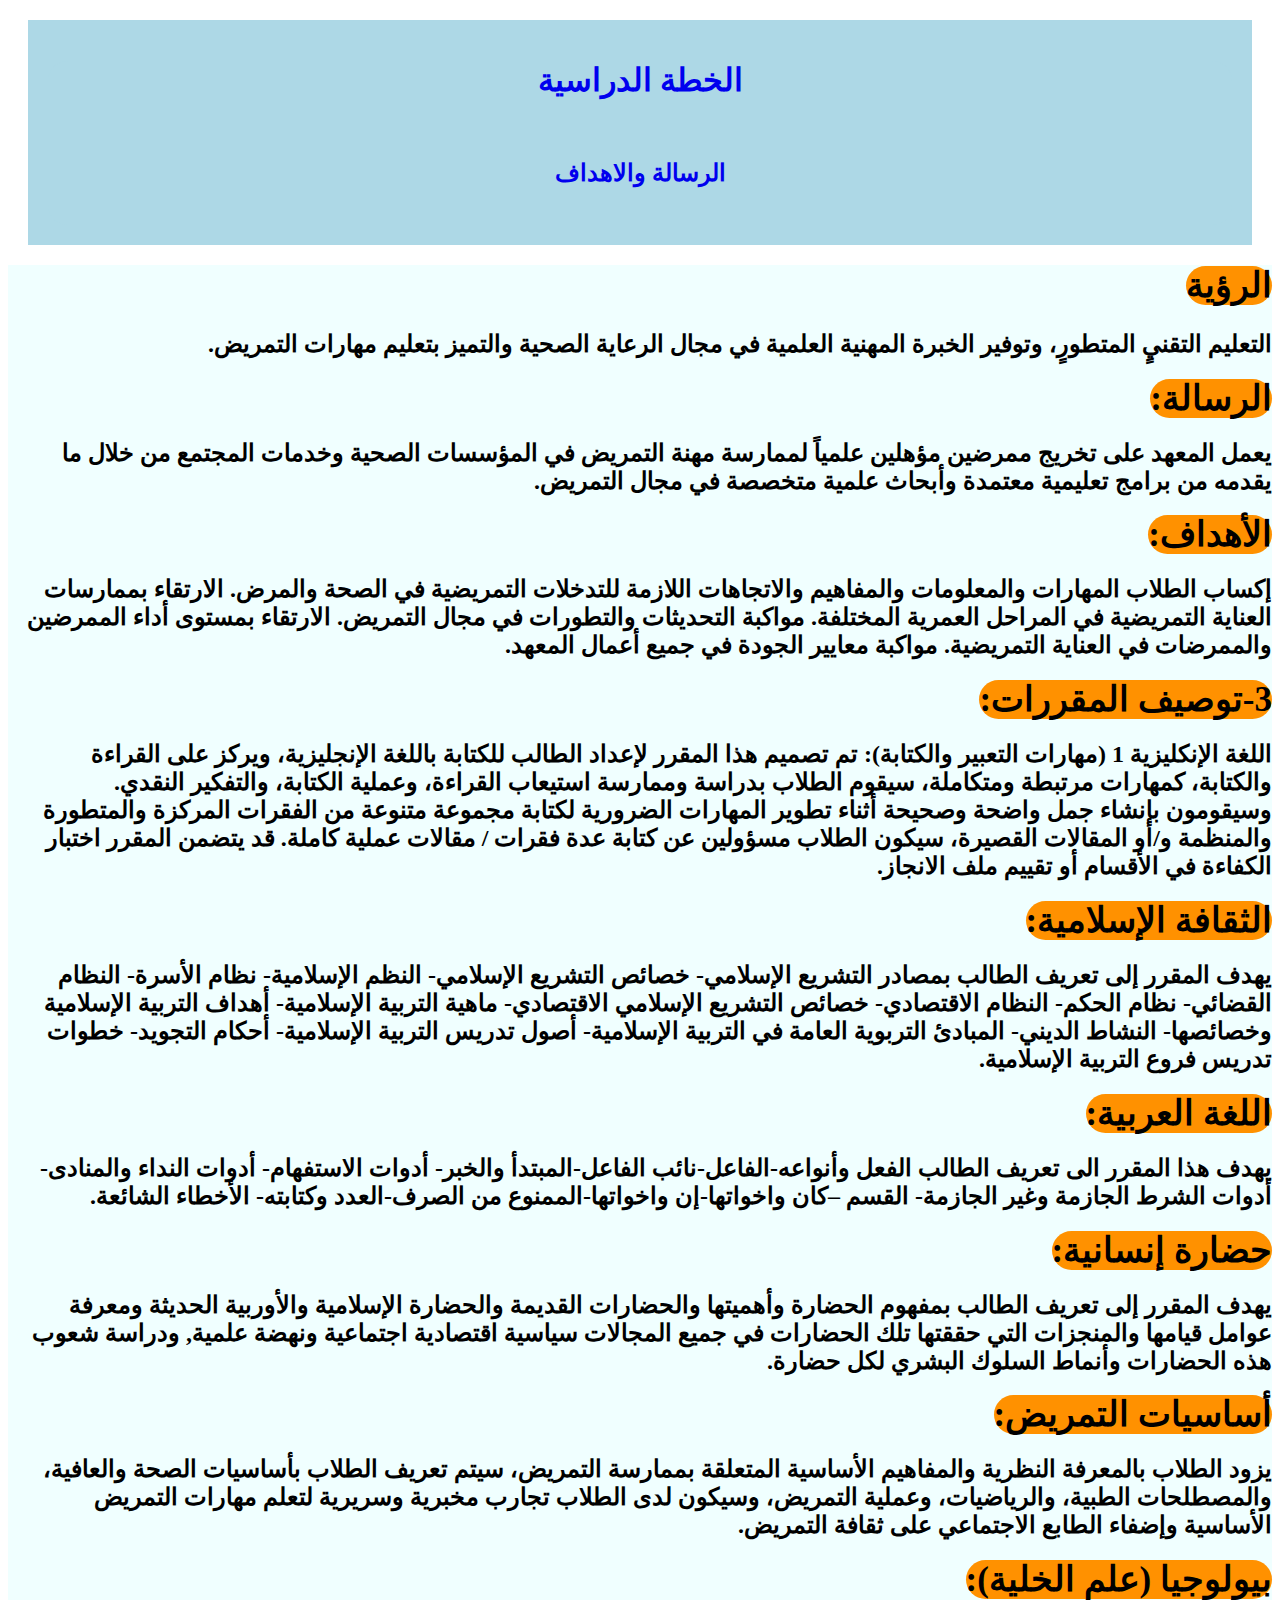
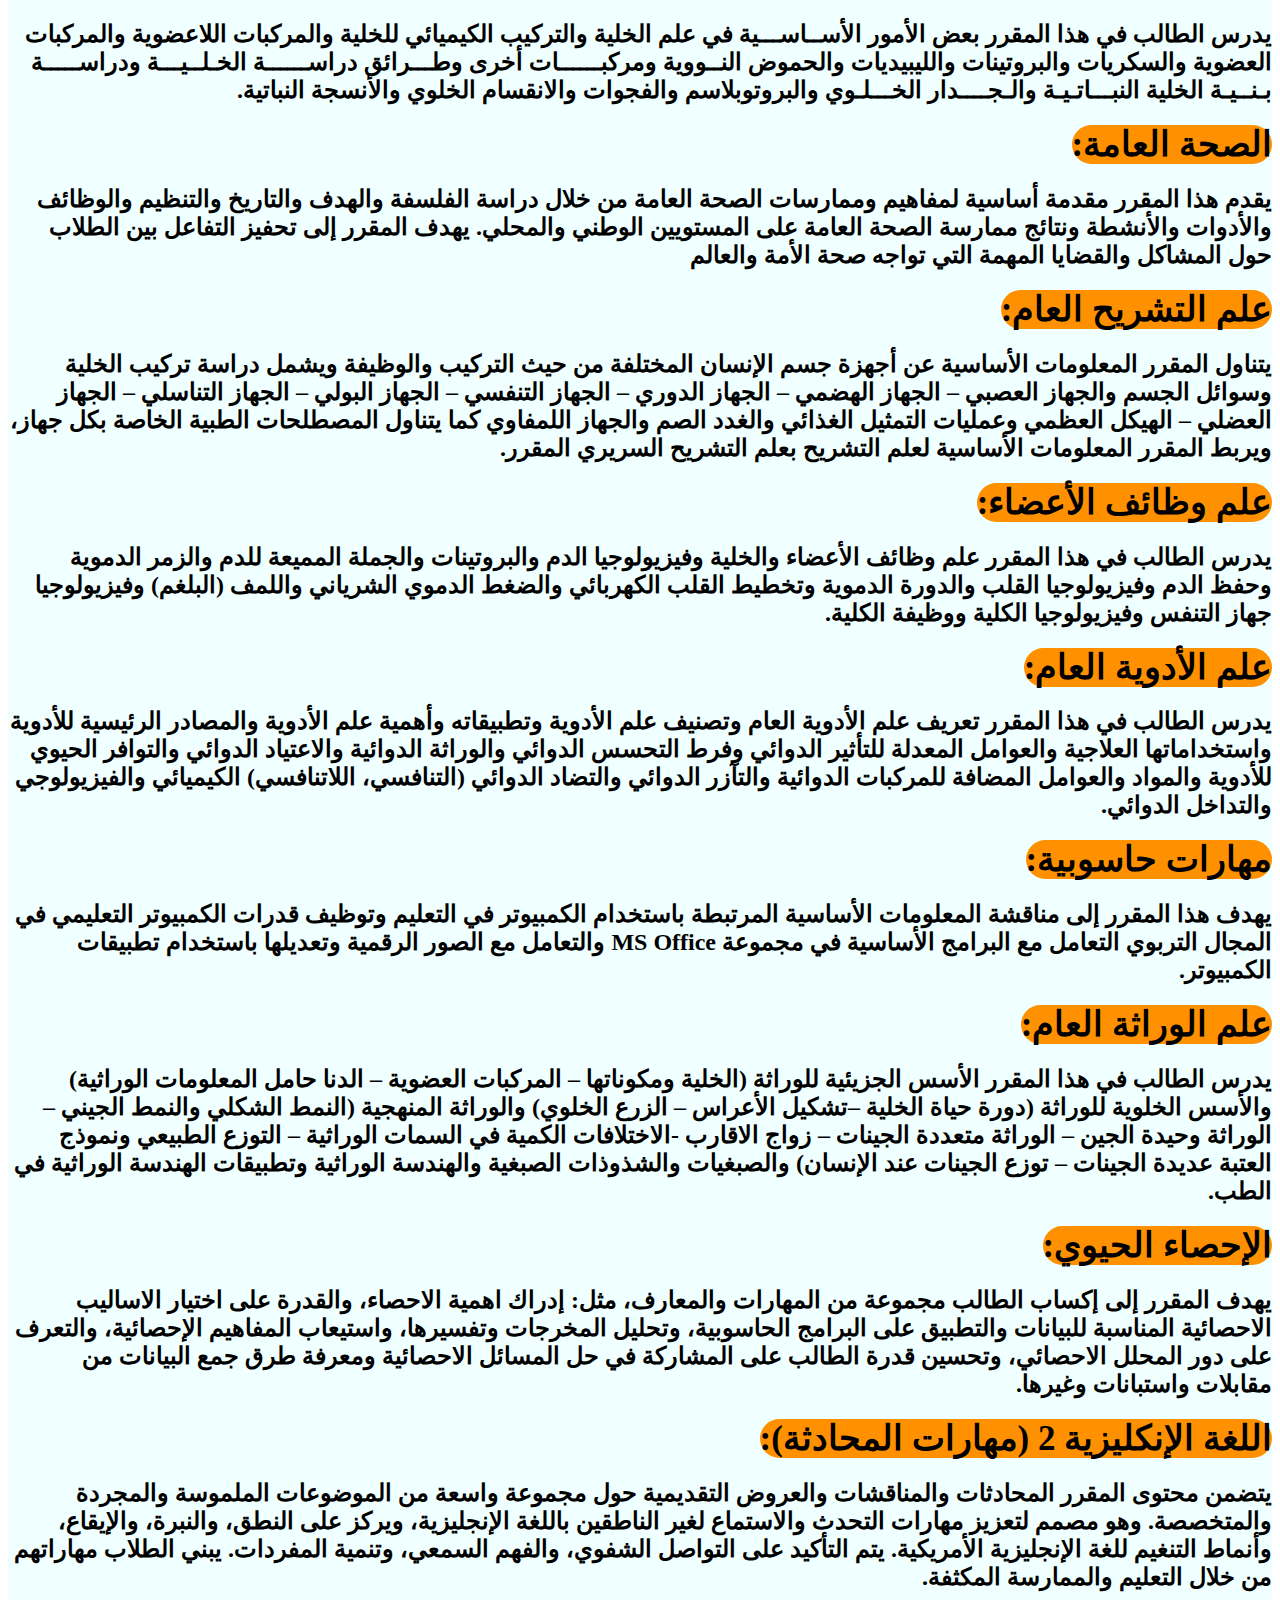
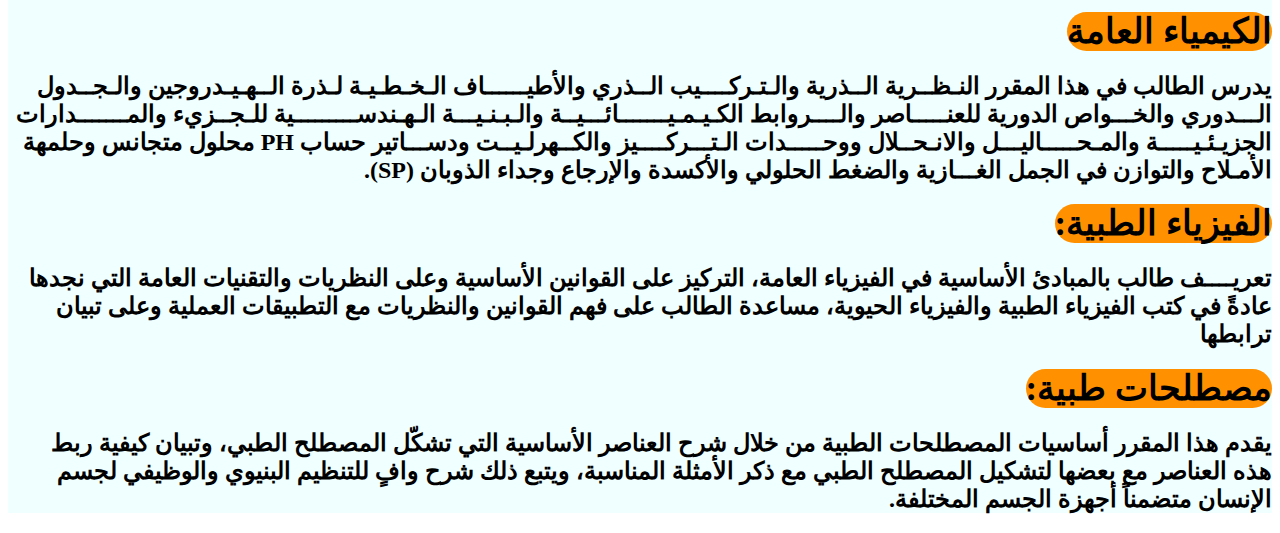
<file: pages/معهد التمريض.html>
<!DOCTYPE html>
<html lang="en">
<head>
    <meta charset="UTF-8">
    <meta name="viewport" content="width=device-width, initial-scale=1.0">
    <link rel="stylesheet" href="../css/it.css">
    <title>Document</title>
</head>
<body>
    <div class="alll">    <section class="list">
        <a class="aa" href="#mo" ><h1>الخطة الدراسية</h1></a><br>
        <a  class="aa" href="#msg"><h2>الرسالة والاهداف</h2></a><br>
    </section>
</div>

    <div style="background-color: azure; direction: rtl;" class="corc">
        <p id="msg">
        <h1 class="cors">الرؤية</h1>
        <h2 style="white-space: normal ;">  
        </p>  

التعليم التقنيٍ المتطورٍ، وتوفير الخبرة المهنية العلمية في مجال الرعاية الصحية والتميز بتعليم مهارات التمريض.
<h2></h2>
<h1 class="cors">الرسالة:
</h1>
<h2 style="white-space: normal ;">    

يعمل المعهد على تخريج ممرضين مؤهلين علمياً لممارسة مهنة التمريض في المؤسسات الصحية وخدمات المجتمع من خلال ما يقدمه من برامج تعليمية معتمدة وأبحاث علمية متخصصة في مجال التمريض.
<h2></h2>
<h1 class="cors">الأهداف:
</h1>
<h2 style="white-space: normal ;">    

إكساب الطلاب المهارات والمعلومات والمفاهيم والاتجاهات اللازمة للتدخلات التمريضية في الصحة والمرض.

الارتقاء بممارسات العناية التمريضية في المراحل العمرية المختلفة.

مواكبة التحديثات والتطورات في مجال التمريض.

الارتقاء بمستوى أداء الممرضين والممرضات في العناية التمريضية.

مواكبة معايير الجودة في جميع أعمال المعهد.
</h2>



<h1 class="cors" id="mo">3-توصيف المقررات:
</h1>
<h2 style="white-space: normal ;">    

اللغة الإنكليزية 1 (مهارات التعبير والكتابة):
تم تصميم هذا المقرر لإعداد الطالب للكتابة باللغة الإنجليزية، ويركز على القراءة والكتابة، كمهارات مرتبطة ومتكاملة، سيقوم الطلاب بدراسة وممارسة استيعاب القراءة، وعملية الكتابة، والتفكير النقدي. وسيقومون بإنشاء جمل واضحة وصحيحة أثناء تطوير المهارات الضرورية لكتابة مجموعة متنوعة من الفقرات المركزة والمتطورة والمنظمة و/أو المقالات القصيرة، سيكون الطلاب مسؤولين عن كتابة عدة فقرات / مقالات عملية كاملة. قد يتضمن المقرر اختبار الكفاءة في الأقسام أو تقييم ملف الانجاز.
</h2>
<h1 class="cors">الثقافة الإسلامية:
</h1>
<h2 style="white-space: normal ;">    

يهدف المقرر إلى تعريف الطالب بمصادر التشريع الإسلامي- خصائص التشريع الإسلامي- النظم الإسلامية- نظام الأسرة- النظام القضائي- نظام الحكم- النظام الاقتصادي- خصائص التشريع الإسلامي الاقتصادي- ماهية التربية الإسلامية- أهداف التربية الإسلامية وخصائصها- النشاط الديني- المبادئ التربوية العامة في التربية الإسلامية- أصول تدريس التربية الإسلامية- أحكام التجويد- خطوات تدريس فروع التربية الإسلامية.
</h2>
 <h1 class="cors">اللغة العربية:
</h1>         <h2 style="white-space: normal ;">    

يهدف هذا المقرر الى تعريف الطالب الفعل وأنواعه-الفاعل-نائب الفاعل-المبتدأ والخبر- أدوات الاستفهام- أدوات النداء والمنادى- أدوات الشرط الجازمة وغير الجازمة- القسم –كان واخواتها-إن واخواتها-الممنوع من الصرف-العدد وكتابته- الأخطاء الشائعة.
</h2>
<h1 class="cors">حضارة إنسانية:
</h1>
<h2 style="white-space: normal ;">    

يهدف المقرر إلى تعريف الطالب بمفهوم الحضارة وأهميتها والحضارات القديمة والحضارة الإسلامية والأوربية الحديثة ومعرفة عوامل قيامها والمنجزات التي حققتها تلك الحضارات في جميع المجالات سياسية اقتصادية اجتماعية ونهضة علمية, ودراسة شعوب هذه الحضارات وأنماط السلوك البشري لكل حضارة.
</h2>
<h1 class="cors">أساسيات التمريض:
</h1>
<h2 style="white-space: normal ;">    

يزود الطلاب بالمعرفة النظرية والمفاهيم الأساسية المتعلقة بممارسة التمريض، سيتم تعريف الطلاب بأساسيات الصحة والعافية، والمصطلحات الطبية، والرياضيات، وعملية التمريض، وسيكون لدى الطلاب تجارب مخبرية وسريرية لتعلم مهارات التمريض الأساسية وإضفاء الطابع الاجتماعي على ثقافة التمريض.
</h2>
<h1 class="cors">بيولوجيا (علم الخلية):
</h1>
<h2 style="white-space: normal ;">    

يدرس الطالب في هذا المقرر بعض الأمور الأســاســـية في علم الخلية والتركيب الكيميائي للخلية والمركبات اللاعضوية والمركبات العضوية والسكريات والبروتينات والليبيديات والحموض النــووية ومركبــــــات أخرى وطـــرائق دراســــــة الخـلــيـــة ودراســـــة بـنــيـة الخلية النبـــاتـيـة والـجــــدار الخـــلـوي والبروتوبلاسم والفجوات والانقسام الخلوي والأنسجة النباتية.
</h2>
<h1 class="cors">الصحة العامة:
</h1>
<h2 style="white-space: normal ;">    

يقدم هذا المقرر مقدمة أساسية لمفاهيم وممارسات الصحة العامة من خلال دراسة الفلسفة والهدف والتاريخ والتنظيم والوظائف والأدوات والأنشطة ونتائج ممارسة الصحة العامة على المستويين الوطني والمحلي.

يهدف المقرر إلى تحفيز التفاعل بين الطلاب حول المشاكل والقضايا المهمة التي تواجه صحة الأمة والعالم
</h2>

<h1 class="cors">علم التشريح العام:
</h1>
<h2 style="white-space: normal ;">    

يتناول المقرر المعلومات الأساسية عن أجهزة جسم الإنسان المختلفة من حيث التركيب والوظيفة ويشمل دراسة تركيب الخلية وسوائل الجسم والجهاز العصبي – الجهاز الهضمي – الجهاز الدوري – الجهاز التنفسي – الجهاز البولي – الجهاز التناسلي – الجهاز العضلي – الهيكل العظمي وعمليات التمثيل الغذائي والغدد الصم والجهاز اللمفاوي كما يتناول المصطلحات الطبية الخاصة بكل جهاز، ويربط المقرر المعلومات الأساسية لعلم التشريح بعلم التشريح السريري المقرر.
 </h2>
 <h1 class="cors">علم وظائف الأعضاء:
</h1>
<h2 style="white-space: normal ;">    

يدرس الطالب في هذا المقرر علم وظائف الأعضاء والخلية وفيزيولوجيا الدم والبروتينات والجملة المميعة للدم والزمر الدموية وحفظ الدم وفيزيولوجيا القلب والدورة الدموية وتخطيط القلب الكهربائي والضغط الدموي الشرياني واللمف (البلغم) وفيزيولوجيا جهاز التنفس وفيزيولوجيا الكلية ووظيفة الكلية.
</h2>
<h1 class="cors">علم الأدوية العام:
</h1>
<h2 style="white-space: normal ;">    

يدرس الطالب في هذا المقرر تعريف علم الأدوية العام وتصنيف علم الأدوية وتطبيقاته وأهمية علم الأدوية والمصادر الرئيسية للأدوية واستخداماتها العلاجية والعوامل المعدلة للتأثير الدوائي وفرط التحسس الدوائي والوراثة الدوائية والاعتياد الدوائي والتوافر الحيوي للأدوية والمواد والعوامل المضافة للمركبات الدوائية والتآزر الدوائي والتضاد الدوائي (التنافسي، اللاتنافسي) الكيميائي والفيزيولوجي والتداخل الدوائي.
</h2>
<h1 class="cors">مهارات حاسوبية:
</h1>
<h2 style="white-space: normal ;">    

يهدف هذا المقرر إلى مناقشة المعلومات الأساسية المرتبطة باستخدام الكمبيوتر في التعليم وتوظيف قدرات الكمبيوتر التعليمي في المجال التربوي التعامل مع البرامج الأساسية في مجموعة MS Office والتعامل مع الصور الرقمية وتعديلها باستخدام تطبيقات الكمبيوتر.
</h2>
 <h1 class="cors">علم الوراثة العام:</h1>
 <h2 style="white-space: normal ;">    

 يدرس الطالب في هذا المقرر الأسس الجزيئية للوراثة (الخلية ومكوناتها – المركبات العضوية – الدنا حامل المعلومات الوراثية) والأسس الخلوية للوراثة (دورة حياة الخلية –تشكيل الأعراس – الزرع الخلوي) والوراثة المنهجية (النمط الشكلي والنمط الجيني – الوراثة وحيدة الجين – الوراثة متعددة الجينات – زواج الاقارب -الاختلافات الكمية في السمات الوراثية – التوزع الطبيعي ونموذج العتبة عديدة الجينات – توزع الجينات عند الإنسان) والصبغيات والشذوذات الصبغية والهندسة الوراثية وتطبيقات الهندسة الوراثية في الطب.
</h2>
 <h1 class="cors">الإحصاء الحيوي:
</h1> <h2 style="white-space: normal ;">    

يهدف المقرر إلى إكساب الطالب مجموعة من المهارات والمعارف، مثل: إدراك اهمية الاحصاء، والقدرة على اختيار الاساليب الاحصائية المناسبة للبيانات والتطبيق على البرامج الحاسوبية، وتحليل المخرجات وتفسيرها، واستيعاب المفاهيم الإحصائية، والتعرف على دور المحلل الاحصائي، وتحسين قدرة الطالب على المشاركة في حل المسائل الاحصائية ومعرفة طرق جمع البيانات من مقابلات واستبانات وغيرها.
</h2>
<h1 class="cors">اللغة الإنكليزية 2 (مهارات المحادثة):
</h1>
<h2 style="white-space: normal ;">    

يتضمن محتوى المقرر المحادثات والمناقشات والعروض التقديمية حول مجموعة واسعة من الموضوعات الملموسة والمجردة والمتخصصة. وهو مصمم لتعزيز مهارات التحدث والاستماع لغير الناطقين باللغة الإنجليزية، ويركز على النطق، والنبرة، والإيقاع، وأنماط التنغيم للغة الإنجليزية الأمريكية. يتم التأكيد على التواصل الشفوي، والفهم السمعي، وتنمية المفردات. يبني الطلاب مهاراتهم من خلال التعليم والممارسة المكثفة.
</h2>
<h1 class="cors">الكيمياء العامة
</h1><h2 style="white-space: normal ;">    

يدرس الطالب في هذا المقرر النـظــرية الــذرية والـتـركــــيب الــذري والأطيــــــاف الـخـطـيـة لـذرة الــهـيـدروجين والـجــدول الـــدوري والخـــواص الدورية للعنـــــاصر والــــروابط الكـيـمـيـــــــائـــيــة والـبـنـيـــة الـهـندســـــــــية للـجــزيء والمـــــــدارات الجزيـئـيـــــة والمـحـــــاليـــل والانـحــلال ووحـــــدات الـتـــركــــيز والكــهرلـيــت ودســـاتير حساب PH محلول متجانس وحلمهة الأمـلاح والتوازن في الجمل الغـــازية والضغط الحلولي والأكسدة والإرجاع وجداء الذوبان (SP).
 </h2>
<h1 class="cors">الفيزياء الطبية:
</h1>
<h2 style="white-space: normal ;">    

تعريــــف طالب بالمبادئ الأساسية في الفيزياء العامة، التركيز على القوانين الأساسية وعلى النظريات والتقنيات العامة التي نجدها عادةً في كتب الفيزياء الطبية والفيزياء الحيوية، مساعدة الطالب على فهم القوانين والنظريات مع التطبيقات العملية وعلى تبيان ترابطها
</h2>
<h1 class="cors">مصطلحات طبية:
</h1>
<h2 style="white-space: normal ;">    

يقدم هذا المقرر أساسيات المصطلحات الطبية من خلال شرح العناصر الأساسية التي تشكّل المصطلح الطبي، وتبيان كيفية ربط هذه العناصر مع بعضها لتشكيل المصطلح الطبي مع ذكر الأمثلة المناسبة، ويتبع ذلك شرح وافٍ للتنظيم البنيوي والوظيفي لجسم الإنسان متضمناً أجهزة الجسم المختلفة.
</h2>

</body>
</html>
</file>
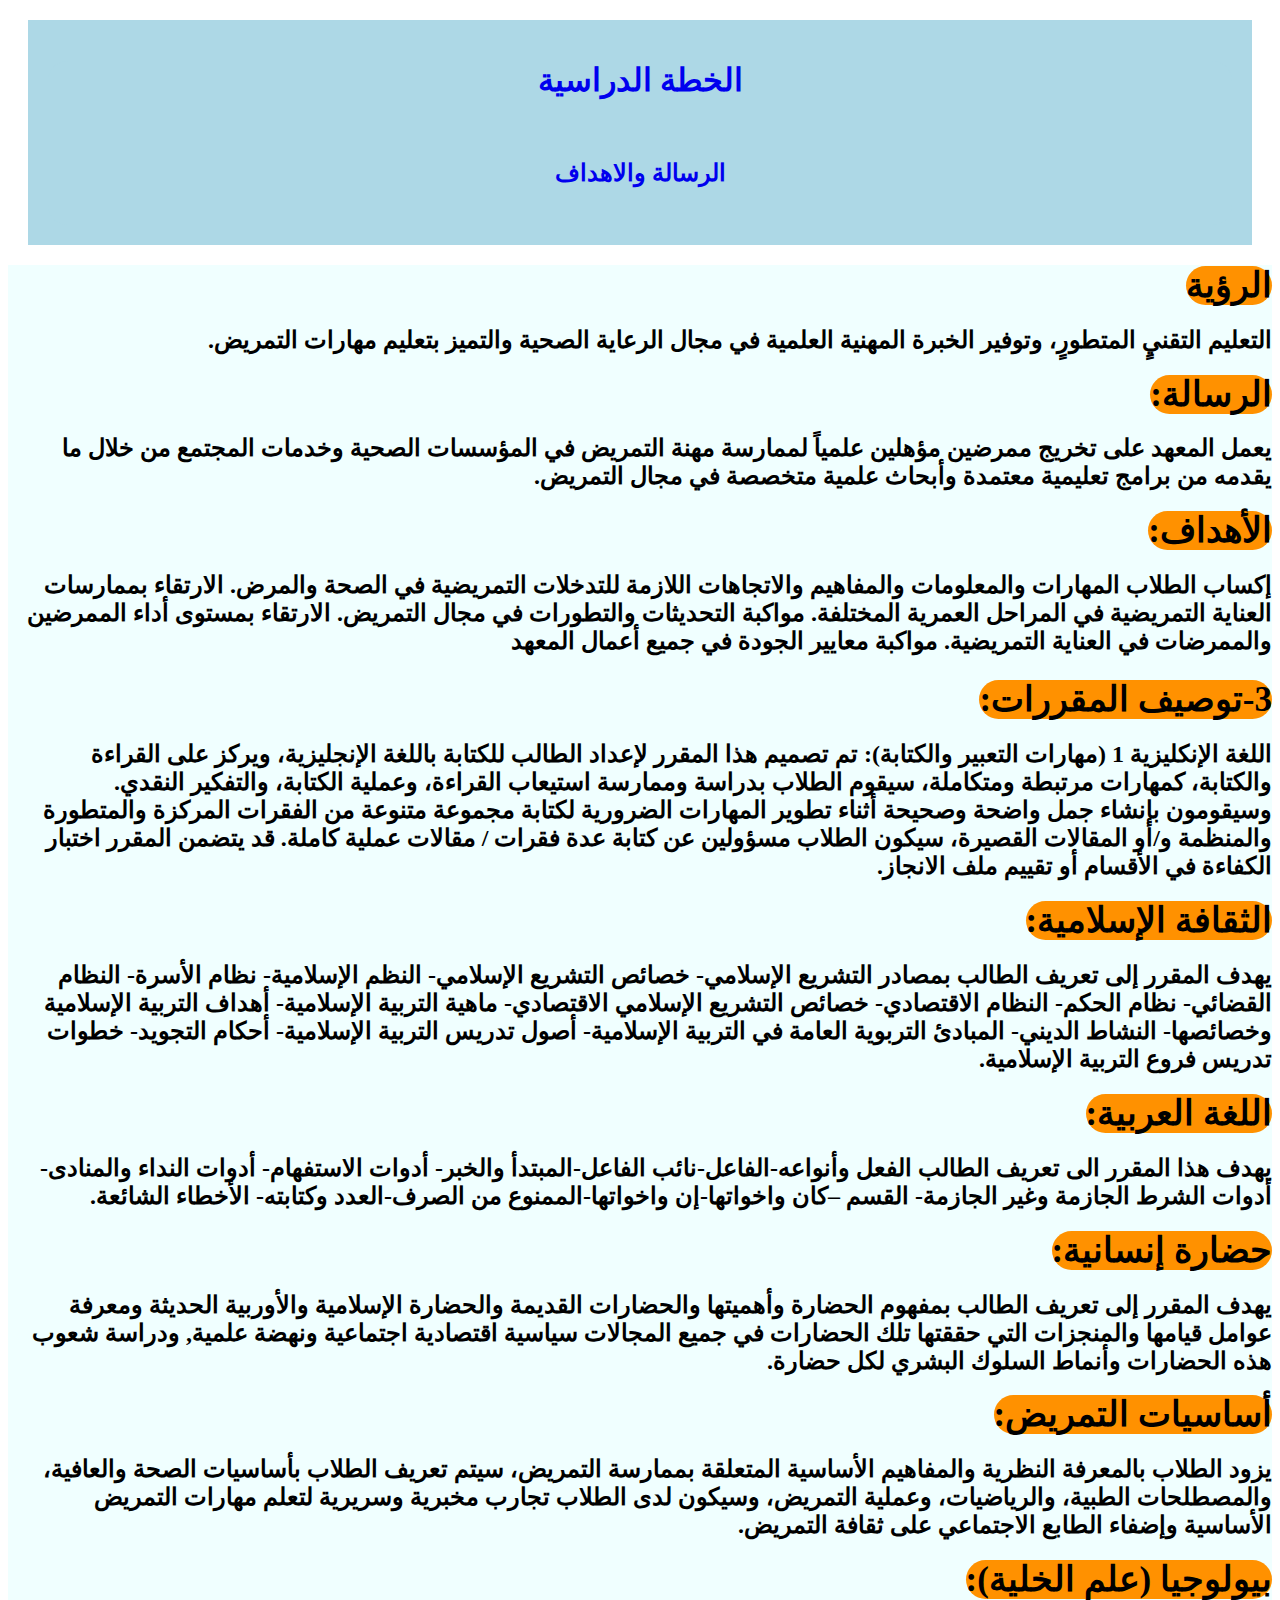
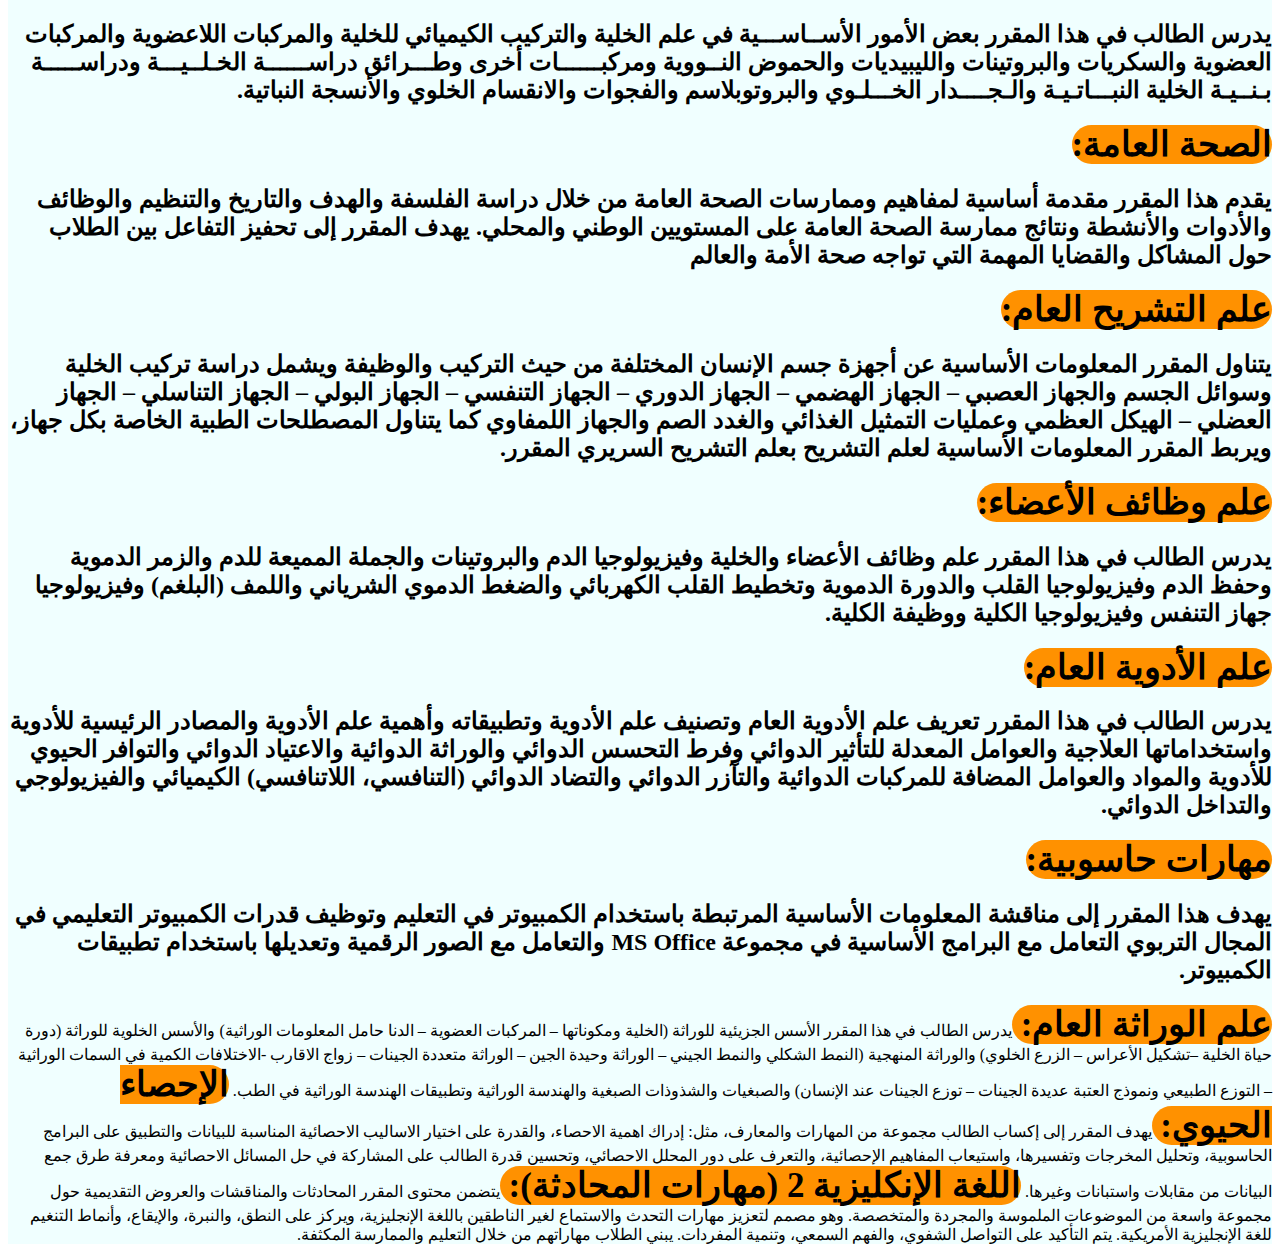
<file: pages/معهد امن المعلومات ..html>
<!DOCTYPE html>
<html lang="en">
<head>
    <meta charset="UTF-8">
    <meta name="viewport" content="width=device-width, initial-scale=1.0">
    <link rel="stylesheet" href="../css/it.css">
    <title>Document</title>
</head>
<body>
    <div class="alll">  <section class="list">
        <a class="aa" href="#mo" ><h1>الخطة الدراسية</h1></a><br>
        <a  class="aa" href="#msg"><h2>الرسالة والاهداف</h2></a><br>
    </section></div>
  

    <div style="background-color: azure; direction: rtl;" class="corc">
        <p id="msg">
        <h1 class="cors">الرؤية</h1>
        <h2 style="white-space: normal ;"> 
التعليم التقنيٍ المتطورٍ، وتوفير الخبرة المهنية العلمية في مجال الرعاية الصحية والتميز بتعليم مهارات التمريض.
</h2>
<h1 class="cors">الرسالة:
</h1>
<h2 style="white-space: normal ;"> 
يعمل المعهد على تخريج ممرضين مؤهلين علمياً لممارسة مهنة التمريض في المؤسسات الصحية وخدمات المجتمع من خلال ما يقدمه من برامج تعليمية معتمدة وأبحاث علمية متخصصة في مجال التمريض.
</h2>
<h1 class="cors">الأهداف:
</h1>        <h2 style="white-space: normal ;"> 

إكساب الطلاب المهارات والمعلومات والمفاهيم والاتجاهات اللازمة للتدخلات التمريضية في الصحة والمرض.

الارتقاء بممارسات العناية التمريضية في المراحل العمرية المختلفة.

مواكبة التحديثات والتطورات في مجال التمريض.

الارتقاء بمستوى أداء الممرضين والممرضات في العناية التمريضية.

مواكبة معايير الجودة في جميع أعمال المعهد
</p>  </h2>
 <h1 class="cors" id="mo">3-توصيف المقررات:</h1>
 <h2 style="white-space: normal ;"> 


اللغة الإنكليزية 1 (مهارات التعبير والكتابة):
تم تصميم هذا المقرر لإعداد الطالب للكتابة باللغة الإنجليزية، ويركز على القراءة والكتابة، كمهارات مرتبطة ومتكاملة، سيقوم الطلاب بدراسة وممارسة استيعاب القراءة، وعملية الكتابة، والتفكير النقدي. وسيقومون بإنشاء جمل واضحة وصحيحة أثناء تطوير المهارات الضرورية لكتابة مجموعة متنوعة من الفقرات المركزة والمتطورة والمنظمة و/أو المقالات القصيرة، سيكون الطلاب مسؤولين عن كتابة عدة فقرات / مقالات عملية كاملة. قد يتضمن المقرر اختبار الكفاءة في الأقسام أو تقييم ملف الانجاز.
</h2>
<h1 class="cors">الثقافة الإسلامية:
</h1>  <h2 style="white-space: normal ;"> 

يهدف المقرر إلى تعريف الطالب بمصادر التشريع الإسلامي- خصائص التشريع الإسلامي- النظم الإسلامية- نظام الأسرة- النظام القضائي- نظام الحكم- النظام الاقتصادي- خصائص التشريع الإسلامي الاقتصادي- ماهية التربية الإسلامية- أهداف التربية الإسلامية وخصائصها- النشاط الديني- المبادئ التربوية العامة في التربية الإسلامية- أصول تدريس التربية الإسلامية- أحكام التجويد- خطوات تدريس فروع التربية الإسلامية.
</h2>
<h1 class="cors">اللغة العربية:
</h1>  <h2 style="white-space: normal ;"> 


يهدف هذا المقرر الى تعريف الطالب الفعل وأنواعه-الفاعل-نائب الفاعل-المبتدأ والخبر- أدوات الاستفهام- أدوات النداء والمنادى- أدوات الشرط الجازمة وغير الجازمة- القسم –كان واخواتها-إن واخواتها-الممنوع من الصرف-العدد وكتابته- الأخطاء الشائعة.
</h2>
<h1 class="cors">حضارة إنسانية:
</h1>
<h2 style="white-space: normal ;"> 

يهدف المقرر إلى تعريف الطالب بمفهوم الحضارة وأهميتها والحضارات القديمة والحضارة الإسلامية والأوربية الحديثة ومعرفة عوامل قيامها والمنجزات التي حققتها تلك الحضارات في جميع المجالات سياسية اقتصادية اجتماعية ونهضة علمية, ودراسة شعوب هذه الحضارات وأنماط السلوك البشري لكل حضارة.
</h2>
<h1 class="cors">أساسيات التمريض:
</h1>
<h2 style="white-space: normal ;"> 

يزود الطلاب بالمعرفة النظرية والمفاهيم الأساسية المتعلقة بممارسة التمريض، سيتم تعريف الطلاب بأساسيات الصحة والعافية، والمصطلحات الطبية، والرياضيات، وعملية التمريض، وسيكون لدى الطلاب تجارب مخبرية وسريرية لتعلم مهارات التمريض الأساسية وإضفاء الطابع الاجتماعي على ثقافة التمريض.
</h2>
<h1 class="cors">بيولوجيا (علم الخلية):
</h1>
<h2 style="white-space: normal ;"> 

يدرس الطالب في هذا المقرر بعض الأمور الأســاســـية في علم الخلية والتركيب الكيميائي للخلية والمركبات اللاعضوية والمركبات العضوية والسكريات والبروتينات والليبيديات والحموض النــووية ومركبــــــات أخرى وطـــرائق دراســــــة الخـلــيـــة ودراســـــة بـنــيـة الخلية النبـــاتـيـة والـجــــدار الخـــلـوي والبروتوبلاسم والفجوات والانقسام الخلوي والأنسجة النباتية.
</h2>
<h1 class="cors">الصحة العامة:
</h1> <h2 style="white-space: normal ;"> 

يقدم هذا المقرر مقدمة أساسية لمفاهيم وممارسات الصحة العامة من خلال دراسة الفلسفة والهدف والتاريخ والتنظيم والوظائف والأدوات والأنشطة ونتائج ممارسة الصحة العامة على المستويين الوطني والمحلي.

يهدف المقرر إلى تحفيز التفاعل بين الطلاب حول المشاكل والقضايا المهمة التي تواجه صحة الأمة والعالم
</h2>
<h1 class="cors">علم التشريح العام:</h1>
<h2 style="white-space: normal ;"> 
يتناول المقرر المعلومات الأساسية عن أجهزة جسم الإنسان المختلفة من حيث التركيب والوظيفة ويشمل دراسة تركيب الخلية وسوائل الجسم والجهاز العصبي – الجهاز الهضمي – الجهاز الدوري – الجهاز التنفسي – الجهاز البولي – الجهاز التناسلي – الجهاز العضلي – الهيكل العظمي وعمليات التمثيل الغذائي والغدد الصم والجهاز اللمفاوي كما يتناول المصطلحات الطبية الخاصة بكل جهاز، ويربط المقرر المعلومات الأساسية لعلم التشريح بعلم التشريح السريري المقرر.
</h2>
<h1 class="cors">علم وظائف الأعضاء:
</h1> 
<h2 style="white-space: normal ;"> 
يدرس الطالب في هذا المقرر علم وظائف الأعضاء والخلية وفيزيولوجيا الدم والبروتينات والجملة المميعة للدم والزمر الدموية وحفظ الدم وفيزيولوجيا القلب والدورة الدموية وتخطيط القلب الكهربائي والضغط الدموي الشرياني واللمف (البلغم) وفيزيولوجيا جهاز التنفس وفيزيولوجيا الكلية ووظيفة الكلية.
</h2>
<h1 class="cors">علم الأدوية العام:
</h1> <h2 style="white-space: normal ;"> 
يدرس الطالب في هذا المقرر تعريف علم الأدوية العام وتصنيف علم الأدوية وتطبيقاته وأهمية علم الأدوية والمصادر الرئيسية للأدوية واستخداماتها العلاجية والعوامل المعدلة للتأثير الدوائي وفرط التحسس الدوائي والوراثة الدوائية والاعتياد الدوائي والتوافر الحيوي للأدوية والمواد والعوامل المضافة للمركبات الدوائية والتآزر الدوائي والتضاد الدوائي (التنافسي، اللاتنافسي) الكيميائي والفيزيولوجي والتداخل الدوائي.
</h2>
<h1 class="cors">مهارات حاسوبية:
</h1><h2 style="white-space: normal ;"> 
يهدف هذا المقرر إلى مناقشة المعلومات الأساسية المرتبطة باستخدام الكمبيوتر في التعليم وتوظيف قدرات الكمبيوتر التعليمي في المجال التربوي التعامل مع البرامج الأساسية في مجموعة MS Office والتعامل مع الصور الرقمية وتعديلها باستخدام تطبيقات الكمبيوتر.
</h2>
<h1 class="cors">علم الوراثة العام:
</h1>

 يدرس الطالب في هذا المقرر الأسس الجزيئية للوراثة (الخلية ومكوناتها – المركبات العضوية – الدنا حامل المعلومات الوراثية) والأسس الخلوية للوراثة (دورة حياة الخلية –تشكيل الأعراس – الزرع الخلوي) والوراثة المنهجية (النمط الشكلي والنمط الجيني – الوراثة وحيدة الجين – الوراثة متعددة الجينات – زواج الاقارب -الاختلافات الكمية في السمات الوراثية – التوزع الطبيعي ونموذج العتبة عديدة الجينات – توزع الجينات عند الإنسان) والصبغيات والشذوذات الصبغية والهندسة الوراثية وتطبيقات الهندسة الوراثية في الطب.
<h1 class="cors">الإحصاء الحيوي:
</h1>
يهدف المقرر إلى إكساب الطالب مجموعة من المهارات والمعارف، مثل: إدراك اهمية الاحصاء، والقدرة على اختيار الاساليب الاحصائية المناسبة للبيانات والتطبيق على البرامج الحاسوبية، وتحليل المخرجات وتفسيرها، واستيعاب المفاهيم الإحصائية، والتعرف على دور المحلل الاحصائي، وتحسين قدرة الطالب على المشاركة في حل المسائل الاحصائية ومعرفة طرق جمع البيانات من مقابلات واستبانات وغيرها.
<h1 class="cors">اللغة الإنكليزية 2 (مهارات المحادثة):
</h1>
يتضمن محتوى المقرر المحادثات والمناقشات والعروض التقديمية حول مجموعة واسعة من الموضوعات الملموسة والمجردة والمتخصصة. وهو مصمم لتعزيز مهارات التحدث والاستماع لغير الناطقين باللغة الإنجليزية، ويركز على النطق، والنبرة، والإيقاع، وأنماط التنغيم للغة الإنجليزية الأمريكية. يتم التأكيد على التواصل الشفوي، والفهم السمعي، وتنمية المفردات. يبني الطلاب مهاراتهم من خلال التعليم والممارسة المكثفة.


</body>
</html>
</file>
<file: css/رئيسية.css>
@font-face {
    font-family: FontName;
    src: url(../fonts/DroidKufi-Regular.ttf);
}
:root {
     --background-imag:url(../images/iusr\ .jpg) ;
    --white-color : white ;
    --black-color :black;
    --icon-color : #333;
    --card-icon-color : blue;
    --details-color :darkblue;
}
* {
    margin: 0;
    padding: 0;
    box-sizing: border-box;
    scroll-behavior: smooth;
    font-family: FontName;
}
.dark-mode {
    --background-imag:url(../images/iusrrr.jpg) ;

    --white-color:  rgb(24, 23, 23);
    --black-color: white;
    --icon-color : white;
    --card-icon-color :white;
    --details-color : red;
    
}
header {
    width: 100%;
    position: fixed;
    z-index: 999;
    display: flex;
    justify-content: space-between;
    align-items: center;
    padding: 10px 200px;
    background-color: rgb(40, 0, 218);
}
.logo {
    color:var(--white-color);
    font-weight: 200;
    font-size: 1em;
}
.navi a {
    text-decoration: none;
    color: var(--white-color);
    font-weight: 400;
    font-size: 1.5em;
    padding-left: 30px;
}
.navi a:hover {
    color:var(--black-color);
}
@media (max-width:767px){
    header {
        padding: 10px 20px;
    }
    .logo {
        font-size: 0.4em;
    }
    header input{
        width: 170px;
    }
    .navi a {
        font-size: 1.5em;
        padding-left: 23px;
    }
    header i {
        font-size: 20px;
        padding-left: 12px;
    }
}
section {
    padding: 100px 200px;
}
.main {
    width: 100%;
    display: flex;
    align-items: center;
    background: var(--background-imag) no-repeat; 
    background-size: 400px 400px;
    background-position: center;
    background-color: var(--white-color);
}
.main div {
    background: linear-gradient(to left, #00ffff 0%, #f14800 100%);
    background-clip: text;
    color: transparent;
    font-size: 1.3em;
    font-weight: 1000;
}
.main div span {
    background: linear-gradient(to right, #30cfd0 0%, #fa4b00 100%);
    background-clip: text;
    color: transparent;
    font-size: 1.4em;
    font-weight: 600;
}
.main div h2 {
    background: linear-gradient(to right, #15b6b6 0%, #330867 100%);
    background-clip: text;
    color: transparent;
    font-size: 1.2em;
    font-weight: 600;
}
.main div h3 {
    background: linear-gradient(to right, #8e685a 0%, #1e5998 100%);
    background-clip: text;
    color: transparent;
    font-size: 1.1em;
    font-weight: 600;
}
.main p {
    font-size: 20px;
    font-weight: 1000;
    background: linear-gradient(to left, #30cfd0 0%, #330867 100%);
    background-clip: text;
    color: transparent;
    text-align: center
}
.main .btn {
    color: var(--white-color);
    background-color: blue;
    text-decoration: none;
    font-size: 0.7em;
    font-weight: 400;
    display: inline-block;
    padding: 0.9375em 2.1em;
    letter-spacing: 1px;
    border-radius: 15px;
    margin-bottom: 40px;
    transition: 1s ease;
}
.main .btn:hover {
    background-color: blue;
    transform: scale(1.1);
}
.social a {
    color: var(--icon-color);
    font-size: 1.2em;
    margin: 10px;
    transition: 0.5s ease;
}
.main .social a:hover {
    background-color: rgb(40, 30, 30);
    transform: scale(1.1);
}
@media (max-width:767px){
    .main {
        width: 240%;
        background-size: 300px 300px;
        background-position-x:70% ;
    }
    .main div h2,
    .main div h3,
    .main div h1,
    .main div h1 span,
    .main p {
        color: #15b6b6;
    }
}
.title {
    display: grid;
    justify-content: center;
    color: rgba(255, 0, 0, 0.702);
    background-color: #330867;
    font-size: 4em;
    font-weight: 800;
    margin-bottom: 50px;
    box-shadow: 0 5px 25px rgba(1 1 1 / 60%);
    border-radius: 25px;
}
.content {
    display: grid;
    justify-content: center;
    grid-template-areas:
        "one two three"
        "four five six"
        "seven eight nine"
    ;
}
.aboutt {
    background-image: url(../images/f.png);
    background-repeat: no-repeat;
    background-size: cover;
}
.card {
    /* background-color: rgba(255, 255, 255, 0.876); */
    background-color: var(--white-color);
    width: 21em;
    box-shadow: 0 5px 25px rgba(1 1 1 / 40%);
    border-radius: 10px;
    padding: 25px;
    margin: 15px;
}
.info a {
    text-decoration: none;
}
.info a:hover {
    color: red;
}
.card:hover {
    transform: scale(1.1);
    transition: 0.7s ease;
}
.cardon {
    grid-area: one;
}
.cardtw {
    grid-area: two;
}
.cardth {
    grid-area: three;
}
.cardfo {
    grid-area: four;
}
.cardfi {
    grid-area: five;
}
.cardsi {
    grid-area: six;
}
.cardsev {
    grid-area: seven;
}
.cardei {
    grid-area: eight;
}
.cardnin {
    grid-area: nine;
}
.icon {
    color: var(--card-icon-color);
    font-size: 8em;
    text-align: center;
}
.info {
    text-align: center;
}
.info h3 {
    color: blue;
    font-size: 1.2em;
    font-weight: 700;
    margin: 10px;
}
.info p {
    color: var(--black-color);
}
@media (max-width:767px){
.aboutt{
    overflow: hidden;
    width: 240%;
}
.aboutt .title{
    font-size: 2em;
    align-items: center;
    height: 80px;
    width: 500%;
    margin-top: -110px;
    margin-bottom: 50px;
    margin-left: -380px;
    border-radius: 25px;
}
.card {
    width: 18em;
}
}
.new {
   background-image: url(../images/e.png);
    background-size: cover;
}
.new .content {
    margin-top: 30px;
}
.pcard {
    background-color: var(--white-color);
    border: 1px solid var(--white-color);
    min-height: 15em;
    width: 23em;
    overflow: hidden;
    border-radius: 10px;
    margin: 20px;
    transition: 0.7s ease;
}
.pcard:hover {
    transform: scale(1.1);
}
.pcard:hover .primg {
    opacity: 0.8;
}
.primg img {
    width: 100%;
}
.prinfo {
    padding: 1em;
}
.prcategory {
    font-size: 1.2em;
    font-size: 700;
    color:var(--black-color);
}
.prtitle {
    display: flex;
    justify-content: space-between;
    text-transform: uppercase;
    font-weight: 800;
    margin-top: 10px;
}
.details {
    text-decoration: none;
    color:var(--details-color);
}
.details:hover {
    color: #330867;
}
.prtitle span{
    color: var(--black-color);
}
@media (max-width:767px){
    .new {
        width: 240%;
     }
     .pcard {
        width: 26em;
    }
    .new .content {
        grid-template-areas:
            "one two "
            "three four"
            " five six "
            "seven eight "
        ;
    }
}
.footer {
    background-image:url(../images/e.png) ;
    background-size:cover ;
    color: var(--white-color);
    padding: 1em;
    display: flex;
    justify-content: space-between;
}

.footer-class {
    font-size: 1em;
    font-weight: 600;


}
.footer-class span {
    color: #330867;
    font-size: 1.3em;
}
.footer .social a {
    color: var(--white-color);
    font-size: 1.8em;
    margin: 10px;
    transition: 0.5s ease;
}
.footer p {
    font-size: 1.5em;
    font-weight: 1000;
    color: rgb(246, 17, 17);
}
@media (max-width:767px){
    .footer{
        width: 240%;
    }
    .footer p {
        font-size: 1.1em;
    }
}
</file>
<file: css/it.css>
.tech1{
    grid-area: t1;
   }
   .tech2{
    grid-area: t2;
   }.tech3{
    grid-area: t3;
   }.tech4{
    grid-area: t4;
   }.tech5{
    grid-area: t5;
   }.tech6{
    grid-area: t6;
   }.tech7{
    grid-area: t7;
   }.tech8{
    grid-area: t8;
   }.tech9{
    grid-area: t9;
   }.tech10{
    grid-area: t10;
   }.tech11{
    grid-area: t11;
   }.tech12{
    grid-area: t12;
   }

.teacher{

    display: grid;
    height: 40%;

    justify-content: space-around;
    color: blue;
    background-color: #3b1073;
    margin: 0 120px 0 120px;
    margin-bottom: 50px;
    box-shadow: 0 5px 25px rgba(1 1 1 / 60%);
    border-radius: 25px;

    grid-template-areas:
    't1 t2 t3'
    't4 t5 t6'
    't7 t8 t9'
    't10 t11 t12'
}
.teacher>div{
    text-align: center;
    margin: 20px;
    box-shadow: 0 5px 25px rgba(1 1 1 / 60%);
    border-radius: 25px;
    padding: 7px;
    font-size: 20px;
    background-color: silver;
    width: 350px;



}
.teacher>div:hover{
color: #f14800;
}
#teche{
   display: inline; 
   border-radius: 25% ;
   background-color: rgb(191, 219, 236);
    
}


.list  {
    margin: 0  ;

    border-radius: 20px;
    background-color:lightblue;
    

}
.aa :hover{
    color:red;
}
.aa{
    text-decoration: none;  
}
.alll{
    text-align: center;
    background-color: lightblue;
    margin: 20px;
    padding: 20px ;
    
}

.cors{
   font-size: 35px; 
   background-color: brown;
   border-radius: 40px;
   display: inline;
    background-color: rgb(255, 145, 0);
}
.foto{
    background-image: url(images/iusr\ .jpg);
}

 pre{
    padding: 20px;
   
   
   }
</file>
<file: css/log.css>
@font-face {
    font-family: FontName;
    src: url(../fonts/DroidKufi-Bold.ttf);
}
*{
    margin: 0;
    padding: 0;
    box-sizing: border-box;
    font-family:FontName ;


}
body{
    display: flex;
    justify-content: center;
    align-items: center;
    min-height: 100vh;
    background: black;
    background-image: url(../images/e.jpg);
     background-repeat: no-repeat;
    background-size: cover; 

}
.box{
position: relative;
width: 380px;
height: 420px;
background: rgb(25, 25, 25);
border-radius:8px ;
overflow: hidden;
}
.box::before{
    content: '';
    position: absolute;
    top: -50%;
    left: -50%;
    width: 380px;
    height: 420px;
    background: linear-gradient(0deg,transparent,transparent,lightblue,lightblue,lightblue);
    z-index: 1;
    transform-origin: bottom right;
    animation:animate 6s linear infinite ;
}
.box::after{
    content: '';
    position: absolute;
    top: -50%;
    left: -50%;
    width: 380px;
    height: 420px;
    background: linear-gradient(0deg,transparent,transparent,lightblue,lightblue,lightblue);
    z-index: 1;
    transform-origin: bottom right;
    animation:animate 6s linear infinite ;
    animation-delay: -3s;
}
.borderLine{
    position: absolute;
    top: 0;
    inset: 0;
}

.borderLine::before{
    content: '';
    position: absolute;
    top: -50%;
    left: -50%;
    width: 380px;
    height: 420px;
    background: linear-gradient(0deg,transparent,transparent,rgb(230, 173, 173),rgb(230, 173, 173),rgb(230, 173, 173));
    z-index: 1;
    transform-origin: bottom right;
    animation:animate 6s linear infinite ;
     animation-delay:-1.5s ;


}
.borderLine::after{
    content: '';
    position: absolute;
    top: -50%;
    left: -50%;
    width: 380px;
    height: 420px;
    background: linear-gradient(0deg,transparent,transparent,rgb(230, 173, 173),rgb(230, 173, 173),rgb(230, 173, 173));
    z-index: 1;
    transform-origin: bottom right;
    animation:animate 6s linear infinite ;
     animation-delay:-4.5s ;


}
@keyframes animate{
0%
{
    transform: rotate(0deg);

}
100%{
    transform: rotate(360deg);
}
}
.box form{
    position: absolute;
    inset: 4px;
    background: black;
    padding:50px 40px ;
   border-radius: 8px;
   z-index: 2;
   display: flex;
   flex-direction: column;

}
.box form h2{
    color: aliceblue;
    font-weight: 600;
    text-align: center;
    letter-spacing: 0.1em;
}
.box form .inputBox {
    position: relative;
    width: 300px;
    margin-top: 35px;
}
.box form .inputBox input{
    position: relative;
    width: 100%;
    padding: 20px 10px 10px;
    background: transparent;
    outline: none;
    border: none;
    box-shadow: none;
    color: black;
    font-size: 1em;
    letter-spacing: 0.05em;
    transition: 0.5s;
    z-index: 10;
}
.box form .inputBox span{
    position: absolute;
    left: 0;
    padding: 20px 10px 10px;
    pointer-events: none;
    color: aquamarine;
    font-size: 1em;
    transition: 0.5s;
}
.box form .inputBox input:valid ~ span,
.box form .inputBox input:focus ~ span
{
    color: azure;
    font-size: 0.75em;
    

}
.box form .inputBox i{
    position: absolute;
    left: 0;
    bottom: 0;
    width: 100%;
    height: 2px;
    background: wheat;
    border-radius: 4px;
    overflow: hidden;
    transition: 0.5s;
    pointer-events: none;
}
.box form .inputBox input:valid ~ i,
.box form .inputBox input:focus ~ i
{
    height: 44px;


}
.box form .links{

    display: flex;
    justify-content: space-between;
   
}
.box form .links a{
    margin: 10px 0;
    font-size: 0.75em;
    color: beige;
    text-decoration: none;

}

.box form .links a:hover,
.box form .links a:nth-child(2){
    color: white;
}
.box form .inputBox input[type="submit"]{
    border: none;
    outline: none;
    padding: 9px 25px;
    cursor: pointer;
    font-size: 0.9em;
    font-weight: 600;
    width: 100%;
    margin-top: 10px;
}
.box form input[type="submit"]:active{
opacity: 0.8;

}
</file>
